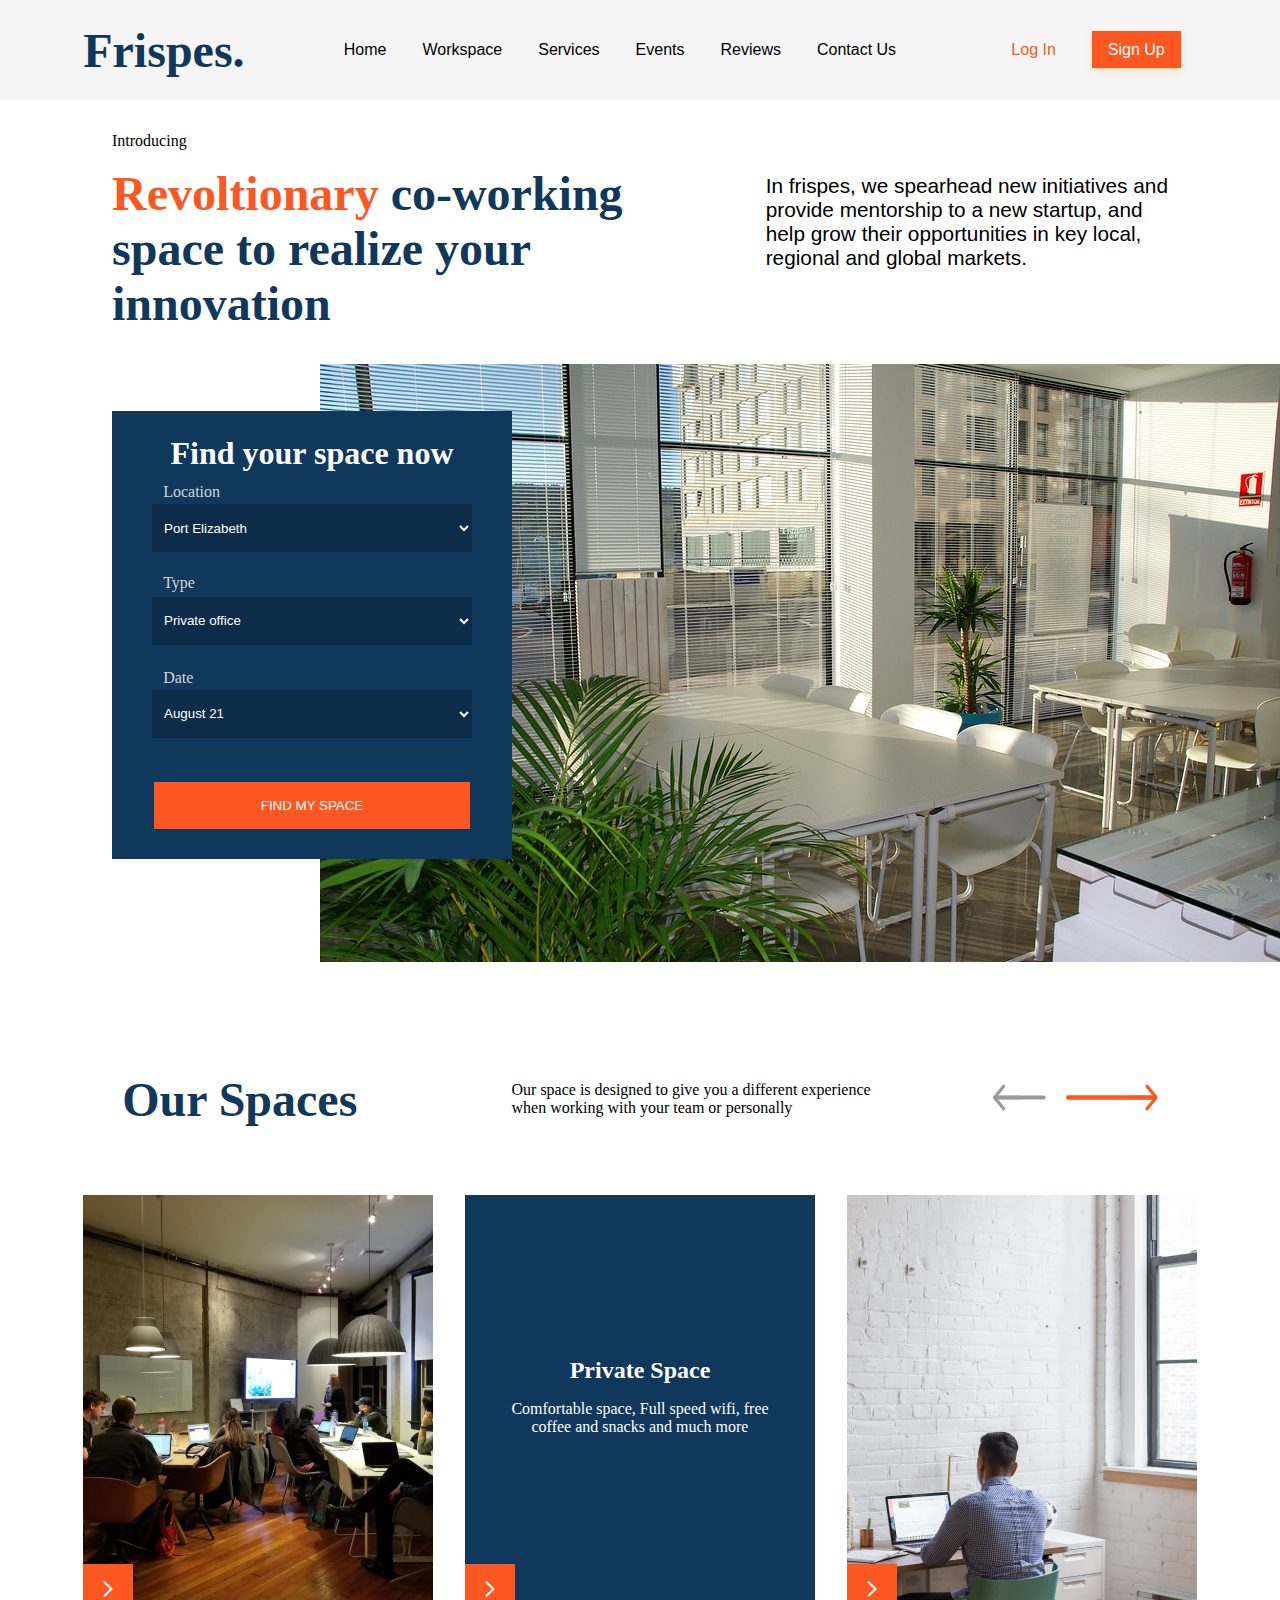
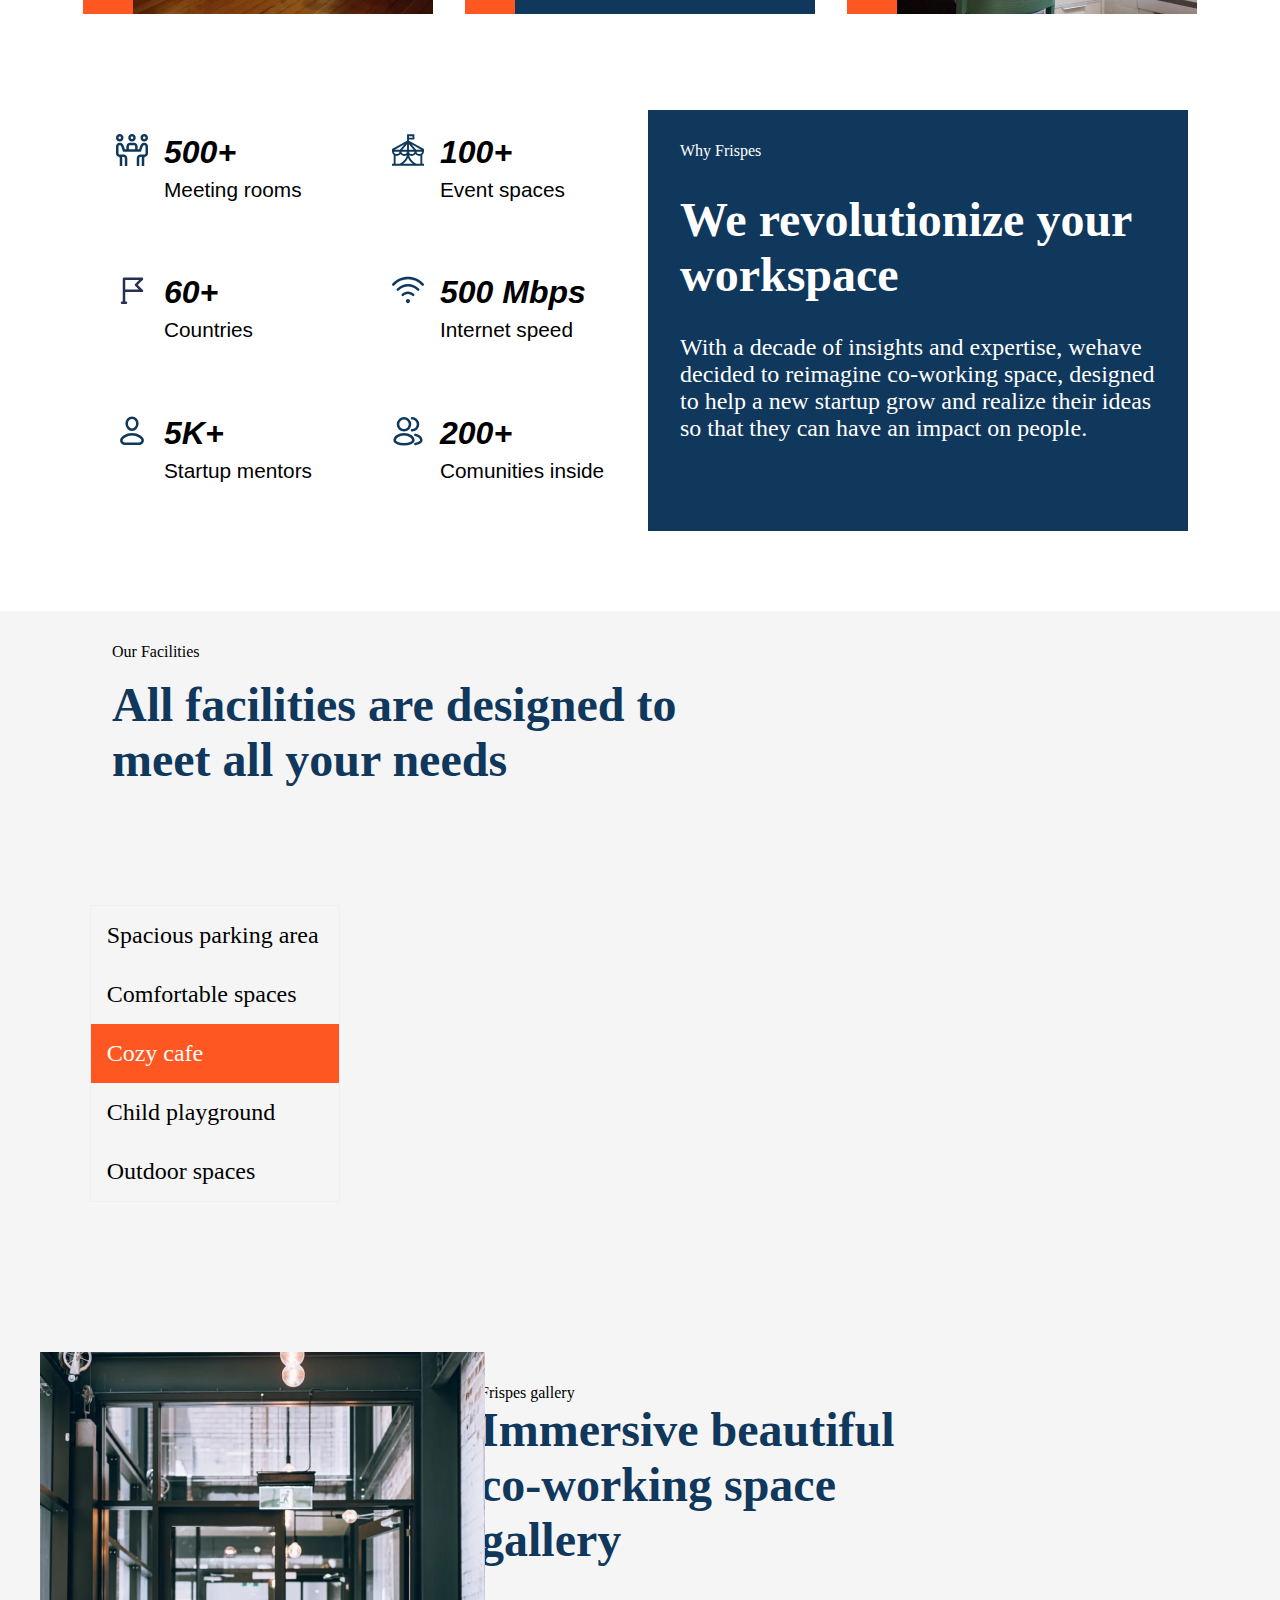
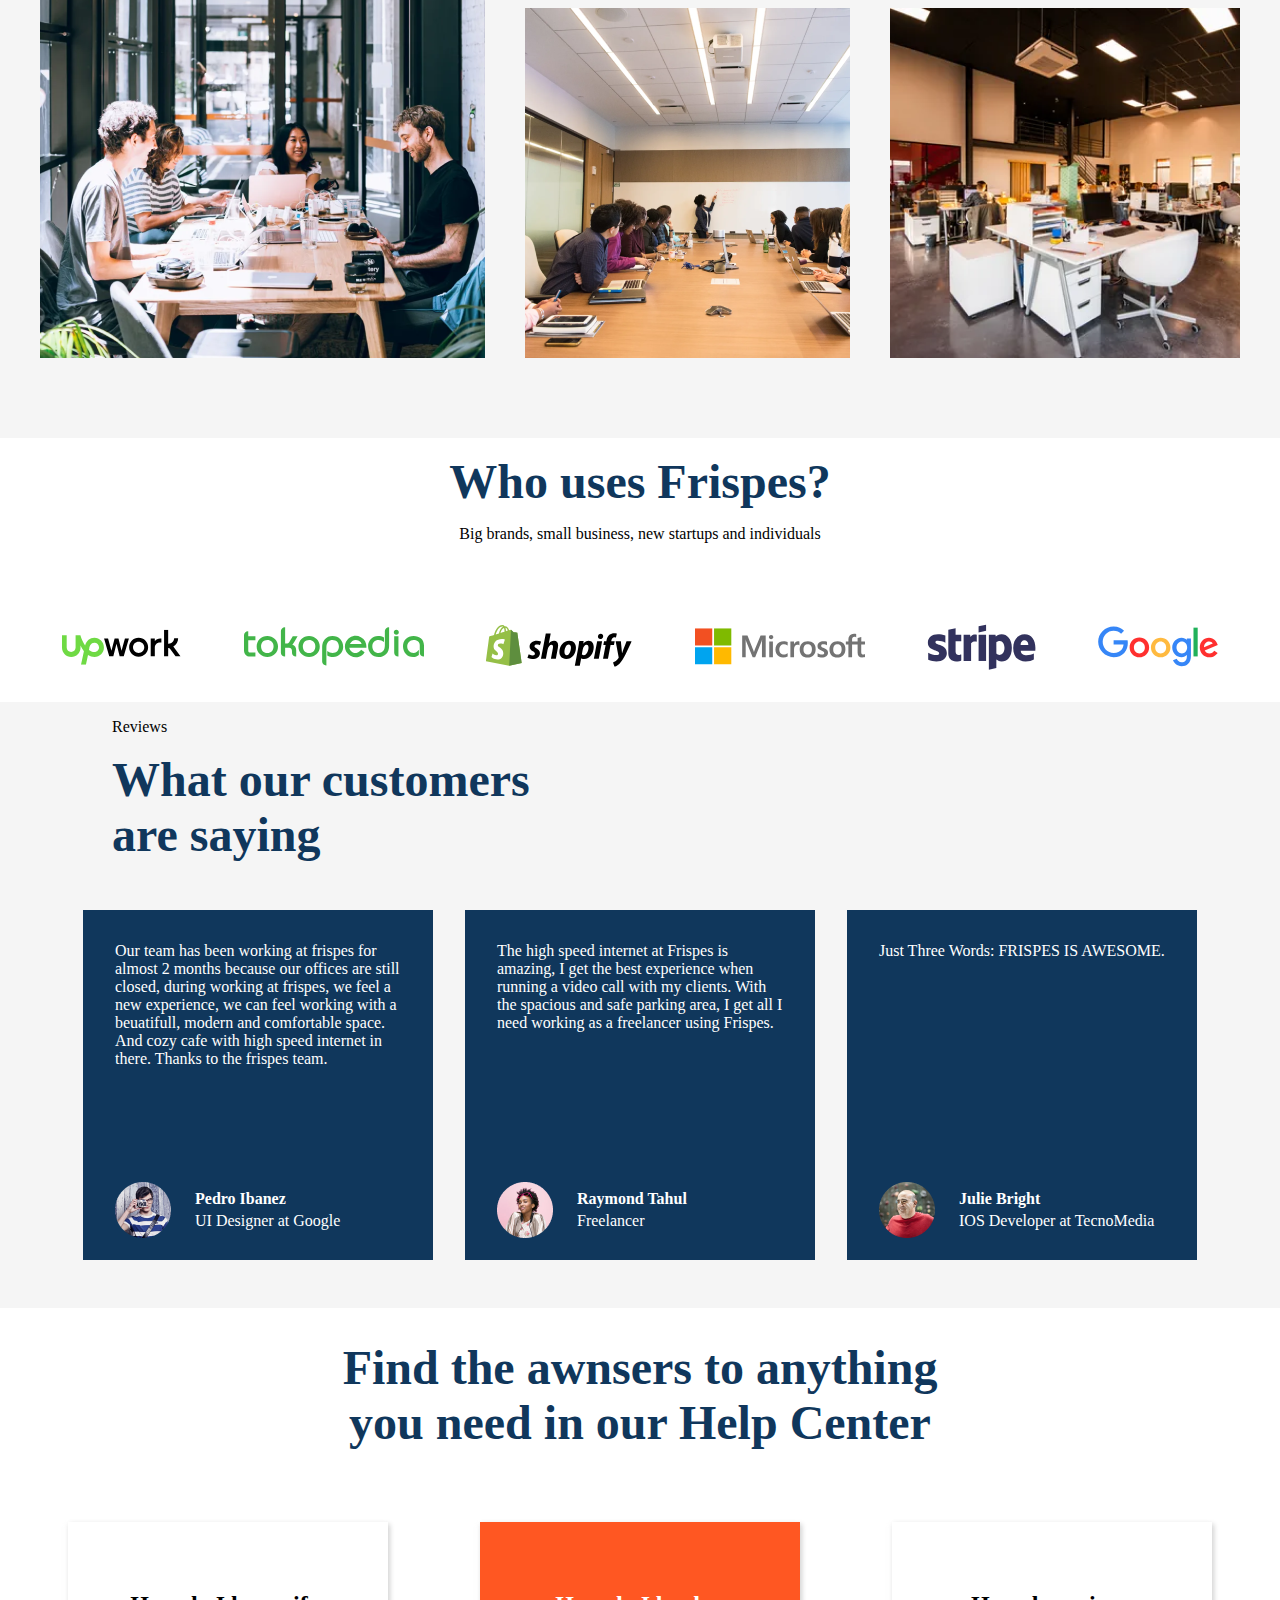
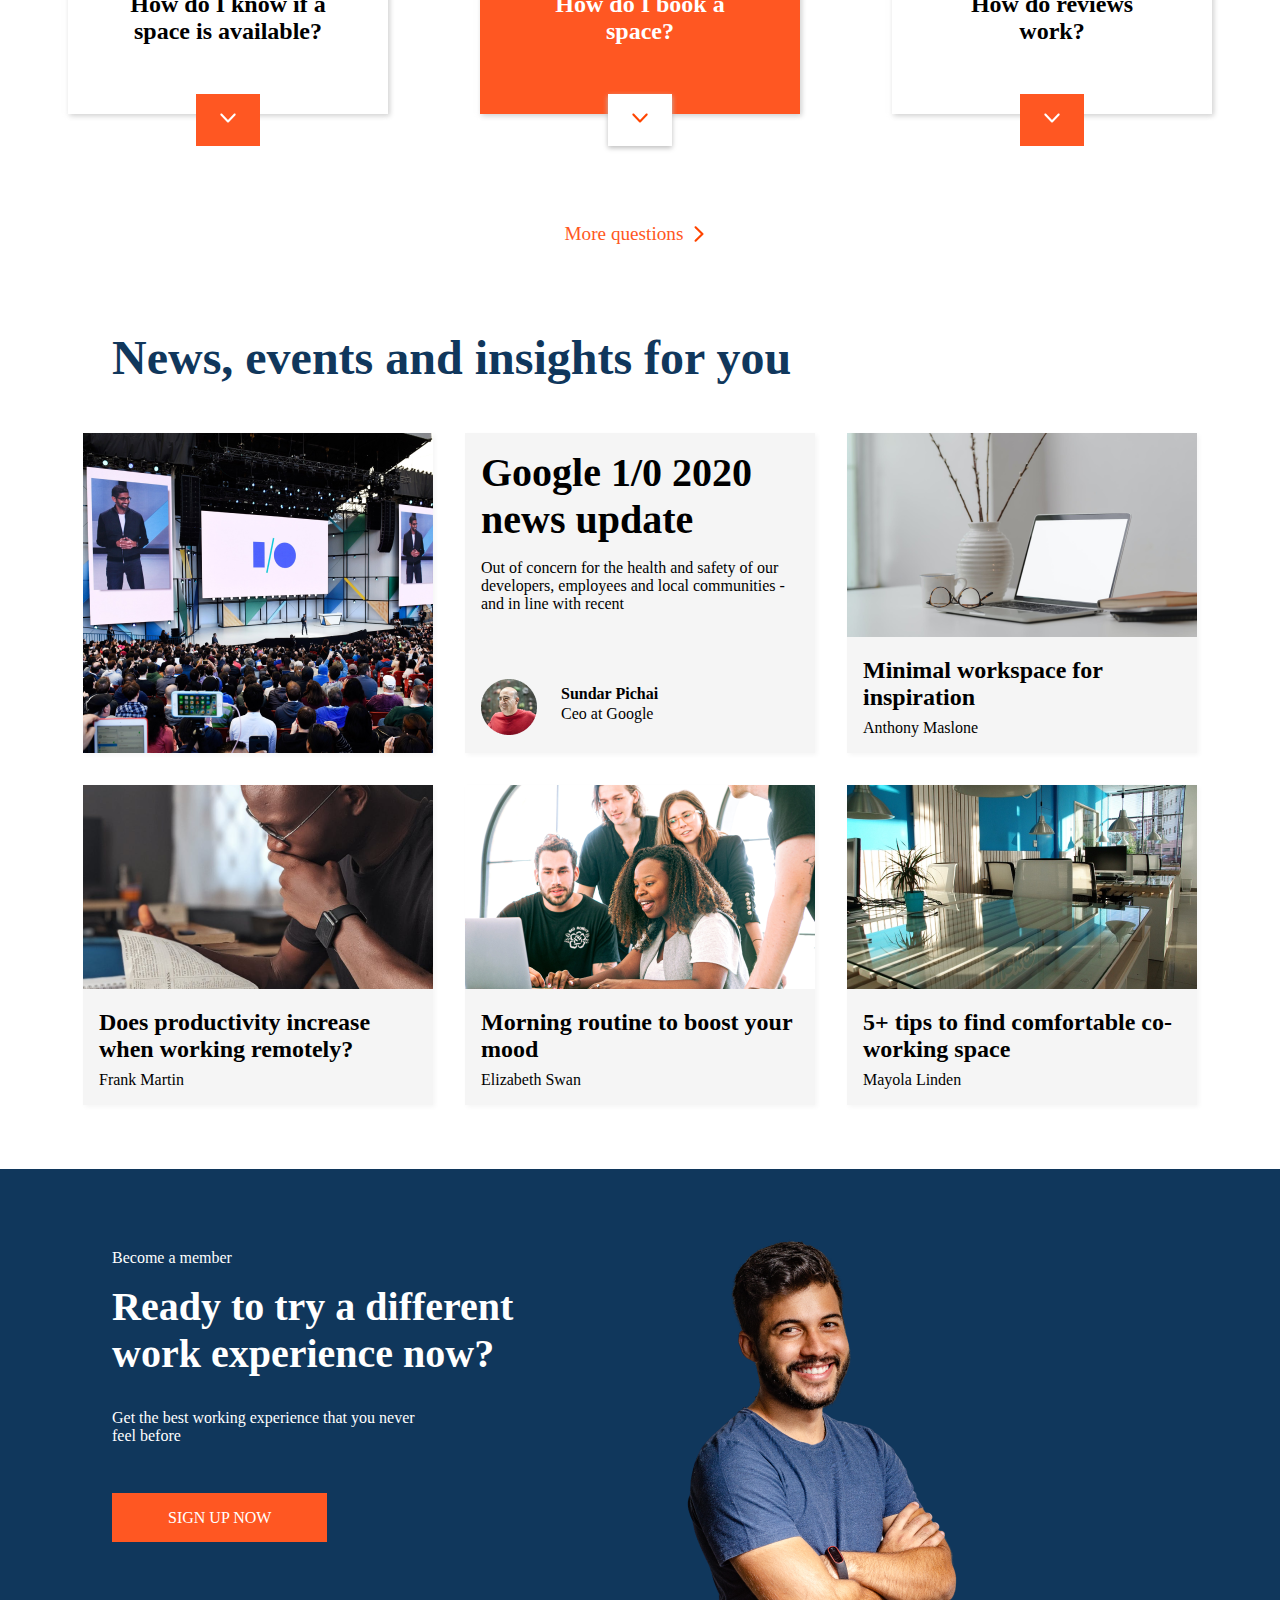
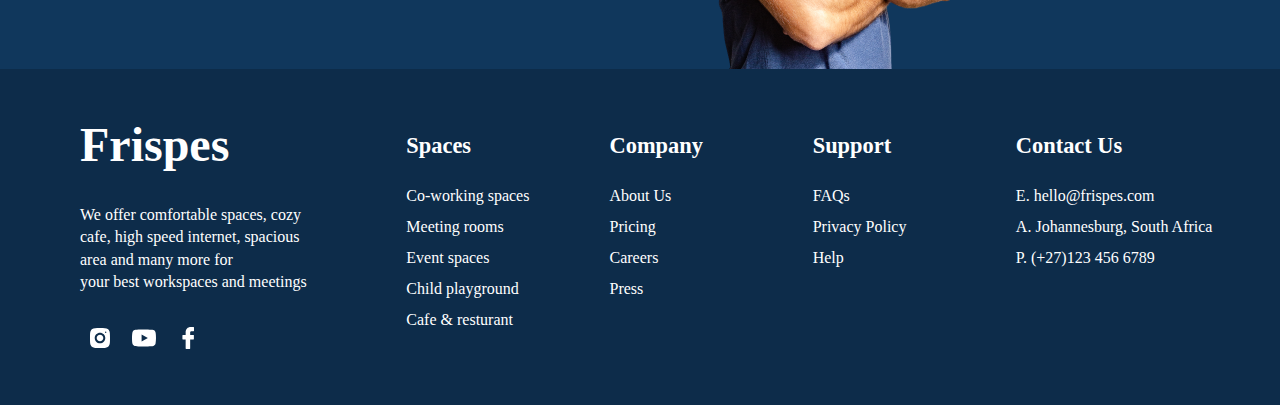
<file: index.html>
<!DOCTYPE html>
<html lang="en">
<head>
    <meta charset="UTF-8">
    <meta http-equiv="X-UA-Compatible" content="IE=edge">
    <meta name="viewport" content="width=device-width, initial-scale=1.0">
    <link rel="stylesheet" href="./src/styles.css">
    <title>Frispes.</title>
</head>
<body>
    <nav>
        <h1 class="nav-logo">Frispes.</h1>
        <ul class="nav-links">
            <li><a href="#" class="link">Home</a></li>
            <li><a href="#" class="link">Workspace</a></li>
            <li><a href="#" class="link">Services</a></li>
            <li><a href="#" class="link">Events</a></li>
            <li><a href="#" class="link">Reviews</a></li>
            <li><a href="#" class="link">Contact Us</a></li>
        </ul>
        <ul class="nav-btns">
            <li><a href="./src/sign-in.html" target="_blank" class="log-in-btn link" id="nav-cta">Log In</a></li>
            <li><a href="./src/sign-in.html" target="_blank" class="sign-up-btn link" id="nav-cta">Sign Up</a></li>
        </ul>
            <svg class="nav-hamburger" width="32" height="32" viewBox="0 0 24 24" fill="none" xmlns="http://www.w3.org/2000/svg">
                <path d="M3 7H21" stroke="#3D5278" stroke-width="1.5" stroke-linecap="round"/>
                <path d="M3 12H21" stroke="#3D5278" stroke-width="1.5" stroke-linecap="round"/>
                <path d="M3 17H21" stroke="#3D5278" stroke-width="1.5" stroke-linecap="round"/>
            </svg>
    </nav>

    <div class="mobile-menu">
        <ul class="hamburger-links">
            <li><a href="#" class="link">Home</a></li>
            <li><a href="#" class="link">Workspace</a></li>
            <li><a href="#" class="link">Services</a></li>
            <li><a href="#" class="link">Events</a></li>
            <li><a href="#" class="link">Reviews</a></li>
            <li><a href="#" class="link">Contact Us</a></li>
        </ul>
    </div>

    <header>
        <p class="header-intro">Introducing</p>
        <div class="header-texts">
            <h1 class="header-title"><span class="color-text">Revoltionary</span> co-working<br> space to realize your<br> innovation</h1>
            <p class="header-desc">In frispes, we spearhead new initiatives and<br> provide mentorship to a new startup, and<br> help grow their opportunities in key local,<br> regional and global markets.</p>
        </div>
        <div class="header-content">
            <form class="header-form">
              <h4 class="form-title">Find your space now</h4>
              <p class="input-title title-1">Location</p>
              <select class="header-form-input">
                <option>Port Elizabeth</option>
              </select>
              <p class="input-title title-2">Type</p>
              <select class="header-form-input">
                <option>Private office</option>
              </select>
              <p class="input-title title-3">Date</p>
              <select class="header-form-input">
                <option>August 21</option>
              </select>
              <button class="header-form-btn">FIND MY SPACE</button>
            </form>
           <img src="./images/header-img.png" class="header-img" alt="Office-Space">
        </div>
    </header>

    <section class="spaces-section">
        <div class="section-texts">
            <h2 class="section-title">Our Spaces</h2>
            <p>Our space is designed to give you a different experience<br> when working with your team or personally</p>
            <div>
                <svg width="53" height="27" class="prev-slide" viewBox="0 0 53 27" fill="none" xmlns="http://www.w3.org/2000/svg">
                    <path d="M0.448429 14.7981L9.6525 25.9884C9.94822 26.3465 10.3179 26.5255 10.6875 26.5255C11.0572 26.5255 11.4268 26.3465 11.7225 25.9884C12.3139 25.2722 12.3139 24.1532 11.7225 23.437L5.03198 15.2905H26.6191C27.4323 15.2905 28.0977 14.4848 28.0977 13.5001C28.0977 12.5153 27.4323 11.7096 26.6191 11.7096H5.03198L11.7225 3.56312C12.3139 2.84695 12.3139 1.72792 11.7225 1.01174C11.1311 0.295565 10.207 0.295565 9.61555 1.01174L0.411451 12.202C-0.143013 12.9629 -0.142998 14.1267 0.448429 14.7981Z" fill="#9A9A9A"/>
                    <rect width="50" height="4.00159" rx="2.00079" transform="matrix(-1 0 0 1 52.6855 11.5194)" fill="#9A9A9A"/>
                </svg>

                <svg width="92" height="27" class="next-slide" viewBox="0 0 92 27" fill="none" xmlns="http://www.w3.org/2000/svg">
                    <path d="M91.2372 14.7981L82.0332 25.9884C81.7375 26.3465 81.3678 26.5255 80.9981 26.5255C80.6285 26.5255 80.2589 26.3465 79.9632 25.9884C79.3717 25.2722 79.3717 24.1532 79.9632 23.437L86.6537 15.2905H65.0666C64.2534 15.2905 63.588 14.4848 63.588 13.5001C63.588 12.5153 64.2534 11.7096 65.0666 11.7096H86.6537L79.9632 3.56312C79.3717 2.84695 79.3717 1.72792 79.9632 1.01174C80.5546 0.295565 81.4787 0.295565 82.0701 1.01174L91.2742 12.202C91.8287 12.9629 91.8287 14.1267 91.2372 14.7981Z" fill="#FF5722"/>
                    <rect y="11.307" width="88.7142" height="4.47534" rx="2.23767" fill="#FF5722"/>
                </svg>
                </div>
        </div>
            <div class="slider-container">
                <div class="image-container1">
                    <div class="more-icon">
                        <svg width="32" height="32" viewBox="0 0 32 32" fill="none" xmlns="http://www.w3.org/2000/svg">
                            <path d="M20.5333 15.9934C20.5333 16.2867 20.4267 16.5534 20.2133 16.7667L13.28 23.4334C12.8533 23.8334 12.1867 23.8334 11.76 23.4067C11.36 22.98 11.36 22.3133 11.7867 21.8867L17.92 15.9934L11.7867 10.1C11.36 9.7 11.36 9.00667 11.76 8.58001C12.16 8.15334 12.8533 8.15338 13.28 8.55338L20.2133 15.22C20.4267 15.4333 20.5333 15.7 20.5333 15.9934Z" fill="white"/>
                        </svg>
                    </div>
                </div>
                <div class="image-container2">
                    <h2 class="space-card-title">Private Space</h2>
                    <p class="space-card-desc">Comfortable space, Full speed wifi, free coffee and snacks and much more</p>
                    <div class="more-icon">
                        <svg width="32" height="32" viewBox="0 0 32 32" fill="none" xmlns="http://www.w3.org/2000/svg">
                            <path d="M20.5333 15.9934C20.5333 16.2867 20.4267 16.5534 20.2133 16.7667L13.28 23.4334C12.8533 23.8334 12.1867 23.8334 11.76 23.4067C11.36 22.98 11.36 22.3133 11.7867 21.8867L17.92 15.9934L11.7867 10.1C11.36 9.7 11.36 9.00667 11.76 8.58001C12.16 8.15334 12.8533 8.15338 13.28 8.55338L20.2133 15.22C20.4267 15.4333 20.5333 15.7 20.5333 15.9934Z" fill="white"/>
                        </svg>
                    </div>
                </div>
                <div class="image-container3">
                    <div class="more-icon">
                        <svg width="32" height="32" viewBox="0 0 32 32" fill="none" xmlns="http://www.w3.org/2000/svg">
                            <path d="M20.5333 15.9934C20.5333 16.2867 20.4267 16.5534 20.2133 16.7667L13.28 23.4334C12.8533 23.8334 12.1867 23.8334 11.76 23.4067C11.36 22.98 11.36 22.3133 11.7867 21.8867L17.92 15.9934L11.7867 10.1C11.36 9.7 11.36 9.00667 11.76 8.58001C12.16 8.15334 12.8533 8.15338 13.28 8.55338L20.2133 15.22C20.4267 15.4333 20.5333 15.7 20.5333 15.9934Z" fill="white"/>
                        </svg>
                    </div>
                </div>
            </div>
            <!-- improve design, clean code, responsiveness, slider -->
    </section>

    <section class="benefits-section">
        <div class="icon-container">

            <div class="icons">
               <i>
                <svg width="32" height="32" class="icon-img" viewBox="0 0 32 32" fill="none" xmlns="http://www.w3.org/2000/svg">
                    <g clip-path="url(#clip0_63_206)">
                    <path d="M28.25 7.5C30.3179 7.5 32 5.81787 32 3.75C32 1.68213 30.3179 0 28.25 0C26.1821 0 24.5 1.68213 24.5 3.75C24.5 5.81787 26.1821 7.5 28.25 7.5ZM28.25 2.5C28.9392 2.5 29.5 3.06079 29.5 3.75C29.5 4.43921 28.9392 5 28.25 5C27.5608 5 27 4.43921 27 3.75C27 3.06079 27.5608 2.5 28.25 2.5ZM3.75 7.5C5.81787 7.5 7.5 5.81787 7.5 3.75C7.5 1.68213 5.81787 0 3.75 0C1.68213 0 0 1.68213 0 3.75C0 5.81787 1.68213 7.5 3.75 7.5ZM3.75 2.5C4.43921 2.5 5 3.06079 5 3.75C5 4.43921 4.43921 5 3.75 5C3.06079 5 2.5 4.43921 2.5 3.75C2.5 3.06079 3.06079 2.5 3.75 2.5ZM28.2695 8.6875C28.2634 8.6875 28.2573 8.6875 28.2512 8.6875C25.6638 8.6875 24.6829 10.5713 24.0647 12.4153C23.8545 13.0425 23.3982 14.4128 23.0986 15.3125H21.625V12.4375C21.625 10.3696 19.9429 8.6875 17.875 8.6875H14.125C12.0571 8.6875 10.375 10.3696 10.375 12.4375V15.3125H8.90137C8.60181 14.4128 8.14551 13.0425 7.9353 12.4153C7.31689 10.5713 6.33643 8.6875 3.74878 8.6875C3.74268 8.6875 3.73633 8.6875 3.73022 8.6875C1.67334 8.69458 0 10.377 0 12.4375V19.25C0 20.8796 1.04517 22.269 2.5 22.7849V22.8125C2.53223 22.8125 2.56372 22.8149 2.59546 22.8174C2.73462 22.8625 2.8772 22.8999 3.02295 22.9287C3.45142 23.127 3.75 23.5601 3.75 24.0625V32H6.25V24.0625C6.25 23.6936 6.19556 23.3372 6.0957 23H7.5625C8.25171 23 8.8125 23.5608 8.8125 24.25V32H11.3125V24.25C11.3125 22.1821 9.63037 20.5 7.5625 20.5H3.75C3.71777 20.5 3.68628 20.4976 3.65454 20.4951C3.51538 20.45 3.3728 20.4126 3.22705 20.3838C2.79858 20.1855 2.5 19.7524 2.5 19.25V12.4375C2.5 11.7507 3.05591 11.1899 3.73901 11.1875C4.30396 11.1855 4.8855 11.1836 5.5647 13.2097C5.8894 14.1782 6.80469 16.9294 6.81396 16.957L7.09839 17.8125H24.9016L25.186 16.957C25.1953 16.9294 26.1106 14.1782 26.4353 13.2097C27.1143 11.1836 27.696 11.1863 28.261 11.1875C28.9441 11.1899 29.5 11.7507 29.5 12.4375V19.25C29.5 19.7524 29.2014 20.1855 28.7729 20.3838C28.6272 20.4126 28.4846 20.45 28.3455 20.4951C28.3137 20.4976 28.2822 20.5 28.25 20.5H24.5C22.4321 20.5 20.75 22.1821 20.75 24.25V32H23.25V24.25C23.25 23.5608 23.8108 23 24.5 23H25.9043C25.8044 23.3372 25.75 23.6936 25.75 24.0625V32H28.25V24.0625C28.25 23.5601 28.5486 23.127 28.9771 22.9287C29.1228 22.8999 29.2654 22.8625 29.4045 22.8174C29.4363 22.8149 29.4678 22.8125 29.5 22.8125V22.7849C30.9548 22.269 32 20.8796 32 19.25V12.4375C32 10.377 30.3267 8.69458 28.2695 8.6875ZM12.875 12.4375C12.875 11.7483 13.4358 11.1875 14.125 11.1875H17.875C18.5642 11.1875 19.125 11.7483 19.125 12.4375V15.3125H12.875V12.4375ZM16 7.5C18.0679 7.5 19.75 5.81787 19.75 3.75C19.75 1.68213 18.0679 0 16 0C13.9321 0 12.25 1.68213 12.25 3.75C12.25 5.81787 13.9321 7.5 16 7.5ZM16 2.5C16.6892 2.5 17.25 3.06079 17.25 3.75C17.25 4.43921 16.6892 5 16 5C15.3108 5 14.75 4.43921 14.75 3.75C14.75 3.06079 15.3108 2.5 16 2.5Z" fill="#10375C"/>
                    </g>
                    <defs>
                    <clipPath id="clip0_63_206">
                    <rect width="32" height="32" fill="white"/>
                    </clipPath>
                    </defs>
                    </svg>
                <h5 class="icon-title">500+</h5>
               </i>
               <p class="icon-desc">Meeting rooms</p>
            </div>

            <div class="icons">
                <i>
                    <svg width="32" height="32" class="icon-img" viewBox="0 0 32 32" fill="none" xmlns="http://www.w3.org/2000/svg">
                        <g clip-path="url(#clip0_63_212)">
                        <path d="M30.282 29.7914V20.8491C31.3179 19.9862 31.9786 18.6874 31.9786 17.2369V15.1192L16.9378 6.74837V5.54187H22.3521V0.333618H15.0628V6.74856L0 15.1188V17.2369C0 18.6978 0.67 20.005 1.71869 20.8678V29.7914H0.000625V31.6663H32V29.7914L30.282 29.7914ZM16.9378 2.20856H20.4771V3.66687H16.9378V2.20856ZM29.2571 15.7504H24.1628L19.5001 10.3201L29.2571 15.7504ZM16.9268 10.2014L21.6916 15.7504H16.9268V10.2014ZM22.5511 17.6253C22.3613 19.0002 21.1784 20.0624 19.7523 20.0624C18.3259 20.0624 17.1431 19.0002 16.9534 17.6253H22.5511ZM10.3048 15.7504L15.0518 10.2067V15.7504H10.3048ZM15.0251 17.6253C14.8354 19.0002 13.6525 20.0624 12.2263 20.0624C10.8 20.0624 9.61719 19.0002 9.42744 17.6253H15.0251ZM12.4776 10.3301L7.83625 15.7504H2.7235L12.4776 10.3301ZM1.90156 17.6253H7.49919C7.30944 19.0002 6.12656 20.0624 4.70038 20.0624C3.27419 20.0624 2.09131 19.0002 1.90156 17.6253ZM7.59869 29.7914H3.59369V21.8046C3.94887 21.8906 4.31919 21.9374 4.70044 21.9374C6.23787 21.9374 7.60525 21.1953 8.46338 20.0507C9.3215 21.1954 10.6888 21.9374 12.2264 21.9374C13.199 21.9374 14.1034 21.6404 14.854 21.1325C14.6313 22.2642 14.2332 23.3601 13.6708 24.3725C12.7602 26.0119 11.4373 27.4022 9.84513 28.3932L7.59869 29.7914ZM11.1362 29.7914C12.8642 28.648 14.3029 27.0961 15.31 25.283C15.5706 24.8137 15.8008 24.329 16.0004 23.8326C16.2 24.3289 16.4301 24.8137 16.6908 25.283C17.6979 27.096 19.1366 28.648 20.8646 29.7914H11.1362ZM28.407 29.7914H24.4019L22.1555 28.3932C20.5634 27.4022 19.2404 26.0119 18.3298 24.3725C17.7701 23.3649 17.3733 22.2749 17.1501 21.149C17.8957 21.6466 18.7905 21.9374 19.7522 21.9374C21.2896 21.9374 22.657 21.1953 23.5151 20.0507C24.3732 21.1954 25.7406 21.9374 27.2781 21.9374C27.6672 21.9374 28.0451 21.889 28.407 21.7994V29.7914ZM27.2781 20.0624C25.8518 20.0624 24.669 19.0002 24.4792 17.6254H30.0769C29.8872 19.0002 28.7044 20.0624 27.2781 20.0624Z" fill="#10375C"/>
                        </g>
                        <defs>
                        <clipPath id="clip0_63_212">
                        <rect width="32" height="32" fill="white"/>
                        </clipPath>
                        </defs>
                        </svg>
                 <h5 class="icon-title">100+</h5>
                </i>
                <p class="icon-desc">Event spaces</p>
             </div>

             <div class="icons">
                <i>
                    <svg width="32" height="33" class="icon-img" viewBox="0 0 32 33" fill="none" xmlns="http://www.w3.org/2000/svg">
                        <path d="M8 28.871V16.866M8 28.871H10M8 28.871H6M8 16.866V4.86096H26L20 10.8635L26 16.866H8Z" stroke="#262F56" stroke-width="2.5" stroke-linecap="round" stroke-linejoin="round"/>
                        </svg>
                 <h5 class="icon-title">60+</h5>
                </i>
                <p class="icon-desc">Countries</p>
             </div>

             <div class="icons">
                <i>
                    <svg width="32" height="32" class="icon-img" viewBox="0 0 32 32" fill="none" xmlns="http://www.w3.org/2000/svg">
                        <g clip-path="url(#clip0_63_220)">
                        <path d="M15.9376 29.1562C17.0766 29.1562 18.0001 28.2328 18.0001 27.0937C18.0001 25.9547 17.0766 25.0312 15.9376 25.0312C14.7985 25.0312 13.8751 25.9547 13.8751 27.0937C13.8751 28.2328 14.7985 29.1562 15.9376 29.1562Z" fill="#10375C"/>
                        <path d="M22.0719 20.0182C20.4456 18.4071 18.1146 17.4062 15.9882 17.4062C15.988 17.4062 15.9875 17.4062 15.9873 17.4062H15.8972C15.8968 17.4062 15.8966 17.4062 15.8963 17.4062C13.7698 17.4062 11.4386 18.4071 9.8124 20.0182C9.32203 20.5041 9.31834 21.2956 9.80421 21.786C10.0487 22.0327 10.3704 22.1562 10.6922 22.1562C11.0102 22.1562 11.3282 22.0357 11.5719 21.7942C12.7296 20.6472 14.4269 19.9062 15.8964 19.9062C15.8966 19.9062 15.8968 19.9062 15.897 19.9062H15.9875C15.9877 19.9062 15.9878 19.9062 15.988 19.9062C17.4573 19.9062 19.1548 20.6473 20.3123 21.7942C20.8027 22.2801 21.5943 22.2766 22.0801 21.786C22.566 21.2956 22.5623 20.5041 22.0719 20.0182Z" fill="#10375C"/>
                        <path d="M31.6644 9.67899C27.5563 5.27131 21.9934 2.84381 15.9998 2.84375C10.0066 2.84381 4.44372 5.27131 0.335543 9.67899C-0.135081 10.184 -0.107269 10.975 0.39773 11.4457C0.902792 11.9163 1.69373 11.8885 2.16441 11.3835C5.79441 7.48874 10.7079 5.34381 16.0002 5.34375C21.2921 5.34381 26.2056 7.48874 29.8355 11.3835C30.0817 11.6476 30.4155 11.7812 30.7502 11.7812C31.0554 11.7812 31.3614 11.6701 31.6022 11.4457C32.1072 10.9749 32.1351 10.184 31.6644 9.67899Z" fill="#10375C"/>
                        <path d="M27.0746 14.8411C24.0379 11.7815 20.1049 10.0966 15.9999 10.0967C11.8939 10.0967 7.96081 11.7817 4.92507 14.8412C4.43882 15.3313 4.44188 16.1227 4.93194 16.609C5.422 17.0952 6.21344 17.0922 6.69969 16.6021C9.2625 14.0192 12.5654 12.5967 15.9999 12.5967C19.4335 12.5965 22.7363 14.0191 25.3001 16.6022C25.5445 16.8484 25.8658 16.9717 26.1873 16.9717C26.5056 16.9717 26.8241 16.8508 27.068 16.6088C27.5579 16.1225 27.5609 15.3311 27.0746 14.8411Z" fill="#10375C"/>
                        </g>
                        <defs>
                        <clipPath id="clip0_63_220">
                        <rect width="32" height="32" fill="white"/>
                        </clipPath>
                        </defs>
                        </svg>
                        
                 <h5 class="icon-title">500 Mbps</h5>
                </i>
                <p class="icon-desc">Internet speed</p>
             </div>

             <div class="icons">
                <i>
                    <svg width="32" height="32" class="icon-img" viewBox="0 0 32 32" fill="none" xmlns="http://www.w3.org/2000/svg">
                        <ellipse cx="16" cy="8.66663" rx="5.33333" ry="6" stroke="#10375C" stroke-width="2.5"/>
                        <path d="M26.6667 25.3334C26.6667 30 21.3333 28.6667 16 28.6667C10.6667 28.6667 5.33334 30 5.33334 25.3334C5.33334 22.6667 10.109 19.3334 16 19.3334C21.891 19.3334 26.6667 22.6667 26.6667 25.3334Z" stroke="#10375C" stroke-width="2.5"/>
                        </svg>
                 <h5 class="icon-title">5K+</h5>
                </i>
                <p class="icon-desc">Startup mentors</p>
             </div>
             <div class="icons">
                <i>
                    <svg width="32" height="32" class="icon-img" viewBox="0 0 32 32" fill="none" xmlns="http://www.w3.org/2000/svg">
                        <path d="M23.3333 19.8511C26.8 20.7833 29.3333 22.8773 29.3333 25.3333C29.3333 26.8068 26.8 28.2804 23.3333 28.954" stroke="#10375C" stroke-width="2.5" stroke-linecap="round" stroke-linejoin="round"/>
                        <path d="M12 19.3334C6.66669 19.3334 2.66669 22 2.66669 25.3334C2.66669 27.3334 6.66669 29.3334 12 29.3334C17.3334 29.3334 21.3334 27.3334 21.3334 25.3334C21.3334 22 17.3334 19.3334 12 19.3334Z" stroke="#10375C" stroke-width="2.5" stroke-linecap="round" stroke-linejoin="round"/>
                        <path d="M20 15.3334C23.3137 15.3334 26 12.6471 26 9.33337C26 6.01967 23.3137 3.33337 20 3.33337" stroke="#10375C" stroke-width="2.5" stroke-linecap="round" stroke-linejoin="round"/>
                        <circle cx="12" cy="9.33337" r="6" stroke="#10375C" stroke-width="2.5"/>
                        </svg>
                 <h5 class="icon-title">200+</h5>
                </i>
                <p class="icon-desc">Comunities inside</p>
             </div>
        </div>

        <div class="benefits-text-content">
            <p class="benefits-text-intro">Why Frispes</p>
            <h3 class="benefits-text-title">We revolutionize your workspace</h3>
            <p class="benefits-bottom-text">With a decade of insights and expertise, wehave decided to reimagine co-working space, designed to help a new startup grow and realize their ideas so that they can have an impact on people.</p>
        </div>  
    </section>

    <section class="facilities-section">
        <div class="facilities-heading">
            <p class="fac-text-intro">Our Facilities</p>
            <h3 class="fac-title">All facilities are designed to<br> meet all your needs</h3>
        </div>
          <div class="content-container">
            <div class="fac-spaces">
                <ul class="fac-place-list">
                    <li><p class="fac-place" id="fac-1">Spacious parking area</p></li>
                    <li><p class="fac-place" id="fac-2">Comfortable spaces</p></li>
                    <li><p class="active-place fac-place" id="fac-3">Cozy cafe</p></li>
                    <li><p class="fac-place" id="fac-4">Child playground</p></li>
                    <li><p class="fac-place" id="fac-5">Outdoor spaces</p></li>
                </ul>
            </div>
            <div class="fac-image-container">
               <img src="./images/spaces-img-1.jpg" class="fac-image1" alt="Parking-area">
               <img src="./images/spaces-img-2.jpg" class="fac-image2" alt="Offices">
               <img src="./images/spaces-img-3.png" class="fac-image3" alt="Cafe-area">
               <img src="./images/spaces-img-4.jpg" class="fac-image4" alt="Child-playground">
               <img src="./images/spaces-img-5.jpg" class="fac-image5" alt="Outdoor-seating">
            </div>
          </div>
    </section>

    <section class="gallery">
        <div class="gallery-heading">
            <p class="gallery-intro">Frispes gallery</p>
            <h2 class="gallery-title">Immersive beautiful<br> co-working space gallery</h2>
        </div>
        <div class="gallery-images">
            <img src="./images/gallery-img-2.png" class="gallery-img-1" alt="Seating-area">
            <img src="./images/gallery-img-4.png" class="gallery-img-2 show" alt="Office & employees">
            <img src="./images/gallery-img-3.png" class="gallery-img-2 show" alt="Office-area">
        </div>
    </section>

    <article class="promo-section">
        <div class="promo-text-content">
            <h3 class="promo-title">Who uses Frispes?</h3>
            <p class="promo-desc">Big brands, small business, new startups and individuals</p>
        </div>
        <div class="promo-brand-container">
            <svg class="promo-brand" width="120" height="36" viewBox="0 0 120 36" fill="none" xmlns="http://www.w3.org/2000/svg">
                <g clip-path="url(#clip0_63_451)">
                <path d="M32.3438 8.86022C27.8906 8.86022 24.4922 11.7789 23.0859 16.4487C20.9766 13.2966 19.4531 9.79419 18.3984 6.17505H13.5938V18.5502C13.5938 21.0018 11.6016 22.9865 9.14062 22.9865C6.67969 22.9865 4.6875 21.0018 4.6875 18.5502V6.2918H0V18.6669C0 23.687 4.10156 27.8899 9.25781 27.8899C14.4141 27.8899 18.5156 23.8038 18.5156 18.6669V16.5655C19.4531 18.5502 20.625 20.4181 21.9141 22.1693L18.9844 35.8286H23.9062L26.0156 25.9052C27.8906 27.1894 30.1172 27.8899 32.4609 27.8899C37.7344 27.8899 41.9531 23.687 41.9531 18.4334C41.8359 13.1798 37.6172 8.86022 32.3438 8.86022ZM32.3438 23.1033C30.3516 22.9865 28.4766 22.2861 26.9531 21.0018L27.3047 19.1339V19.0172C27.6562 17.0325 28.8281 13.6468 32.2266 13.6468C34.8047 13.5301 36.9141 15.6315 37.0312 18.1999C37.1484 20.7683 35.0391 22.8698 32.4609 22.9865L32.3438 23.1033Z" fill="#6FDA44"/>
                <path d="M76.6406 8.86019C71.3672 8.86019 67.1484 13.0631 67.1484 18.3167C67.1484 23.5702 71.3672 27.7731 76.6406 27.7731C81.9141 27.7731 86.1328 23.5702 86.1328 18.3167C86.1328 13.0631 81.9141 8.86019 76.6406 8.86019ZM76.6406 23.9205C73.5938 23.9205 71.0156 21.4688 71.0156 18.3167C71.0156 15.1645 73.4766 12.7128 76.6406 12.7128C79.6875 12.7128 82.2656 15.1645 82.2656 18.1999C82.2656 21.3521 79.8047 23.9205 76.6406 23.9205ZM97.7344 13.4133C95.0391 13.4133 92.8125 15.6315 92.8125 18.3167V27.3061H88.7109V9.44392H92.8125V12.2458C93.9844 10.4946 95.9766 9.44392 98.0859 9.44392H99.375V13.4133H97.7344ZM56.4844 9.44392L59.5312 21.819L62.9297 9.44392H66.9141L61.7578 27.3061H57.6562L54.4922 14.8143L51.3281 27.3061H47.2266L42.0703 9.44392H46.0547L49.4531 21.819L52.6172 9.44392H56.4844ZM111.328 17.6162C114.375 15.9817 116.133 12.8296 116.133 9.32718H112.148C112.148 12.3626 109.688 14.6975 106.758 14.6975H106.172V0.804688H102.07V27.3061H106.172V18.9004H106.641C107.109 18.9004 107.578 19.1339 107.812 19.4841L113.555 27.3061H118.477L111.328 17.6162Z" fill="black"/>
                </g>
                <defs>
                <clipPath id="clip0_63_451">
                <rect width="120" height="35.0239" fill="white" transform="translate(0 0.804688)"/>
                </clipPath>
                </defs>
            </svg>
                
            <svg class="promo-brand" width="180" height="39" viewBox="0 0 180 39" fill="none" xmlns="http://www.w3.org/2000/svg">
                <path fill-rule="evenodd" clip-rule="evenodd" d="M96.2326 27.074C94.2764 29.0322 91.9362 30.0165 89.2241 30.0165C87.0307 30.0165 85.1669 29.5755 83.2647 28.4852V23.9961C84.7952 25.02 86.7177 25.9949 88.6135 25.9949C92.5697 25.9949 94.9244 23.309 94.9244 19.5029C94.9244 15.6936 92.489 12.9281 88.5312 12.9281C86.7636 12.9281 85.3309 13.5552 84.2118 14.8115C83.012 16.1726 82.3918 18.118 82.3918 20.6901V38.4161H82.0938C79.9132 38.4161 78.1467 36.6729 78.1467 34.5225V20.0251C78.1467 13.873 81.9592 8.90595 88.512 8.90595C91.7476 8.90595 94.3753 9.99726 96.3678 12.1899C98.2412 14.2387 99.1696 16.8344 99.1696 19.9581C99.1696 22.7378 98.1899 25.1149 96.2326 27.074ZM142.196 26.9239C140.247 28.9874 137.74 30.0165 134.7 30.0165C131.491 30.0165 128.876 28.9252 126.885 26.7326C125.013 24.6585 124.084 22.0607 124.084 18.9649C124.084 13.4851 128.371 8.90595 134.013 8.90595C136.19 8.90595 138.079 9.35912 139.988 10.3919V14.9269C138.458 13.903 136.536 12.9281 134.64 12.9281C130.684 12.9281 128.328 15.6135 128.328 19.4212C128.328 23.1767 130.821 25.9949 134.721 25.9949C136.487 25.9949 137.941 25.342 139.105 24.0267C140.261 22.7199 140.862 20.7997 140.862 18.2203V4.11125C140.862 1.96025 142.629 0.217635 144.809 0.217635H145.107V18.8821C145.107 22.1692 144.143 24.8598 142.196 26.9239ZM154.184 6.91356C153.738 7.40573 153.1 7.63231 152.321 7.63231C150.863 7.63231 149.821 6.5721 149.821 5.14565C149.821 3.68548 150.844 2.70009 152.321 2.70009C153.742 2.70009 154.821 3.73923 154.821 5.14565C154.821 5.84122 154.614 6.43773 154.184 6.91356ZM175.754 18.2203C175.754 16.5693 175.121 15.2625 173.849 14.2724C172.703 13.3813 171.272 12.9281 169.53 12.9281C165.688 12.9281 163.221 15.8912 163.221 19.5445C163.221 23.0608 165.836 25.9949 169.49 25.9949C172.032 25.9949 173.391 24.5305 174.84 22.7062V27.9662C174.102 28.5121 173.252 29.107 172.385 29.4564C171.47 29.8331 170.378 30.0165 169.116 30.0165C163.005 30.0165 158.976 25.0242 158.976 19.2552C158.976 16.2927 159.909 13.8434 161.787 11.9338C163.779 9.90978 166.393 8.90595 169.593 8.90595C175.66 8.90595 180 12.3422 180 18.5512V29.6029H179.703C177.521 29.6029 175.754 27.8597 175.754 25.7087V18.2203ZM117.641 17.0341C117.104 15.3974 116.432 14.5922 114.885 13.7402C111.206 11.7125 107.585 13.4388 105.901 17.0183L117.641 17.0341ZM114.401 29.9549C111.69 30.5234 109.029 30.085 106.433 28.6538C103.901 27.259 102.205 25.1844 101.355 22.4432C99.637 16.8992 103.157 10.7213 108.819 9.22528C111.626 8.48386 114.316 8.81953 116.873 10.2286C121.119 12.5703 122.667 16.1921 122.397 20.8587L105.293 20.825C105.546 22.7283 106.742 24.2175 108.423 25.1438C110.128 26.0834 111.695 26.3079 113.149 25.8631C114.764 25.3631 116.073 24.0631 117.139 22.8532L120.624 25.3583C119.203 27.8676 117.267 29.3531 114.401 29.9549V29.9549ZM150.198 9.32013H154.443V29.6029H154.144C151.966 29.6029 150.198 27.8597 150.198 25.7087V9.32013ZM6.21259 29.6028C2.06036 29.6028 0 26.8168 0 22.9263V8.16601C0 6.01553 1.76762 4.27239 3.94764 4.27239H4.24571V9.32002H11.4182V13.3422H4.24571V23.3922C4.24571 25.101 5.01868 25.5811 6.67413 25.5811H11.4182V29.6028H6.21259ZM30.8669 27.0392C28.7697 29.0226 26.2489 30.0164 23.3204 30.0164C20.4193 30.0164 17.9129 29.0215 15.8157 27.0392C13.7115 25.0484 12.6624 22.5148 12.6624 19.4617C12.6624 13.505 17.2735 8.90637 23.3204 8.90637C26.2227 8.90637 28.736 9.90862 30.8461 11.9058C32.9636 13.9087 34.0213 16.4349 34.0213 19.4617C34.0213 22.5148 32.9711 25.0484 30.8669 27.0392ZM50.7146 14.2006C50.0917 15.2308 49.6088 15.9696 49.2691 16.4159C48.8946 16.9012 48.525 17.2891 48.1585 17.5573C51.1088 18.4973 52.2076 20.5134 52.2076 23.517V29.6028H51.9096C49.7296 29.6028 47.9619 27.8596 47.9619 25.7086V23.9302C47.9619 21.9852 47.0779 20.6657 44.9886 20.6657H41.1334V29.6028H40.8353C38.6553 29.6028 36.8893 27.8596 36.8893 25.7086V4.11115C36.8893 1.96015 38.6553 0.217529 40.8353 0.217529H41.1334V16.6024H42.3882C43.767 16.6024 44.6729 16.1371 45.1932 15.2571L48.7589 9.32108L53.596 9.31633L50.7146 14.2006ZM72.6285 27.0392C70.5308 29.0226 68.0099 30.0164 65.0815 30.0164C62.1809 30.0164 59.6745 29.0215 57.5768 27.0392C55.4726 25.0484 54.4235 22.5148 54.4235 19.4617C54.4235 13.505 59.0345 8.90637 65.0815 8.90637C67.9843 8.90637 70.4971 9.90862 72.6077 11.9058C74.7252 13.9087 75.7824 16.4349 75.7824 19.4617C75.7824 22.5148 74.7327 25.0484 72.6285 27.0392ZM69.5644 14.7413C68.394 13.534 66.9085 12.928 65.0815 12.928C61.175 12.928 58.8364 15.7377 58.8364 19.4617C58.8364 23.134 61.2306 25.9948 65.0815 25.9948C68.9341 25.9948 71.3272 23.134 71.3272 19.4617C71.3272 17.5119 70.7332 15.9474 69.5644 14.7413ZM27.8028 14.7413C26.6329 13.534 25.1468 12.928 23.3204 12.928C19.4139 12.928 17.0753 15.7377 17.0753 19.4617C17.0753 23.134 19.4695 25.9948 23.3204 25.9948C27.1725 25.9948 29.5656 23.134 29.5656 19.4617C29.5656 17.5119 28.9721 15.9474 27.8028 14.7413Z" fill="#42B549"/>
            </svg>
               
            <svg class="promo-brand" width="146" height="47" viewBox="0 0 146 47" fill="none" xmlns="http://www.w3.org/2000/svg">
                <g clip-path="url(#clip0_63_460)">
                <path d="M31.3151 9.95022C31.2912 9.73617 31.1007 9.64103 30.9579 9.64103C30.815 9.64103 27.6954 9.4032 27.6954 9.4032C27.6954 9.4032 25.5283 7.23886 25.2664 7.0248C25.0282 6.78696 24.5758 6.85831 24.3853 6.90588C24.3615 6.90588 23.909 7.04859 23.1708 7.28642C22.4325 5.16965 21.1704 3.24315 18.9081 3.24315H18.6938C18.0746 2.4345 17.265 2.05396 16.5982 2.05396C11.3592 2.05396 8.8349 8.59454 8.04905 11.9243C6.00107 12.5665 4.54843 12.9946 4.38174 13.0659C3.23868 13.4227 3.21486 13.4465 3.07198 14.5167C2.95291 15.3254 -0.0238037 38.3245 -0.0238037 38.3245L23.1469 42.6532L35.7206 39.9418C35.7444 39.8942 31.3389 10.1643 31.3151 9.95022ZM21.8848 7.6194C21.3133 7.78589 20.6227 7.99994 19.9321 8.23778V7.80967C19.9321 6.52533 19.7654 5.47884 19.4558 4.6464C20.6465 4.78911 21.3847 6.09723 21.8848 7.6194ZM18.0032 4.90803C18.3128 5.71668 18.5271 6.85831 18.5271 8.42805V8.66589C17.2411 9.07022 15.8838 9.47454 14.4788 9.92644C15.2646 6.92966 16.7649 5.45506 18.0032 4.90803ZM16.4791 3.43342C16.7172 3.43342 16.9554 3.52856 17.1459 3.67126C15.4551 4.45613 13.6691 6.4302 12.9309 10.4259C11.8116 10.7827 10.74 11.0919 9.71601 11.4248C10.5733 8.38049 12.7165 3.43342 16.4791 3.43342Z" fill="#95BF47"/>
                <path d="M18.9081 16.5384L17.384 21.1287C17.384 21.1287 16.0028 20.3914 14.3597 20.3914C11.9069 20.3914 11.7878 21.9373 11.7878 22.3179C11.7878 24.4109 17.265 25.2195 17.265 30.1428C17.265 34.0196 14.8121 36.5169 11.502 36.5169C7.50133 36.5169 5.50098 34.0434 5.50098 34.0434L6.57259 30.5233C6.57259 30.5233 8.6682 32.3309 10.4304 32.3309C11.5973 32.3309 12.0736 31.4271 12.0736 30.7612C12.0736 28.026 7.59658 27.9071 7.59658 23.3882C7.59658 19.6065 10.3113 15.9438 15.8123 15.9438C17.8603 15.92 18.9081 16.5384 18.9081 16.5384Z" fill="white"/>
                <path d="M50.3899 25.1718C49.1277 24.5059 48.4848 23.9113 48.4848 23.1264C48.4848 22.1275 49.3897 21.4853 50.7947 21.4853C52.4378 21.4853 53.8905 22.1513 53.8905 22.1513L55.0335 18.655C55.0335 18.655 53.9857 17.8464 50.8899 17.8464C46.5797 17.8464 43.5791 20.3199 43.5791 23.7924C43.5791 25.7664 44.9841 27.2648 46.8416 28.3351C48.3657 29.1675 48.8896 29.7859 48.8896 30.6897C48.8896 31.6173 48.1276 32.3784 46.7225 32.3784C44.6508 32.3784 42.6742 31.3081 42.6742 31.3081L41.4597 34.8043C41.4597 34.8043 43.2696 36.0173 46.3177 36.0173C50.7471 36.0173 53.9619 33.8292 53.9619 29.9048C53.9143 27.7643 52.3188 26.2897 50.3899 25.1718ZM68.0596 17.7988C65.8688 17.7988 64.1542 18.8453 62.8444 20.415L62.7968 20.3913L64.7019 10.4971H59.7725L54.9621 35.7081H59.8915L61.5347 27.0983C62.1777 23.8399 63.8684 21.8183 65.4401 21.8183C66.5594 21.8183 66.988 22.5794 66.988 23.6497C66.988 24.3156 66.9404 25.1718 66.7737 25.8378L64.9162 35.7081H69.8457L71.7746 25.5286C71.9889 24.4583 72.1318 23.174 72.1318 22.294C72.108 19.4637 70.6553 17.7988 68.0596 17.7988ZM83.2766 17.7988C77.3232 17.7988 73.3939 23.1502 73.3939 29.12C73.3939 32.9254 75.7515 36.0173 80.1808 36.0173C86.0152 36.0173 89.9445 30.8086 89.9445 24.6962C89.9683 21.1523 87.9203 17.7988 83.2766 17.7988ZM80.8476 32.2595C79.1568 32.2595 78.4662 30.8324 78.4662 29.0248C78.4662 26.1945 79.9189 21.6042 82.6098 21.6042C84.3482 21.6042 84.9436 23.1264 84.9436 24.5772C84.9436 27.5978 83.4433 32.2595 80.8476 32.2595ZM102.59 17.7988C99.2556 17.7988 97.3743 20.748 97.3743 20.748H97.3267L97.6125 18.108H93.2308C93.0164 19.8918 92.6116 22.627 92.2306 24.6486L88.8252 42.7006H93.7547L95.1358 35.3989H95.2549C95.2549 35.3989 96.2789 36.0411 98.1364 36.0411C103.947 36.0411 107.733 30.0951 107.733 24.1016C107.709 20.7718 106.209 17.7988 102.59 17.7988ZM97.8744 32.307C96.5885 32.307 95.8264 31.5697 95.8264 31.5697L96.6361 26.9794C97.2076 23.8875 98.827 21.8659 100.542 21.8659C102.066 21.8659 102.518 23.2691 102.518 24.5772C102.542 27.7643 100.637 32.307 97.8744 32.307ZM114.758 10.735C113.187 10.735 111.925 11.9955 111.925 13.5891C111.925 15.0399 112.853 16.0626 114.258 16.0626H114.306C115.854 16.0626 117.164 15.0161 117.187 13.2085C117.211 11.7577 116.235 10.735 114.758 10.735ZM107.852 35.6843H112.782L116.116 18.1794H111.162L107.852 35.6843ZM128.689 18.1556H125.26L125.427 17.3469C125.713 15.6583 126.713 14.1837 128.38 14.1837C129.261 14.1837 129.952 14.4453 129.952 14.4453L130.904 10.5685C130.904 10.5685 130.071 10.1404 128.213 10.1404C126.475 10.1404 124.712 10.6398 123.379 11.7815C121.688 13.2085 120.902 15.2777 120.521 17.3707L120.378 18.1794H118.068L117.33 21.9134H119.64L117.021 35.7081H121.95L124.57 21.9134H127.975L128.689 18.1556ZM140.572 18.1794C140.572 18.1794 137.477 25.9567 136.119 30.214H136.072C135.976 28.8346 134.857 18.1794 134.857 18.1794H129.666L132.642 34.2097C132.69 34.5665 132.666 34.7806 132.523 35.0184C131.952 36.1362 130.976 37.2065 129.832 37.9914C128.904 38.6573 127.856 39.1092 127.022 39.3946L128.404 43.5806C129.404 43.3666 131.499 42.5341 133.238 40.893C135.476 38.8 137.572 35.5416 139.715 31.1178L145.74 18.1556H140.572V18.1794Z" fill="black"/>
                <path d="M30.9578 9.59341C30.815 9.59341 27.6954 9.35557 27.6954 9.35557C27.6954 9.35557 25.5283 7.19123 25.2664 6.97718C25.1711 6.88204 25.052 6.83447 24.9568 6.83447L23.2184 42.6531L35.792 39.9417C35.792 39.9417 31.3865 10.1642 31.3627 9.95017C31.2674 9.73612 31.1007 9.64098 30.9578 9.59341Z" fill="#5E8E3E"/>
                </g>
                <defs>
                <clipPath id="clip0_63_460">
                <rect width="145.74" height="45.6652" fill="white" transform="translate(0 0.484131)"/>
                </clipPath>
                </defs>
            </svg>

            <svg class="promo-brand" width="170" height="37" viewBox="0 0 170 37" fill="none" xmlns="http://www.w3.org/2000/svg">
                <g clip-path="url(#clip0_63_454)">
                <path d="M19.0546 19.2161H36.3079V36.446H19.0546V19.2161Z" fill="#FFB900"/>
                <path d="M0 19.2161H17.2533V36.446H0V19.2161Z" fill="#00A4EF"/>
                <path d="M60.0066 21.071L58.9934 23.9379H58.9089C58.7401 23.2915 58.4305 22.3077 57.9238 21.1272L52.4917 7.49502H47.1722V29.2222H50.6904V15.8149C50.6904 14.9716 50.6904 14.016 50.6622 12.8355C50.6341 12.2452 50.5778 11.7955 50.5497 11.4582H50.6341C50.803 12.3014 51 12.9198 51.1407 13.3133L57.6705 29.1659H60.1473L66.6209 13.1727C66.7616 12.8073 66.9023 12.0765 67.043 11.4582H67.1275C67.043 13.0603 66.9867 14.4938 66.9586 15.3651V29.1378H70.702V7.4388H65.5795L60.0066 21.071ZM74.2483 13.5662H77.9073V29.1378H74.2483V13.5662ZM76.1059 6.98908C75.4867 6.98908 74.9801 7.21394 74.5579 7.60745C74.1357 8.00095 73.9106 8.50689 73.9106 9.12525C73.9106 9.71551 74.1357 10.2214 74.5579 10.615C74.9801 11.0085 75.4867 11.2052 76.1059 11.2052C76.7252 11.2052 77.2599 10.9804 77.654 10.615C78.0761 10.2214 78.3013 9.71551 78.3013 9.12525C78.3013 8.535 78.0761 8.02906 77.654 7.60745C77.2881 7.21394 76.7533 6.98908 76.1059 6.98908ZM90.8824 13.4257C90.2069 13.2852 89.5033 13.2009 88.8278 13.2009C87.1672 13.2009 85.6473 13.5662 84.3808 14.297C83.1142 15.0278 82.101 16.0397 81.4536 17.3046C80.7781 18.5975 80.4404 20.0872 80.4404 21.8018C80.4404 23.2915 80.7781 24.6125 81.4255 25.8211C82.0728 27.0017 82.9735 27.9573 84.1838 28.6038C85.3377 29.2503 86.6887 29.5876 88.2086 29.5876C89.9536 29.5876 91.4454 29.2222 92.6275 28.5476L92.6556 28.5195V25.1466L92.5149 25.259C91.9801 25.6525 91.3609 25.9898 90.7417 26.1865C90.0944 26.4114 89.5033 26.5238 88.9967 26.5238C87.5331 26.5238 86.3791 26.1022 85.5629 25.1747C84.7185 24.2752 84.2963 23.0385 84.2963 21.4926C84.2963 19.8905 84.7185 18.6256 85.591 17.6981C86.4636 16.7705 87.6175 16.2927 89.0248 16.2927C90.2069 16.2927 91.4172 16.6862 92.5149 17.4732L92.6556 17.5856V14.016L92.6275 13.9879C92.149 13.7911 91.6142 13.5662 90.8824 13.4257ZM102.957 13.3133C102.056 13.3133 101.212 13.5944 100.48 14.1846C99.8609 14.6906 99.4387 15.4213 99.0728 16.2927H99.0447V13.5662H95.3857V29.1378H99.0447V21.1834C99.0447 19.8342 99.3261 18.7099 99.9454 17.8948C100.565 17.0516 101.353 16.63 102.31 16.63C102.647 16.63 102.985 16.7143 103.407 16.7705C103.801 16.8829 104.083 16.9954 104.28 17.1359L104.421 17.2483V13.5944L104.336 13.5662C104.083 13.3976 103.576 13.3133 102.957 13.3133ZM112.921 13.229C110.359 13.229 108.305 13.9879 106.869 15.4776C105.406 16.9673 104.702 19.0191 104.702 21.605C104.702 24.0223 105.434 25.9898 106.841 27.4233C108.248 28.8287 110.162 29.5595 112.555 29.5595C115.06 29.5595 117.058 28.8005 118.493 27.2827C119.957 25.7649 120.661 23.7412 120.661 21.2396C120.661 18.7661 119.985 16.7986 118.606 15.3651C117.283 13.9316 115.341 13.229 112.921 13.229ZM115.848 25.2028C115.172 26.0741 114.103 26.4957 112.78 26.4957C111.457 26.4957 110.387 26.0741 109.627 25.1466C108.868 24.2752 108.502 23.0104 108.502 21.4083C108.502 19.7499 108.896 18.4851 109.627 17.5856C110.387 16.6862 111.429 16.2365 112.752 16.2365C114.046 16.2365 115.06 16.6581 115.791 17.5294C116.523 18.4007 116.917 19.6656 116.917 21.3239C116.861 23.0104 116.551 24.3314 115.848 25.2028ZM128.823 20.031C127.669 19.5532 126.937 19.1878 126.599 18.8786C126.318 18.5975 126.177 18.204 126.177 17.6981C126.177 17.2764 126.346 16.8548 126.768 16.5738C127.19 16.2927 127.669 16.1521 128.372 16.1521C128.992 16.1521 129.639 16.2646 130.258 16.4332C130.877 16.6019 131.44 16.8548 131.891 17.1921L132.031 17.3046V13.8754L131.947 13.8473C131.525 13.6787 130.962 13.51 130.286 13.3695C129.611 13.2571 128.992 13.2009 128.485 13.2009C126.74 13.2009 125.305 13.6225 124.179 14.55C123.053 15.4213 122.518 16.6019 122.518 17.9791C122.518 18.7099 122.631 19.3564 122.884 19.8904C123.137 20.4245 123.503 20.9304 124.01 21.352C124.517 21.7456 125.248 22.1953 126.262 22.6169C127.106 22.9823 127.753 23.2634 128.147 23.4882C128.541 23.7131 128.795 23.966 128.992 24.1628C129.132 24.3877 129.217 24.6687 129.217 25.0341C129.217 26.0741 128.429 26.58 126.824 26.58C126.205 26.58 125.558 26.4676 124.798 26.2147C124.038 25.9617 123.334 25.5963 122.743 25.1747L122.603 25.0622V28.6319L122.687 28.66C123.222 28.913 123.869 29.0816 124.657 29.2784C125.445 29.4189 126.149 29.5313 126.768 29.5313C128.654 29.5313 130.202 29.1097 131.3 28.1822C132.425 27.2827 133.017 26.1303 133.017 24.6406C133.017 23.6006 132.735 22.6731 132.116 21.9704C131.3 21.2958 130.286 20.5931 128.823 20.031ZM142.671 13.229C140.109 13.229 138.055 13.9879 136.619 15.4776C135.184 16.9673 134.452 19.0191 134.452 21.605C134.452 24.0223 135.184 25.9898 136.591 27.4233C137.998 28.8287 139.912 29.5595 142.305 29.5595C144.81 29.5595 146.808 28.8005 148.243 27.2827C149.707 25.7649 150.411 23.7412 150.411 21.2396C150.411 18.7661 149.735 16.7986 148.356 15.3651C147.033 13.9316 145.091 13.229 142.671 13.229ZM145.57 25.2028C144.894 26.0741 143.824 26.4957 142.502 26.4957C141.151 26.4957 140.109 26.0741 139.349 25.1466C138.589 24.2752 138.223 23.0104 138.223 21.4083C138.223 19.7499 138.618 18.4851 139.349 17.5856C140.109 16.6862 141.151 16.2365 142.473 16.2365C143.74 16.2365 144.781 16.6581 145.513 17.5294C146.245 18.4007 146.639 19.6656 146.639 21.3239C146.639 23.0104 146.273 24.3314 145.57 25.2028ZM169.972 16.5738V13.5662H166.285V8.95661L166.172 8.98472L162.682 10.0247L162.598 10.0528V13.5662H157.081V11.5987C157.081 10.6993 157.306 9.99659 157.7 9.54687C158.094 9.09715 158.685 8.87229 159.417 8.87229C159.924 8.87229 160.459 8.98472 161.05 9.23768L161.19 9.32201V6.14585L161.106 6.11775C160.599 5.9491 159.924 5.83667 159.051 5.83667C157.954 5.83667 156.997 6.08964 156.124 6.51125C155.252 6.98908 154.604 7.63555 154.126 8.50689C153.647 9.35011 153.394 10.3058 153.394 11.402V13.5662H150.833V16.5456H153.394V29.1378H157.081V16.5738H162.598V24.5844C162.598 27.873 164.146 29.5313 167.242 29.5313C167.748 29.5313 168.283 29.447 168.79 29.3627C169.324 29.2503 169.719 29.1097 169.944 28.9973L169.972 28.9692V25.9617L169.831 26.0741C169.606 26.2147 169.409 26.3271 169.071 26.4114C168.79 26.4957 168.536 26.5238 168.339 26.5238C167.608 26.5238 167.101 26.3552 166.735 25.9336C166.397 25.5401 166.228 24.8936 166.228 23.9379V16.5738H169.972Z" fill="#737373"/>
                <path d="M19.0546 0.187256H36.3079V17.4172H19.0546V0.187256Z" fill="#7FBA00"/>
                <path d="M0 0.187256H17.2533V17.4172H0V0.187256Z" fill="#F25022"/>
                </g>
                <defs>
                <clipPath id="clip0_63_454">
                <rect width="170" height="36.2587" fill="white" transform="translate(0 0.187256)"/>
                </clipPath>
                </defs>
            </svg>

            <svg class="promo-brand" width="109" height="46" viewBox="0 0 109 46" fill="none" xmlns="http://www.w3.org/2000/svg">
                <path d="M59.0856 10.7534H51.5884V36.9575H59.0856V10.7534Z" fill="#32325D"/>
                <path fill-rule="evenodd" clip-rule="evenodd" d="M43.5534 12.9698L43.0755 10.7536H36.6237V36.9577H44.0911V19.1989C45.8534 16.8929 48.8403 17.3122 49.7663 17.6416V10.7536C48.8105 10.3943 45.3157 9.73543 43.5534 12.9698Z" fill="#32325D"/>
                <path fill-rule="evenodd" clip-rule="evenodd" d="M108.4 23.9604C108.4 16.2938 104.697 10.2444 97.6175 10.2444C90.5085 10.2444 86.2073 16.2938 86.2073 23.9005C86.2073 32.9147 91.2851 37.4667 98.5733 37.4667C102.128 37.4667 104.816 36.6581 106.847 35.5201V29.5306C104.816 30.5488 102.486 31.1777 99.5291 31.1777C96.6318 31.1777 94.063 30.1595 93.7344 26.6257H108.341C108.341 26.2364 108.4 24.6791 108.4 23.9604ZM93.6448 21.1153C93.6448 17.7313 95.7058 16.3237 97.5876 16.3237C99.4097 16.3237 101.351 17.7313 101.351 21.1153H93.6448Z" fill="#32325D"/>
                <path fill-rule="evenodd" clip-rule="evenodd" d="M74.6776 10.2444C71.7504 10.2444 69.8686 11.622 68.8232 12.5803L68.4349 10.7235H61.8635V45.6424L69.3309 44.0552L69.3608 35.58C70.4361 36.3586 72.0192 37.4667 74.6477 37.4667C79.9944 37.4667 84.8632 33.1542 84.8632 23.6609C84.8333 14.9761 79.9048 10.2444 74.6776 10.2444ZM72.8854 30.8782C71.1231 30.8782 70.0777 30.2493 69.3608 29.4707L69.3309 18.3602C70.1076 17.4917 71.1829 16.8927 72.8854 16.8927C75.6036 16.8927 77.4854 19.9474 77.4854 23.8705C77.4854 27.8835 75.6334 30.8782 72.8854 30.8782Z" fill="#32325D"/>
                <path fill-rule="evenodd" clip-rule="evenodd" d="M8.42665 18.3602C8.42665 17.1922 9.38248 16.743 10.9656 16.743C13.2357 16.743 16.1032 17.4318 18.3733 18.6596V11.622C15.8941 10.6337 13.4448 10.2444 10.9656 10.2444C4.90203 10.2444 0.869629 13.4188 0.869629 18.7195C0.869629 26.9851 12.2201 25.6674 12.2201 29.2311C12.2201 30.6087 11.0253 31.0579 9.35261 31.0579C6.87343 31.0579 3.70725 30.0397 1.19819 28.6621V35.7896C3.97607 36.9875 6.78382 37.4966 9.35261 37.4966C15.5655 37.4966 19.8369 34.412 19.8369 29.0514C19.807 20.1271 8.42665 21.7143 8.42665 18.3602Z" fill="#32325D"/>
                <path fill-rule="evenodd" clip-rule="evenodd" d="M28.6185 4.25488L21.3303 5.81216L21.3004 29.8001C21.3004 34.2324 24.616 37.4967 29.0367 37.4967C31.486 37.4967 33.2782 37.0474 34.2639 36.5084V30.429C33.308 30.8184 28.5886 32.1959 28.5886 27.7637V17.1323H34.2639V10.7535H28.5886L28.6185 4.25488Z" fill="#32325D"/>
                <path fill-rule="evenodd" clip-rule="evenodd" d="M51.5884 8.47752L59.0856 6.86036V0.781006L51.5884 2.36823V8.47752Z" fill="#32325D"/>
            </svg>

            <svg class="promo-brand" width="120" height="41" viewBox="0 0 120 41" fill="none" xmlns="http://www.w3.org/2000/svg">
                <path d="M116.262 24.7259L119.591 26.9618C118.511 28.5651 115.927 31.3158 111.459 31.3158C105.911 31.3158 101.779 26.9912 101.779 21.4898C101.779 15.6354 105.954 11.6638 110.992 11.6638C116.058 11.6638 118.54 15.7237 119.343 17.9154L119.781 19.0333L106.728 24.4759C107.721 26.447 109.269 27.4472 111.459 27.4472C113.649 27.4472 115.167 26.3587 116.262 24.7259ZM106.027 21.1809L114.744 17.5329C114.262 16.312 112.831 15.4442 111.123 15.4442C108.948 15.4442 105.925 17.3858 106.027 21.1809Z" fill="#FF302F"/>
                <path d="M72.4465 21.4898C72.4465 27.153 68.0663 31.3158 62.6934 31.3158C57.3204 31.3158 52.9403 27.153 52.9403 21.4898C52.9403 15.7972 57.3204 11.6638 62.6934 11.6638C68.0663 11.6638 72.4465 15.7825 72.4465 21.4898ZM68.1685 21.4898C68.1685 17.9595 65.6281 15.5324 62.6788 15.5324C59.7295 15.5324 57.189 17.9595 57.189 21.4898C57.189 24.9907 59.7295 27.4472 62.6788 27.4472C65.6427 27.4472 68.1685 24.976 68.1685 21.4898Z" fill="#FFBA40"/>
                <path d="M88.8573 12.4285H92.9162V29.9035C92.9162 37.1553 88.6675 40.1414 83.645 40.1414C78.9145 40.1414 76.0674 36.9347 75.0015 34.3311L78.7246 32.7719C79.3963 34.3752 81.0169 36.2728 83.645 36.2728C86.8717 36.2728 88.8573 34.2576 88.8573 30.4919V29.0798H88.7113C87.7477 30.2565 85.908 31.3156 83.572 31.3156C78.6954 31.3156 74.2277 27.0352 74.2277 21.5191C74.2277 15.9735 78.6954 11.6489 83.572 11.6489C85.8934 11.6489 87.7477 12.6933 88.7113 13.8407H88.8573V12.4285ZM89.1493 21.5191C89.1493 18.0476 86.8571 15.5175 83.937 15.5175C80.9877 15.5175 78.5056 18.0476 78.5056 21.5191C78.5056 24.9464 80.9877 27.4323 83.937 27.4323C86.8571 27.447 89.1493 24.9464 89.1493 21.5191Z" fill="#3686F7"/>
                <path d="M51.1444 21.4455C51.1444 27.1086 46.7643 31.2715 41.3914 31.2715C36.0184 31.2715 31.6383 27.0939 31.6383 21.4455C31.6383 15.7528 36.0184 11.6047 41.3914 11.6047C46.7643 11.6047 51.1444 15.7528 51.1444 21.4455ZM46.8811 21.4455C46.8811 17.9151 44.3406 15.4881 41.3914 15.4881C38.4421 15.4881 35.9016 17.9151 35.9016 21.4455C35.9016 24.9463 38.4421 27.4028 41.3914 27.4028C44.3406 27.4028 46.8811 24.9463 46.8811 21.4455Z" fill="#FF302F"/>
                <path d="M95.4859 1.64648H99.6908V30.4184H95.4859V1.64648Z" fill="#20B15A"/>
                <path d="M15.607 27.0058C9.48947 27.0058 4.70054 22.0339 4.70054 15.8706C4.70054 9.70729 9.48947 4.73545 15.607 4.73545C18.9067 4.73545 21.3158 6.0446 23.0971 7.72149L26.0317 4.76486C23.5497 2.3672 20.2354 0.543213 15.607 0.543213C7.22641 0.543213 0.174408 7.4273 0.174408 15.8706C0.174408 24.3139 7.22641 31.198 15.607 31.198C20.1332 31.198 23.5497 29.6976 26.2215 26.9028C28.9664 24.1374 29.8132 20.2541 29.8132 17.1062C29.8132 16.1207 29.6964 15.1057 29.565 14.3555H15.607V18.4448H25.5499C25.2579 21.0042 24.4549 22.7547 23.2723 23.9462C21.8414 25.4024 19.5784 27.0058 15.607 27.0058Z" fill="#3686F7"/>
            </svg>  
        </div>
    </article>

    <section class="reviews-section">
        <div class="review-text-content">
            <p class="review-intro">Reviews</p>
            <h3 class="review-title">What our customers<br> are saying</h3>
        </div>
        <div class="review-cards-container">
            <div class="review-card">
                <p class="review">Our team has been working at frispes for almost 2 months because our offices are still closed, during working at frispes, we feel a new experience, we can feel working with a beuatifull, modern and comfortable space. And cozy cafe with high speed internet in there. Thanks to the frispes team.</p>
                <div class="reviewer-content">
                    <img src="./images/Reviewer-1.png" alt="Reviewer" class="reviewer-profile">
                    <h4 class="reviewer-name">Pedro Ibanez</h4>
                    <p class="reviewer-occupation">UI Designer at Google</p>
                </div>
            </div>
            <div class="review-card">
                <p class="review">The high speed internet at Frispes is amazing, I get the best experience when running a video call with my clients. With the spacious and safe parking area, I get all I need working as a freelancer using Frispes.</p>
                <div class="reviewer-content">
                    <img src="./images/Reviewer-2.png" alt="Reviewer" class="reviewer-profile">
                    <h4 class="reviewer-name">Raymond Tahul</h4>
                    <p class="reviewer-occupation">Freelancer</p>
                </div>
            </div>
            <div class="review-card">
                <p class="review">Just Three Words: FRISPES IS AWESOME.</p>
                <div class="reviewer-content">
                    <img src="./images/Reviewer-3.png" alt="Reviewer" class="reviewer-profile">
                    <h4 class="reviewer-name">Julie Bright</h4>
                    <p class="reviewer-occupation">IOS Developer at TecnoMedia</p>
                </div>
            </div>
        </div>
    </section>

    <article class="help-section">
        <h2 class="help-title">Find the awnsers to anything<br> you need in our Help Center</h2>
        <div class="questions-container">
            <div class="question-card">
                <h4 class="question">How do I know if a space is available?</h4>
                <span class="awnser-icon">
                    <svg width="32" height="32" viewBox="0 0 32 32" fill="none" xmlns="http://www.w3.org/2000/svg">
                        <path d="M16.0067 20.5335C15.7133 20.5335 15.4467 20.4268 15.2333 20.2135L8.56667 13.2801C8.16667 12.8535 8.16666 12.1868 8.59333 11.7601C9.02 11.3601 9.68668 11.3601 10.1133 11.7868L16.0067 17.9201L21.9 11.7868C22.3 11.3601 22.9934 11.3601 23.42 11.7601C23.8467 12.1601 23.8467 12.8535 23.4466 13.2801L16.78 20.2135C16.5667 20.4268 16.3 20.5335 16.0067 20.5335Z" fill="white"/>
                    </svg>
                </span>
            </div>
            <div class="question-card">
                <h4 class="question">How do I book a space?</h4>
                <span class="awnser-icon active-icon">
                    <svg width="32" height="32" viewBox="0 0 32 32" fill="none" xmlns="http://www.w3.org/2000/svg">
                        <path d="M16.0067 20.5335C15.7133 20.5335 15.4467 20.4268 15.2333 20.2135L8.56667 13.2801C8.16667 12.8535 8.16666 12.1868 8.59333 11.7601C9.02 11.3601 9.68668 11.3601 10.1133 11.7868L16.0067 17.9201L21.9 11.7868C22.3 11.3601 22.9934 11.3601 23.42 11.7601C23.8467 12.1601 23.8467 12.8535 23.4466 13.2801L16.78 20.2135C16.5667 20.4268 16.3 20.5335 16.0067 20.5335Z" fill="orangered"/>
                    </svg>
                </span>
            </div>
            <div class="question-card">
                <h4 class="question">How do reviews work?</h4>
                <span class="awnser-icon">
                    <svg width="32" height="32" viewBox="0 0 32 32" fill="none" xmlns="http://www.w3.org/2000/svg">
                        <path d="M16.0067 20.5335C15.7133 20.5335 15.4467 20.4268 15.2333 20.2135L8.56667 13.2801C8.16667 12.8535 8.16666 12.1868 8.59333 11.7601C9.02 11.3601 9.68668 11.3601 10.1133 11.7868L16.0067 17.9201L21.9 11.7868C22.3 11.3601 22.9934 11.3601 23.42 11.7601C23.8467 12.1601 23.8467 12.8535 23.4466 13.2801L16.78 20.2135C16.5667 20.4268 16.3 20.5335 16.0067 20.5335Z" fill="white"/>
                    </svg>
                </span>
            </div>
        </div>
        <a href="#" class="more-questions">More questions
            <svg width="32" height="32" viewBox="0 0 32 32" fill="none" xmlns="http://www.w3.org/2000/svg">
                <path d="M16.0067 20.5335C15.7133 20.5335 15.4467 20.4268 15.2333 20.2135L8.56667 13.2801C8.16667 12.8535 8.16666 12.1868 8.59333 11.7601C9.02 11.3601 9.68668 11.3601 10.1133 11.7868L16.0067 17.9201L21.9 11.7868C22.3 11.3601 22.9934 11.3601 23.42 11.7601C23.8467 12.1601 23.8467 12.8535 23.4466 13.2801L16.78 20.2135C16.5667 20.4268 16.3 20.5335 16.0067 20.5335Z" fill="orangered"/>
            </svg>
        </a>
    </article>

    <section class="news-section">
        <h3 class="news-title">News, events and insights for you</h3>
        <div class="news-container">
            <div class="news-card">
                <img src="./images/news-img-1.png" alt="Google-event">
            </div>
            <div class="news-card">
                <h3 class="news-card-title">Google 1/0 2020 news update</h3>
                <p class="news-card-desc">Out of concern for the health and safety of our developers, employees and local communities - and in line with recent</p>
                <div class="news-reporter">
                    <img src="./images/Reviewer-3.png" class="reporter-img" alt="Reporter">
                    <h4 class="reporter-name">Sundar Pichai</h4>
                    <p class="reporter-job">Ceo at Google</p>
                </div>
            </div>
            <div class="news-card">
                <img src="./images/news-img-2.png" alt="Laptop & supplies">
                <h3 class="news-card-header">Minimal workspace for inspiration</h3>
                <p class="news-card-author">Anthony Maslone</p>
            </div>
            <div class="news-card">
                <img src="./images/news-img-3.png" alt="Man-studying">
                <h3 class="news-card-header">Does productivity increase when working remotely?</h3>
                <p class="news-card-author">Frank Martin</p>
            </div>
            <div class="news-card">
                <img src="./images/news-img-4.png" alt="Employees working">
                <h3 class="news-card-header">Morning routine to boost your mood</h3>
                <p class="news-card-author">Elizabeth Swan</p>
            </div>
            <div class="news-card">
                <img src="./images/news-img-5.png" alt="Office">
                <h3 class="news-card-header">5+ tips to find comfortable co-working space</h3>
                <p class="news-card-author">Mayola Linden</p>
            </div>
        </div>
    </section>

    <article class="sign-up-section">
        <div class="sign-text-content">
           <p class="section-intro">Become a member</p>
           <h3 class="sign-title">Ready to try a different<br> work experience now?</h3>
           <p class="sign-desc">Get the best working experience that you never<br> feel before</p>
           <a href="#" class="sign-cta">SIGN UP NOW</a>
        </div>
        <div class="sign-image">
            <img src="./images/Man.png" alt="Man-smiling">
        </div>
    </article>

    <footer>
        <div class="footer-details">
            <div>
               <h2 class="footer-logo">Frispes</h2>
               <p class="footer-desc">We offer comfortable spaces, cozy<br> cafe, high speed internet, spacious<br> area and many more for<br> your best workspaces and meetings</p>
            </div>
            <div>
                <a href=""><svg width="24" height="24" class="social-icon" viewBox="0 0 24 24" fill="none" xmlns="http://www.w3.org/2000/svg">
                    <path fill-rule="evenodd" clip-rule="evenodd" d="M2 12C2 7.80863 2 5.71294 3.05041 4.26718C3.38964 3.80026 3.80026 3.38964 4.26718 3.05041C5.71294 2 7.80863 2 12 2C16.1914 2 18.2871 2 19.7328 3.05041C20.1997 3.38964 20.6104 3.80026 20.9496 4.26718C22 5.71294 22 7.80863 22 12C22 16.1914 22 18.2871 20.9496 19.7328C20.6104 20.1997 20.1997 20.6104 19.7328 20.9496C18.2871 22 16.1914 22 12 22C7.80863 22 5.71294 22 4.26718 20.9496C3.80026 20.6104 3.38964 20.1997 3.05041 19.7328C2 18.2871 2 16.1914 2 12ZM12 6.70588C9.07632 6.70588 6.70588 9.07632 6.70588 12C6.70588 14.9237 9.07632 17.2941 12 17.2941C14.9237 17.2941 17.2941 14.9237 17.2941 12C17.2941 9.07632 14.9237 6.70588 12 6.70588ZM12 15.3088C10.1762 15.3088 8.69118 13.8238 8.69118 12C8.69118 10.1749 10.1762 8.69118 12 8.69118C13.8238 8.69118 15.3088 10.1749 15.3088 12C15.3088 13.8238 13.8238 15.3088 12 15.3088ZM18.3966 6.30883C18.3966 6.69844 18.0808 7.01427 17.6912 7.01427C17.3016 7.01427 16.9857 6.69844 16.9857 6.30883C16.9857 5.91923 17.3016 5.60339 17.6912 5.60339C18.0808 5.60339 18.3966 5.91923 18.3966 6.30883Z" fill="white"/>
                </svg></a>

                <a href=""><svg width="24" height="24" class="social-icon" viewBox="0 0 24 24" fill="none" xmlns="http://www.w3.org/2000/svg">
                    <path fill-rule="evenodd" clip-rule="evenodd" d="M21.3903 4.11407C22.4182 4.39093 23.2288 5.20135 23.5055 6.22948C24.0197 8.1074 23.9999 12.0218 23.9999 12.0218C23.9999 12.0218 23.9999 15.9163 23.5057 17.7944C23.2288 18.8223 22.4184 19.6329 21.3903 19.9096C19.5122 20.404 12 20.404 12 20.404C12 20.404 4.50731 20.404 2.60961 19.89C1.58148 19.6131 0.771054 18.8025 0.4942 17.7746C0 15.9163 0 12.002 0 12.002C0 12.002 0 8.1074 0.4942 6.22948C0.770871 5.20153 1.60125 4.37115 2.60943 4.09448C4.48753 3.6001 11.9998 3.6001 11.9998 3.6001C11.9998 3.6001 19.5122 3.6001 21.3903 4.11407ZM15.8549 12.0021L9.60788 15.6001V8.40404L15.8549 12.0021Z" fill="white"/>
                </svg></a>

                <a href=""><svg width="24" height="24" class="social-icon" viewBox="0 0 24 24" fill="none" xmlns="http://www.w3.org/2000/svg">
                    <path d="M17.5629 1.00458L14.7857 1C11.6655 1 9.64912 3.12509 9.64912 6.41423V8.91055H6.85671C6.61541 8.91055 6.42001 9.1115 6.42001 9.35937V12.9763C6.42001 13.2241 6.61564 13.4249 6.85671 13.4249H9.64912V22.5514C9.64912 22.7993 9.84452 23 10.0858 23H13.7291C13.9704 23 14.1658 22.799 14.1658 22.5514V13.4249H17.4308C17.6721 13.4249 17.8675 13.2241 17.8675 12.9763L17.8688 9.35937C17.8688 9.24036 17.8227 9.12638 17.741 9.04215C17.6592 8.95793 17.5478 8.91055 17.4319 8.91055H14.1658V6.79439C14.1658 5.77727 14.4018 5.26094 15.6916 5.26094L17.5625 5.26025C17.8036 5.26025 17.999 5.0593 17.999 4.81166V1.45317C17.999 1.20576 17.8038 1.00504 17.5629 1.00458Z" fill="white"/>
                </svg></a>
            </div>
        </div>

        <div class="footer-link-section">
            <h4 class="link-title">Spaces</h4>
            <div class="footer-links">
                <a href="" class="f-link">Co-working spaces</a>
                <a href="" class="f-link">Meeting rooms</a>
                <a href="" class="f-link">Event spaces</a>
                <a href="" class="f-link">Child playground</a>
                <a href="" class="f-link">Cafe & resturant</a>
            </div>
        </div>

        <div class="footer-link-section">
            <h4 class="link-title">Company</h4>
            <div class="footer-links">
                <a href="" class="f-link">About Us</a>
                <a href="" class="f-link">Pricing</a>
                <a href="" class="f-link">Careers</a>
                <a href="" class="f-link">Press</a>
            </div>
        </div>

        <div class="footer-link-section">
            <h4 class="link-title">Support</h4>
            <div class="footer-links">
                <a href="" class="f-link">FAQs</a>
                <a href="" class="f-link">Privacy Policy</a>
                <a href="" class="f-link">Help</a>
            </div>
        </div>

        <div class="footer-link-section">
            <h4 class="link-title">Contact Us</h4>
            <div class="footer-links">
                <a href="" class="f-link">E. hello@frispes.com</a>
                <a href="" class="f-link">A. Johannesburg, South Africa</a>
                <a href="" class="f-link">P. (+27)123 456 6789</a>
            </div>
        </div>
    </footer>

    <script src="./src/main.js"></script>
</body>
</html>
</file>
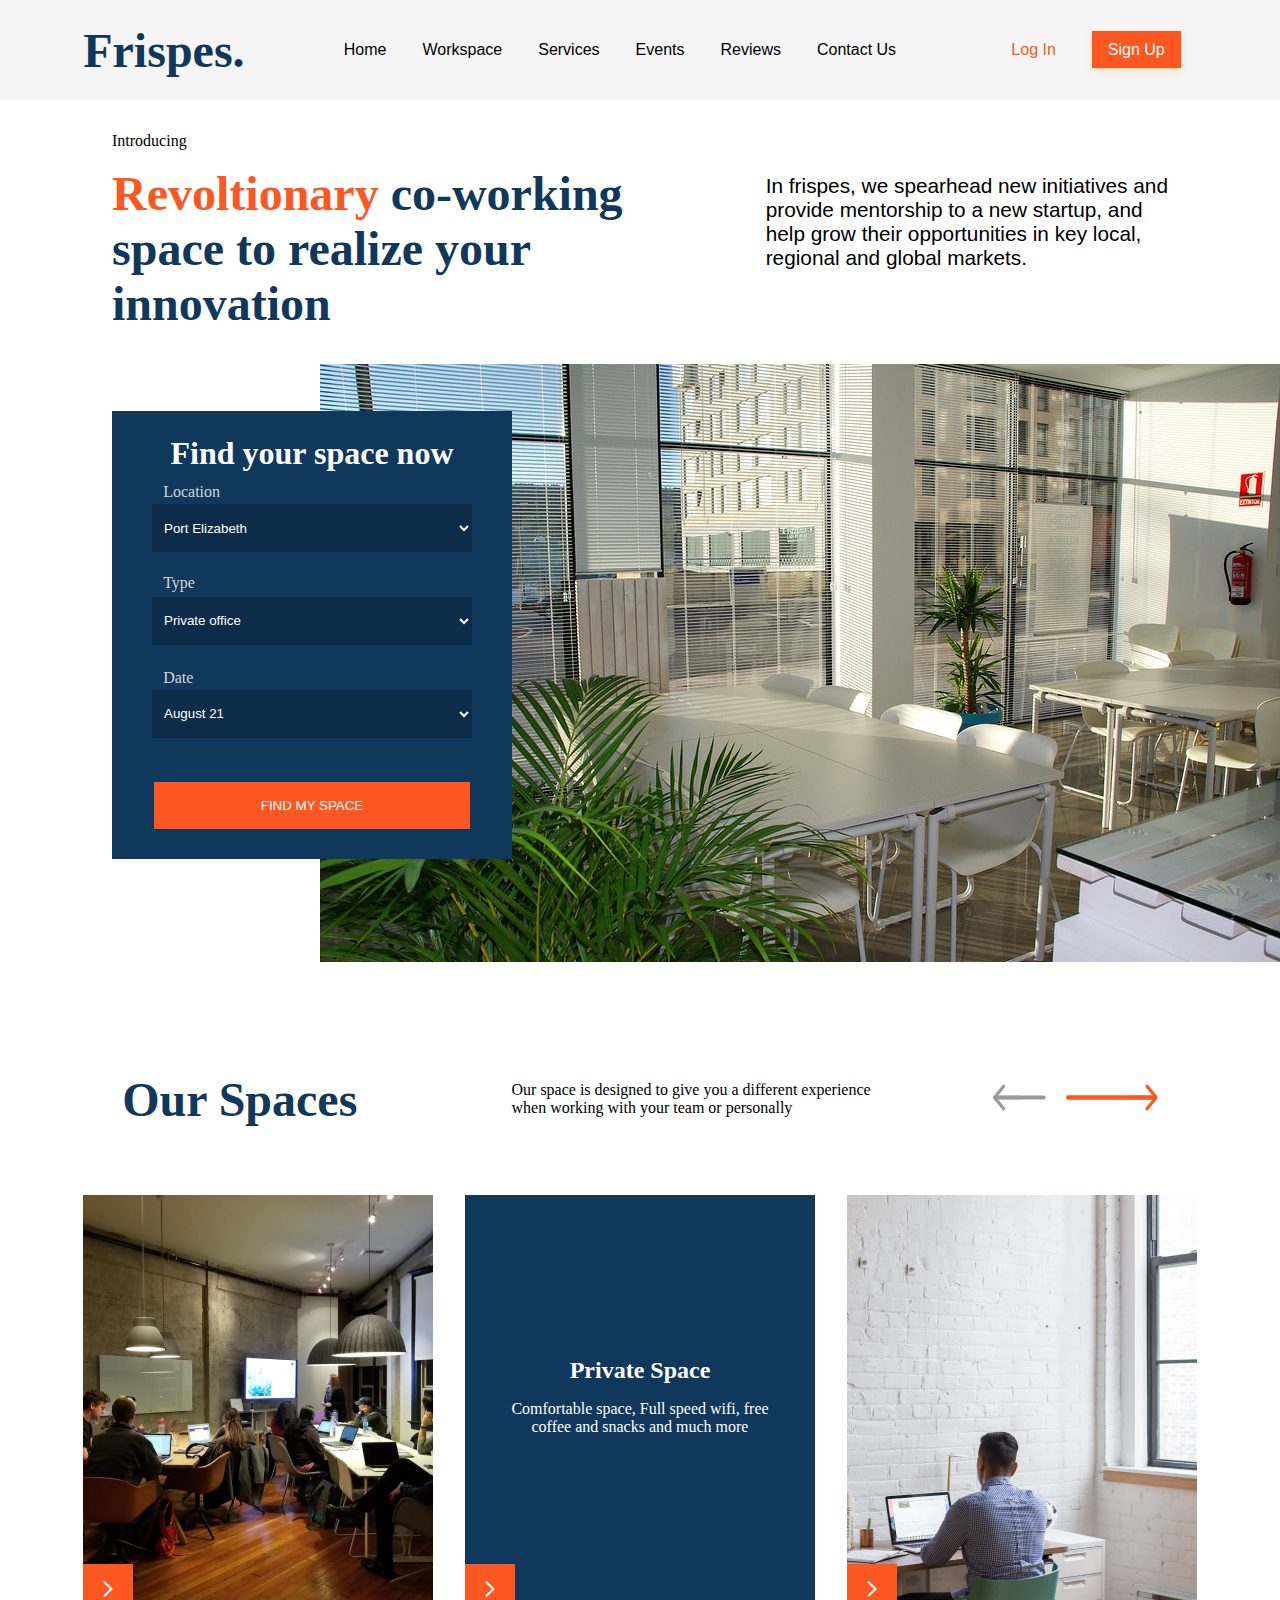
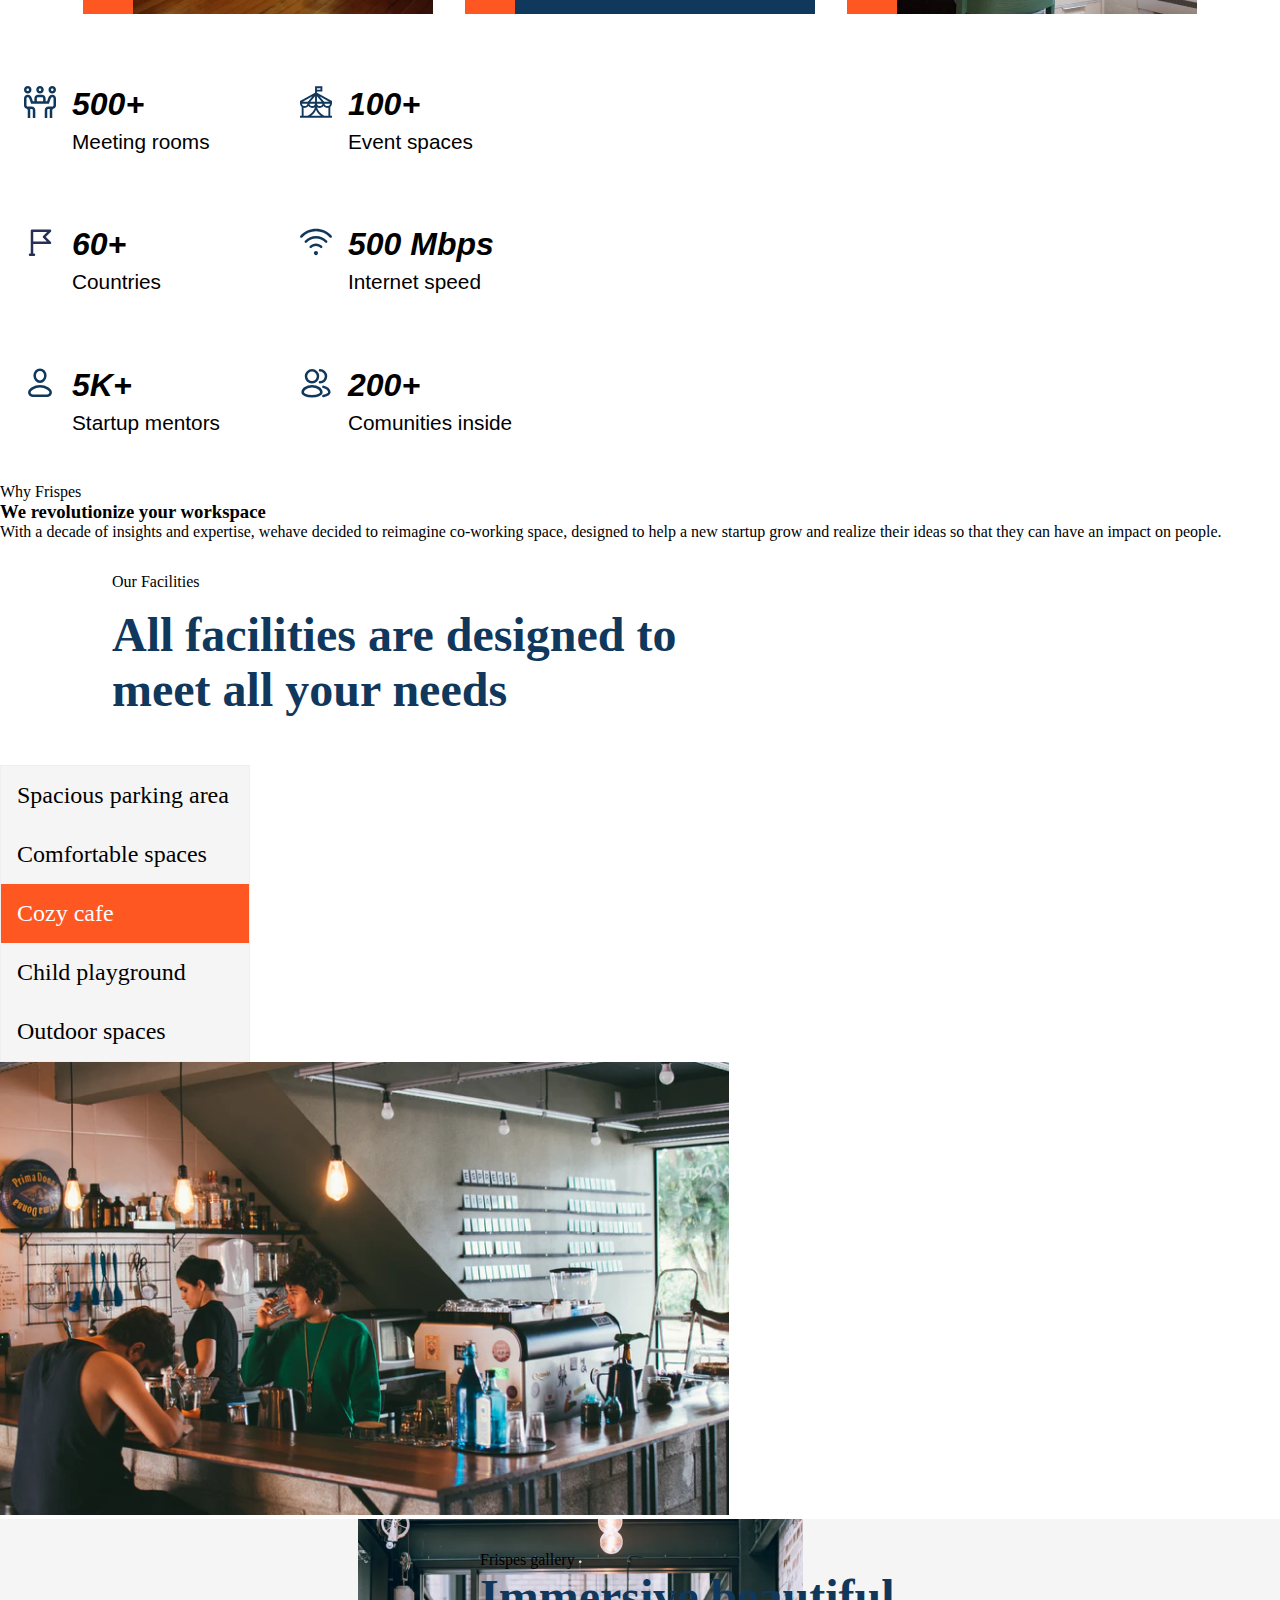
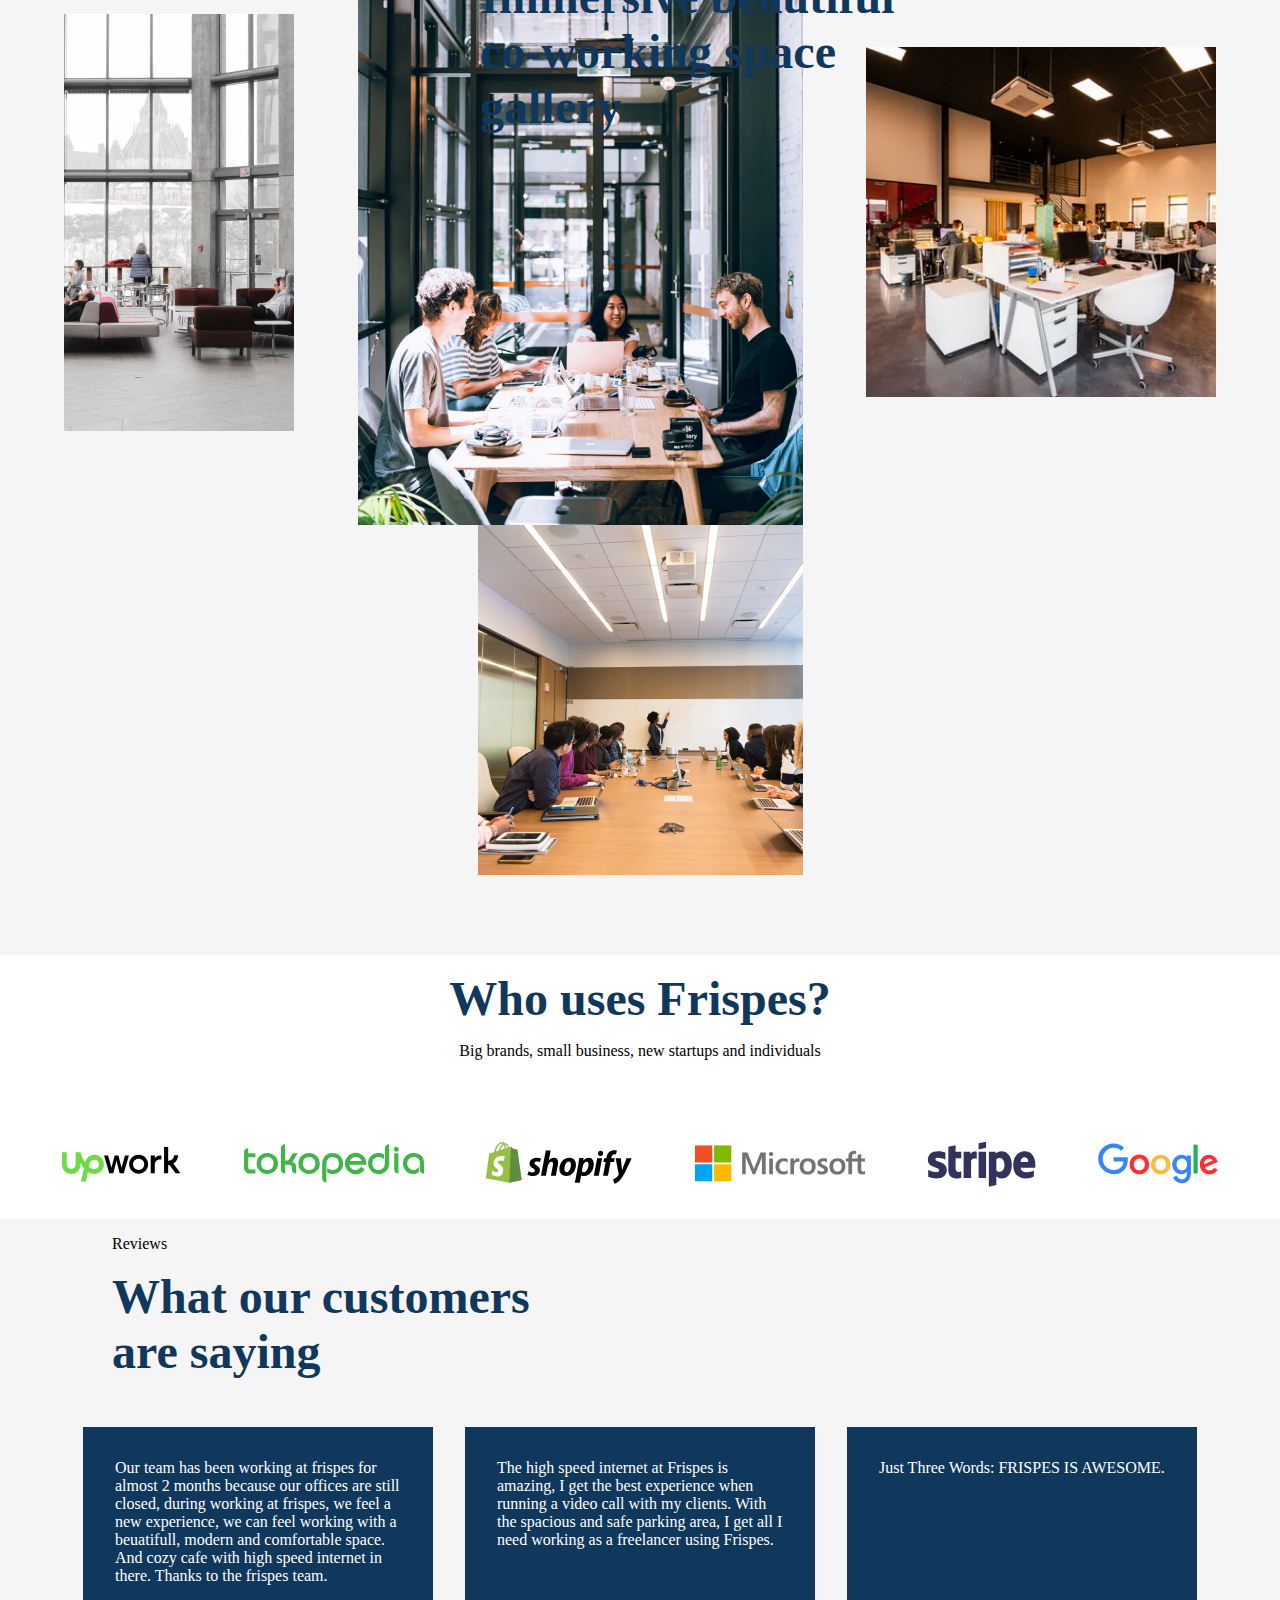
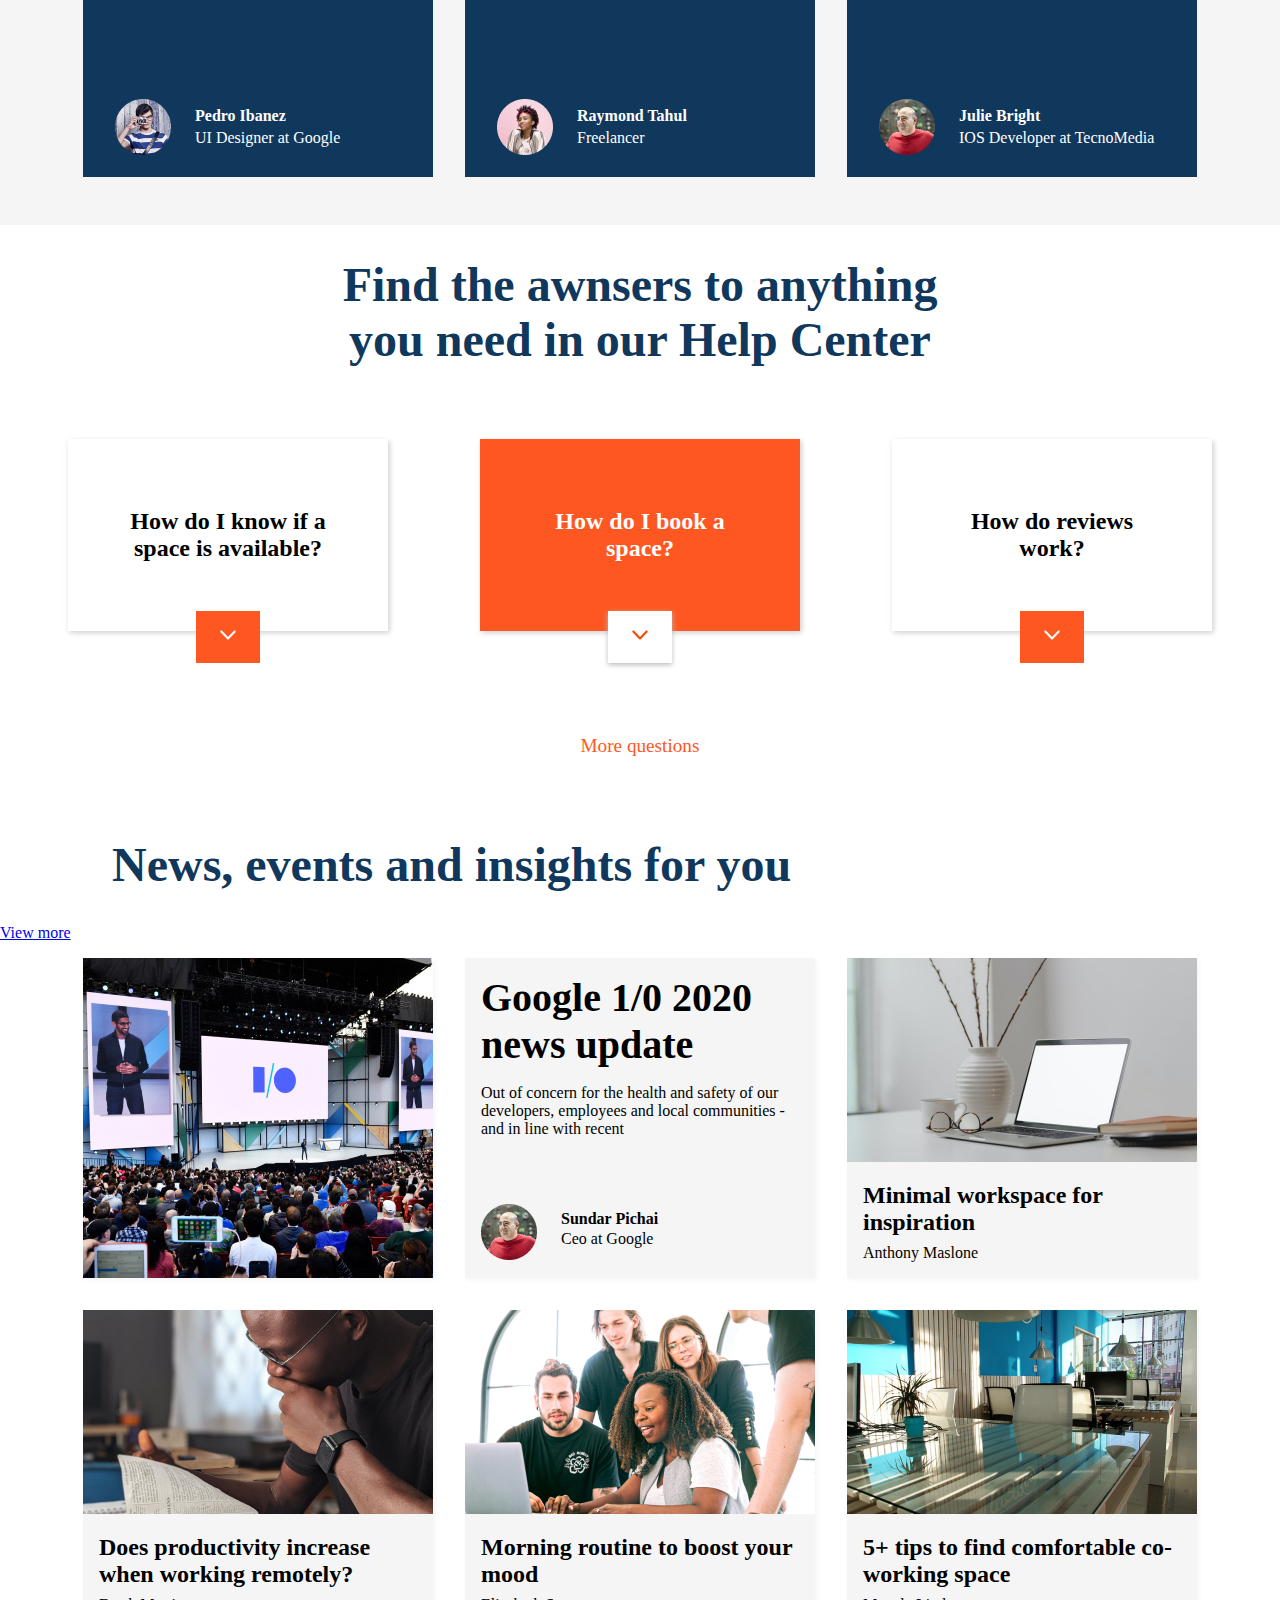
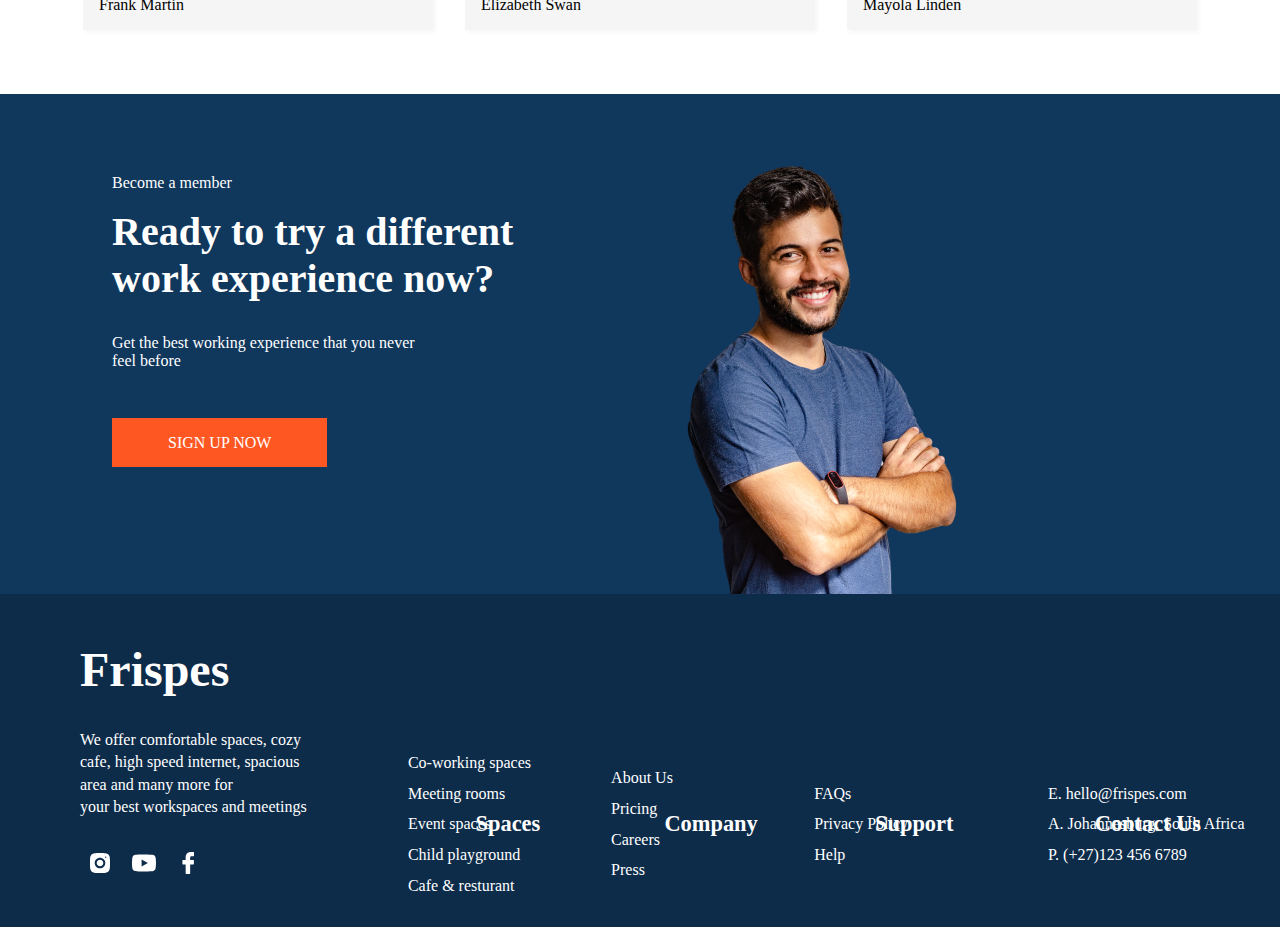
<file: src/index.html>
<!DOCTYPE html>
<html lang="en">
<head>
    <meta charset="UTF-8">
    <meta http-equiv="X-UA-Compatible" content="IE=edge">
    <meta name="viewport" content="width=device-width, initial-scale=1.0">
    <link rel="stylesheet" href="styles.css">
    <title>Frispes.</title>
</head>
<body>
    <nav>
        <h1 class="nav-logo">Frispes.</h1>
        <ul class="nav-links">
            <li><a href="#" class="link">Home</a></li>
            <li><a href="#" class="link">Workspace</a></li>
            <li><a href="#" class="link">Services</a></li>
            <li><a href="#" class="link">Events</a></li>
            <li><a href="#" class="link">Reviews</a></li>
            <li><a href="#" class="link">Contact Us</a></li>
        </ul>
        <ul class="nav-btns">
            <li><a href="./sign-in.html" target="_blank" class="log-in-btn link" id="nav-cta">Log In</a></li>
            <li><a href="./sign-in.html" target="_blank" class="sign-up-btn link" id="nav-cta">Sign Up</a></li>
        </ul>
            <svg class="nav-hamburger" width="24" height="24" viewBox="0 0 24 24" fill="none" xmlns="http://www.w3.org/2000/svg">
                <path d="M3 7H21" stroke="#3D5278" stroke-width="1.5" stroke-linecap="round"/>
                <path d="M3 12H21" stroke="#3D5278" stroke-width="1.5" stroke-linecap="round"/>
                <path d="M3 17H21" stroke="#3D5278" stroke-width="1.5" stroke-linecap="round"/>
            </svg>
    </nav>

    <div class="mobile-menu">
        <ul class="hamburger-links">
            <li><a href="#" class="link">Home</a></li>
            <li><a href="#" class="link">Workspace</a></li>
            <li><a href="#" class="link">Services</a></li>
            <li><a href="#" class="link">Events</a></li>
            <li><a href="#" class="link">Reviews</a></li>
            <li><a href="#" class="link">Contact Us</a></li>
        </ul>
    </div>

    <header>
        <p class="header-intro">Introducing</p>
        <div class="header-texts">
            <h1 class="header-title"><span class="color-text">Revoltionary</span> co-working<br> space to realize your<br> innovation</h1>
            <p class="header-desc">In frispes, we spearhead new initiatives and<br> provide mentorship to a new startup, and<br> help grow their opportunities in key local,<br> regional and global markets.</p>
        </div>
        <div class="header-content">
            <form class="header-form">
              <h4 class="form-title">Find your space now</h4>
              <p class="input-title title-1">Location</p>
              <select class="header-form-input">
                <option>Port Elizabeth</option>
              </select>
              <p class="input-title title-2">Type</p>
              <select class="header-form-input">
                <option>Private office</option>
              </select>
              <p class="input-title title-3">Date</p>
              <select class="header-form-input">
                <option>August 21</option>
              </select>
              <button class="header-form-btn">FIND MY SPACE</button>
            </form>
           <img src="../images/image 10.png" class="header-img" alt="">
        </div>
    </header>

    <section class="spaces-section">
        <div class="section-texts">
            <h2 class="section-title">Our Spaces</h2>
            <p>Our space is designed to give you a different experience<br> when working with your team or personally</p>
            <div>
                <svg width="53" height="27" class="prev-slide" viewBox="0 0 53 27" fill="none" xmlns="http://www.w3.org/2000/svg">
                    <path d="M0.448429 14.7981L9.6525 25.9884C9.94822 26.3465 10.3179 26.5255 10.6875 26.5255C11.0572 26.5255 11.4268 26.3465 11.7225 25.9884C12.3139 25.2722 12.3139 24.1532 11.7225 23.437L5.03198 15.2905H26.6191C27.4323 15.2905 28.0977 14.4848 28.0977 13.5001C28.0977 12.5153 27.4323 11.7096 26.6191 11.7096H5.03198L11.7225 3.56312C12.3139 2.84695 12.3139 1.72792 11.7225 1.01174C11.1311 0.295565 10.207 0.295565 9.61555 1.01174L0.411451 12.202C-0.143013 12.9629 -0.142998 14.1267 0.448429 14.7981Z" fill="#9A9A9A"/>
                    <rect width="50" height="4.00159" rx="2.00079" transform="matrix(-1 0 0 1 52.6855 11.5194)" fill="#9A9A9A"/>
                </svg>

                <svg width="92" height="27" class="next-slide" viewBox="0 0 92 27" fill="none" xmlns="http://www.w3.org/2000/svg">
                    <path d="M91.2372 14.7981L82.0332 25.9884C81.7375 26.3465 81.3678 26.5255 80.9981 26.5255C80.6285 26.5255 80.2589 26.3465 79.9632 25.9884C79.3717 25.2722 79.3717 24.1532 79.9632 23.437L86.6537 15.2905H65.0666C64.2534 15.2905 63.588 14.4848 63.588 13.5001C63.588 12.5153 64.2534 11.7096 65.0666 11.7096H86.6537L79.9632 3.56312C79.3717 2.84695 79.3717 1.72792 79.9632 1.01174C80.5546 0.295565 81.4787 0.295565 82.0701 1.01174L91.2742 12.202C91.8287 12.9629 91.8287 14.1267 91.2372 14.7981Z" fill="#FF5722"/>
                    <rect y="11.307" width="88.7142" height="4.47534" rx="2.23767" fill="#FF5722"/>
                </svg>
                </div>
        </div>
            <div class="slider-container">
                <div class="image-container1">
                    <div class="more-icon">
                        <svg width="32" height="32" viewBox="0 0 32 32" fill="none" xmlns="http://www.w3.org/2000/svg">
                            <path d="M20.5333 15.9934C20.5333 16.2867 20.4267 16.5534 20.2133 16.7667L13.28 23.4334C12.8533 23.8334 12.1867 23.8334 11.76 23.4067C11.36 22.98 11.36 22.3133 11.7867 21.8867L17.92 15.9934L11.7867 10.1C11.36 9.7 11.36 9.00667 11.76 8.58001C12.16 8.15334 12.8533 8.15338 13.28 8.55338L20.2133 15.22C20.4267 15.4333 20.5333 15.7 20.5333 15.9934Z" fill="white"/>
                        </svg>
                    </div>
                </div>
                <div class="image-container2">
                    <h2 class="space-card-title">Private Space</h2>
                    <p class="space-card-desc">Comfortable space, Full speed wifi, free coffee and snacks and much more</p>
                    <div class="more-icon">
                        <svg width="32" height="32" viewBox="0 0 32 32" fill="none" xmlns="http://www.w3.org/2000/svg">
                            <path d="M20.5333 15.9934C20.5333 16.2867 20.4267 16.5534 20.2133 16.7667L13.28 23.4334C12.8533 23.8334 12.1867 23.8334 11.76 23.4067C11.36 22.98 11.36 22.3133 11.7867 21.8867L17.92 15.9934L11.7867 10.1C11.36 9.7 11.36 9.00667 11.76 8.58001C12.16 8.15334 12.8533 8.15338 13.28 8.55338L20.2133 15.22C20.4267 15.4333 20.5333 15.7 20.5333 15.9934Z" fill="white"/>
                        </svg>
                    </div>
                </div>
                <div class="image-container3">
                    <div class="more-icon">
                        <svg width="32" height="32" viewBox="0 0 32 32" fill="none" xmlns="http://www.w3.org/2000/svg">
                            <path d="M20.5333 15.9934C20.5333 16.2867 20.4267 16.5534 20.2133 16.7667L13.28 23.4334C12.8533 23.8334 12.1867 23.8334 11.76 23.4067C11.36 22.98 11.36 22.3133 11.7867 21.8867L17.92 15.9934L11.7867 10.1C11.36 9.7 11.36 9.00667 11.76 8.58001C12.16 8.15334 12.8533 8.15338 13.28 8.55338L20.2133 15.22C20.4267 15.4333 20.5333 15.7 20.5333 15.9934Z" fill="white"/>
                        </svg>
                    </div>
                </div>
            </div>
            <!-- improve design, clean code, responsiveness, slider -->
    </section>

    <section class="section-2">
        <div class="icon-container">

            <div class="icons">
               <i>
                <svg width="32" height="32" class="icon-img" viewBox="0 0 32 32" fill="none" xmlns="http://www.w3.org/2000/svg">
                    <g clip-path="url(#clip0_63_206)">
                    <path d="M28.25 7.5C30.3179 7.5 32 5.81787 32 3.75C32 1.68213 30.3179 0 28.25 0C26.1821 0 24.5 1.68213 24.5 3.75C24.5 5.81787 26.1821 7.5 28.25 7.5ZM28.25 2.5C28.9392 2.5 29.5 3.06079 29.5 3.75C29.5 4.43921 28.9392 5 28.25 5C27.5608 5 27 4.43921 27 3.75C27 3.06079 27.5608 2.5 28.25 2.5ZM3.75 7.5C5.81787 7.5 7.5 5.81787 7.5 3.75C7.5 1.68213 5.81787 0 3.75 0C1.68213 0 0 1.68213 0 3.75C0 5.81787 1.68213 7.5 3.75 7.5ZM3.75 2.5C4.43921 2.5 5 3.06079 5 3.75C5 4.43921 4.43921 5 3.75 5C3.06079 5 2.5 4.43921 2.5 3.75C2.5 3.06079 3.06079 2.5 3.75 2.5ZM28.2695 8.6875C28.2634 8.6875 28.2573 8.6875 28.2512 8.6875C25.6638 8.6875 24.6829 10.5713 24.0647 12.4153C23.8545 13.0425 23.3982 14.4128 23.0986 15.3125H21.625V12.4375C21.625 10.3696 19.9429 8.6875 17.875 8.6875H14.125C12.0571 8.6875 10.375 10.3696 10.375 12.4375V15.3125H8.90137C8.60181 14.4128 8.14551 13.0425 7.9353 12.4153C7.31689 10.5713 6.33643 8.6875 3.74878 8.6875C3.74268 8.6875 3.73633 8.6875 3.73022 8.6875C1.67334 8.69458 0 10.377 0 12.4375V19.25C0 20.8796 1.04517 22.269 2.5 22.7849V22.8125C2.53223 22.8125 2.56372 22.8149 2.59546 22.8174C2.73462 22.8625 2.8772 22.8999 3.02295 22.9287C3.45142 23.127 3.75 23.5601 3.75 24.0625V32H6.25V24.0625C6.25 23.6936 6.19556 23.3372 6.0957 23H7.5625C8.25171 23 8.8125 23.5608 8.8125 24.25V32H11.3125V24.25C11.3125 22.1821 9.63037 20.5 7.5625 20.5H3.75C3.71777 20.5 3.68628 20.4976 3.65454 20.4951C3.51538 20.45 3.3728 20.4126 3.22705 20.3838C2.79858 20.1855 2.5 19.7524 2.5 19.25V12.4375C2.5 11.7507 3.05591 11.1899 3.73901 11.1875C4.30396 11.1855 4.8855 11.1836 5.5647 13.2097C5.8894 14.1782 6.80469 16.9294 6.81396 16.957L7.09839 17.8125H24.9016L25.186 16.957C25.1953 16.9294 26.1106 14.1782 26.4353 13.2097C27.1143 11.1836 27.696 11.1863 28.261 11.1875C28.9441 11.1899 29.5 11.7507 29.5 12.4375V19.25C29.5 19.7524 29.2014 20.1855 28.7729 20.3838C28.6272 20.4126 28.4846 20.45 28.3455 20.4951C28.3137 20.4976 28.2822 20.5 28.25 20.5H24.5C22.4321 20.5 20.75 22.1821 20.75 24.25V32H23.25V24.25C23.25 23.5608 23.8108 23 24.5 23H25.9043C25.8044 23.3372 25.75 23.6936 25.75 24.0625V32H28.25V24.0625C28.25 23.5601 28.5486 23.127 28.9771 22.9287C29.1228 22.8999 29.2654 22.8625 29.4045 22.8174C29.4363 22.8149 29.4678 22.8125 29.5 22.8125V22.7849C30.9548 22.269 32 20.8796 32 19.25V12.4375C32 10.377 30.3267 8.69458 28.2695 8.6875ZM12.875 12.4375C12.875 11.7483 13.4358 11.1875 14.125 11.1875H17.875C18.5642 11.1875 19.125 11.7483 19.125 12.4375V15.3125H12.875V12.4375ZM16 7.5C18.0679 7.5 19.75 5.81787 19.75 3.75C19.75 1.68213 18.0679 0 16 0C13.9321 0 12.25 1.68213 12.25 3.75C12.25 5.81787 13.9321 7.5 16 7.5ZM16 2.5C16.6892 2.5 17.25 3.06079 17.25 3.75C17.25 4.43921 16.6892 5 16 5C15.3108 5 14.75 4.43921 14.75 3.75C14.75 3.06079 15.3108 2.5 16 2.5Z" fill="#10375C"/>
                    </g>
                    <defs>
                    <clipPath id="clip0_63_206">
                    <rect width="32" height="32" fill="white"/>
                    </clipPath>
                    </defs>
                    </svg>
                <h5 class="icon-title">500+</h5>
               </i>
               <p class="icon-desc">Meeting rooms</p>
            </div>

            <div class="icons">
                <i>
                    <svg width="32" height="32" class="icon-img" viewBox="0 0 32 32" fill="none" xmlns="http://www.w3.org/2000/svg">
                        <g clip-path="url(#clip0_63_212)">
                        <path d="M30.282 29.7914V20.8491C31.3179 19.9862 31.9786 18.6874 31.9786 17.2369V15.1192L16.9378 6.74837V5.54187H22.3521V0.333618H15.0628V6.74856L0 15.1188V17.2369C0 18.6978 0.67 20.005 1.71869 20.8678V29.7914H0.000625V31.6663H32V29.7914L30.282 29.7914ZM16.9378 2.20856H20.4771V3.66687H16.9378V2.20856ZM29.2571 15.7504H24.1628L19.5001 10.3201L29.2571 15.7504ZM16.9268 10.2014L21.6916 15.7504H16.9268V10.2014ZM22.5511 17.6253C22.3613 19.0002 21.1784 20.0624 19.7523 20.0624C18.3259 20.0624 17.1431 19.0002 16.9534 17.6253H22.5511ZM10.3048 15.7504L15.0518 10.2067V15.7504H10.3048ZM15.0251 17.6253C14.8354 19.0002 13.6525 20.0624 12.2263 20.0624C10.8 20.0624 9.61719 19.0002 9.42744 17.6253H15.0251ZM12.4776 10.3301L7.83625 15.7504H2.7235L12.4776 10.3301ZM1.90156 17.6253H7.49919C7.30944 19.0002 6.12656 20.0624 4.70038 20.0624C3.27419 20.0624 2.09131 19.0002 1.90156 17.6253ZM7.59869 29.7914H3.59369V21.8046C3.94887 21.8906 4.31919 21.9374 4.70044 21.9374C6.23787 21.9374 7.60525 21.1953 8.46338 20.0507C9.3215 21.1954 10.6888 21.9374 12.2264 21.9374C13.199 21.9374 14.1034 21.6404 14.854 21.1325C14.6313 22.2642 14.2332 23.3601 13.6708 24.3725C12.7602 26.0119 11.4373 27.4022 9.84513 28.3932L7.59869 29.7914ZM11.1362 29.7914C12.8642 28.648 14.3029 27.0961 15.31 25.283C15.5706 24.8137 15.8008 24.329 16.0004 23.8326C16.2 24.3289 16.4301 24.8137 16.6908 25.283C17.6979 27.096 19.1366 28.648 20.8646 29.7914H11.1362ZM28.407 29.7914H24.4019L22.1555 28.3932C20.5634 27.4022 19.2404 26.0119 18.3298 24.3725C17.7701 23.3649 17.3733 22.2749 17.1501 21.149C17.8957 21.6466 18.7905 21.9374 19.7522 21.9374C21.2896 21.9374 22.657 21.1953 23.5151 20.0507C24.3732 21.1954 25.7406 21.9374 27.2781 21.9374C27.6672 21.9374 28.0451 21.889 28.407 21.7994V29.7914ZM27.2781 20.0624C25.8518 20.0624 24.669 19.0002 24.4792 17.6254H30.0769C29.8872 19.0002 28.7044 20.0624 27.2781 20.0624Z" fill="#10375C"/>
                        </g>
                        <defs>
                        <clipPath id="clip0_63_212">
                        <rect width="32" height="32" fill="white"/>
                        </clipPath>
                        </defs>
                        </svg>
                 <h5 class="icon-title">100+</h5>
                </i>
                <p class="icon-desc">Event spaces</p>
             </div>

             <div class="icons">
                <i>
                    <svg width="32" height="33" class="icon-img" viewBox="0 0 32 33" fill="none" xmlns="http://www.w3.org/2000/svg">
                        <path d="M8 28.871V16.866M8 28.871H10M8 28.871H6M8 16.866V4.86096H26L20 10.8635L26 16.866H8Z" stroke="#262F56" stroke-width="2.5" stroke-linecap="round" stroke-linejoin="round"/>
                        </svg>
                 <h5 class="icon-title">60+</h5>
                </i>
                <p class="icon-desc">Countries</p>
             </div>

             <div class="icons">
                <i>
                    <svg width="32" height="32" class="icon-img" viewBox="0 0 32 32" fill="none" xmlns="http://www.w3.org/2000/svg">
                        <g clip-path="url(#clip0_63_220)">
                        <path d="M15.9376 29.1562C17.0766 29.1562 18.0001 28.2328 18.0001 27.0937C18.0001 25.9547 17.0766 25.0312 15.9376 25.0312C14.7985 25.0312 13.8751 25.9547 13.8751 27.0937C13.8751 28.2328 14.7985 29.1562 15.9376 29.1562Z" fill="#10375C"/>
                        <path d="M22.0719 20.0182C20.4456 18.4071 18.1146 17.4062 15.9882 17.4062C15.988 17.4062 15.9875 17.4062 15.9873 17.4062H15.8972C15.8968 17.4062 15.8966 17.4062 15.8963 17.4062C13.7698 17.4062 11.4386 18.4071 9.8124 20.0182C9.32203 20.5041 9.31834 21.2956 9.80421 21.786C10.0487 22.0327 10.3704 22.1562 10.6922 22.1562C11.0102 22.1562 11.3282 22.0357 11.5719 21.7942C12.7296 20.6472 14.4269 19.9062 15.8964 19.9062C15.8966 19.9062 15.8968 19.9062 15.897 19.9062H15.9875C15.9877 19.9062 15.9878 19.9062 15.988 19.9062C17.4573 19.9062 19.1548 20.6473 20.3123 21.7942C20.8027 22.2801 21.5943 22.2766 22.0801 21.786C22.566 21.2956 22.5623 20.5041 22.0719 20.0182Z" fill="#10375C"/>
                        <path d="M31.6644 9.67899C27.5563 5.27131 21.9934 2.84381 15.9998 2.84375C10.0066 2.84381 4.44372 5.27131 0.335543 9.67899C-0.135081 10.184 -0.107269 10.975 0.39773 11.4457C0.902792 11.9163 1.69373 11.8885 2.16441 11.3835C5.79441 7.48874 10.7079 5.34381 16.0002 5.34375C21.2921 5.34381 26.2056 7.48874 29.8355 11.3835C30.0817 11.6476 30.4155 11.7812 30.7502 11.7812C31.0554 11.7812 31.3614 11.6701 31.6022 11.4457C32.1072 10.9749 32.1351 10.184 31.6644 9.67899Z" fill="#10375C"/>
                        <path d="M27.0746 14.8411C24.0379 11.7815 20.1049 10.0966 15.9999 10.0967C11.8939 10.0967 7.96081 11.7817 4.92507 14.8412C4.43882 15.3313 4.44188 16.1227 4.93194 16.609C5.422 17.0952 6.21344 17.0922 6.69969 16.6021C9.2625 14.0192 12.5654 12.5967 15.9999 12.5967C19.4335 12.5965 22.7363 14.0191 25.3001 16.6022C25.5445 16.8484 25.8658 16.9717 26.1873 16.9717C26.5056 16.9717 26.8241 16.8508 27.068 16.6088C27.5579 16.1225 27.5609 15.3311 27.0746 14.8411Z" fill="#10375C"/>
                        </g>
                        <defs>
                        <clipPath id="clip0_63_220">
                        <rect width="32" height="32" fill="white"/>
                        </clipPath>
                        </defs>
                        </svg>
                        
                 <h5 class="icon-title">500 Mbps</h5>
                </i>
                <p class="icon-desc">Internet speed</p>
             </div>

             <div class="icons">
                <i>
                    <svg width="32" height="32" class="icon-img" viewBox="0 0 32 32" fill="none" xmlns="http://www.w3.org/2000/svg">
                        <ellipse cx="16" cy="8.66663" rx="5.33333" ry="6" stroke="#10375C" stroke-width="2.5"/>
                        <path d="M26.6667 25.3334C26.6667 30 21.3333 28.6667 16 28.6667C10.6667 28.6667 5.33334 30 5.33334 25.3334C5.33334 22.6667 10.109 19.3334 16 19.3334C21.891 19.3334 26.6667 22.6667 26.6667 25.3334Z" stroke="#10375C" stroke-width="2.5"/>
                        </svg>
                 <h5 class="icon-title">5K+</h5>
                </i>
                <p class="icon-desc">Startup mentors</p>
             </div>
             <div class="icons">
                <i>
                    <svg width="32" height="32" class="icon-img" viewBox="0 0 32 32" fill="none" xmlns="http://www.w3.org/2000/svg">
                        <path d="M23.3333 19.8511C26.8 20.7833 29.3333 22.8773 29.3333 25.3333C29.3333 26.8068 26.8 28.2804 23.3333 28.954" stroke="#10375C" stroke-width="2.5" stroke-linecap="round" stroke-linejoin="round"/>
                        <path d="M12 19.3334C6.66669 19.3334 2.66669 22 2.66669 25.3334C2.66669 27.3334 6.66669 29.3334 12 29.3334C17.3334 29.3334 21.3334 27.3334 21.3334 25.3334C21.3334 22 17.3334 19.3334 12 19.3334Z" stroke="#10375C" stroke-width="2.5" stroke-linecap="round" stroke-linejoin="round"/>
                        <path d="M20 15.3334C23.3137 15.3334 26 12.6471 26 9.33337C26 6.01967 23.3137 3.33337 20 3.33337" stroke="#10375C" stroke-width="2.5" stroke-linecap="round" stroke-linejoin="round"/>
                        <circle cx="12" cy="9.33337" r="6" stroke="#10375C" stroke-width="2.5"/>
                        </svg>
                 <h5 class="icon-title">200+</h5>
                </i>
                <p class="icon-desc">Comunities inside</p>
             </div>
        </div>

        <div class="text-content">
            <p class="top-text">Why Frispes</p>
            <h3 class="text-title">We revolutionize your workspace</h3>
            <p class="bottom-text">With a decade of insights and expertise, wehave decided to reimagine co-working space, designed to help a new startup grow and realize their ideas so that they can have an impact on people.</p>
        </div>  
        <!-- neaten up design, clean code, naming improve  -->
    </section>

    <section class="facilities">
        <div class="facilities-heading">
            <p class="fac-text-intro">Our Facilities</p>
            <h3 class="fac-title">All facilities are designed to<br> meet all your needs</h3>
        </div>
            <div class="fac-spaces">
                <ul class="fac-place-list">
                    <li><p class="fac-place">Spacious parking area</p></li>
                    <li><p class="fac-place">Comfortable spaces</p></li>
                    <li><p class="fac-place active-place">Cozy cafe</p></li>
                    <li><p class="fac-place">Child playground</p></li>
                    <li><p class="fac-place">Outdoor spaces</p></li>
                </ul>
            </div>
            <img src="../images/Rectangle 17 (1).png" class="fac-image" alt="">
            <!-- neaten up code, get more images for fac-places, neaten up design, make responsive -->
    </section>

    <section class="gallery">
        <div class="gallery-heading">
            <p class="gallery-intro">Frispes gallery</p>
            <h2 class="gallery-title">Immersive beautiful<br> co-working space gallery</h2>
        </div>
        <div class="gallery-images">
            <img src="../images/image 1.png" alt="">
            <img src="../images/image 2.png" alt="">
            <img src="../images/image 3.png" alt="">
            <img src="../images/image 4.png" alt="">
        </div>
    </section>

    <article class="promo-section">
        <div class="promo-text-content">
            <h3 class="promo-title">Who uses Frispes?</h3>
            <p class="promo-desc">Big brands, small business, new startups and individuals</p>
        </div>
        <div class="promo-brand-container">
            <svg class="promo-brand" width="120" height="36" viewBox="0 0 120 36" fill="none" xmlns="http://www.w3.org/2000/svg">
                <g clip-path="url(#clip0_63_451)">
                <path d="M32.3438 8.86022C27.8906 8.86022 24.4922 11.7789 23.0859 16.4487C20.9766 13.2966 19.4531 9.79419 18.3984 6.17505H13.5938V18.5502C13.5938 21.0018 11.6016 22.9865 9.14062 22.9865C6.67969 22.9865 4.6875 21.0018 4.6875 18.5502V6.2918H0V18.6669C0 23.687 4.10156 27.8899 9.25781 27.8899C14.4141 27.8899 18.5156 23.8038 18.5156 18.6669V16.5655C19.4531 18.5502 20.625 20.4181 21.9141 22.1693L18.9844 35.8286H23.9062L26.0156 25.9052C27.8906 27.1894 30.1172 27.8899 32.4609 27.8899C37.7344 27.8899 41.9531 23.687 41.9531 18.4334C41.8359 13.1798 37.6172 8.86022 32.3438 8.86022ZM32.3438 23.1033C30.3516 22.9865 28.4766 22.2861 26.9531 21.0018L27.3047 19.1339V19.0172C27.6562 17.0325 28.8281 13.6468 32.2266 13.6468C34.8047 13.5301 36.9141 15.6315 37.0312 18.1999C37.1484 20.7683 35.0391 22.8698 32.4609 22.9865L32.3438 23.1033Z" fill="#6FDA44"/>
                <path d="M76.6406 8.86019C71.3672 8.86019 67.1484 13.0631 67.1484 18.3167C67.1484 23.5702 71.3672 27.7731 76.6406 27.7731C81.9141 27.7731 86.1328 23.5702 86.1328 18.3167C86.1328 13.0631 81.9141 8.86019 76.6406 8.86019ZM76.6406 23.9205C73.5938 23.9205 71.0156 21.4688 71.0156 18.3167C71.0156 15.1645 73.4766 12.7128 76.6406 12.7128C79.6875 12.7128 82.2656 15.1645 82.2656 18.1999C82.2656 21.3521 79.8047 23.9205 76.6406 23.9205ZM97.7344 13.4133C95.0391 13.4133 92.8125 15.6315 92.8125 18.3167V27.3061H88.7109V9.44392H92.8125V12.2458C93.9844 10.4946 95.9766 9.44392 98.0859 9.44392H99.375V13.4133H97.7344ZM56.4844 9.44392L59.5312 21.819L62.9297 9.44392H66.9141L61.7578 27.3061H57.6562L54.4922 14.8143L51.3281 27.3061H47.2266L42.0703 9.44392H46.0547L49.4531 21.819L52.6172 9.44392H56.4844ZM111.328 17.6162C114.375 15.9817 116.133 12.8296 116.133 9.32718H112.148C112.148 12.3626 109.688 14.6975 106.758 14.6975H106.172V0.804688H102.07V27.3061H106.172V18.9004H106.641C107.109 18.9004 107.578 19.1339 107.812 19.4841L113.555 27.3061H118.477L111.328 17.6162Z" fill="black"/>
                </g>
                <defs>
                <clipPath id="clip0_63_451">
                <rect width="120" height="35.0239" fill="white" transform="translate(0 0.804688)"/>
                </clipPath>
                </defs>
            </svg>
                
            <svg class="promo-brand" width="180" height="39" viewBox="0 0 180 39" fill="none" xmlns="http://www.w3.org/2000/svg">
                <path fill-rule="evenodd" clip-rule="evenodd" d="M96.2326 27.074C94.2764 29.0322 91.9362 30.0165 89.2241 30.0165C87.0307 30.0165 85.1669 29.5755 83.2647 28.4852V23.9961C84.7952 25.02 86.7177 25.9949 88.6135 25.9949C92.5697 25.9949 94.9244 23.309 94.9244 19.5029C94.9244 15.6936 92.489 12.9281 88.5312 12.9281C86.7636 12.9281 85.3309 13.5552 84.2118 14.8115C83.012 16.1726 82.3918 18.118 82.3918 20.6901V38.4161H82.0938C79.9132 38.4161 78.1467 36.6729 78.1467 34.5225V20.0251C78.1467 13.873 81.9592 8.90595 88.512 8.90595C91.7476 8.90595 94.3753 9.99726 96.3678 12.1899C98.2412 14.2387 99.1696 16.8344 99.1696 19.9581C99.1696 22.7378 98.1899 25.1149 96.2326 27.074ZM142.196 26.9239C140.247 28.9874 137.74 30.0165 134.7 30.0165C131.491 30.0165 128.876 28.9252 126.885 26.7326C125.013 24.6585 124.084 22.0607 124.084 18.9649C124.084 13.4851 128.371 8.90595 134.013 8.90595C136.19 8.90595 138.079 9.35912 139.988 10.3919V14.9269C138.458 13.903 136.536 12.9281 134.64 12.9281C130.684 12.9281 128.328 15.6135 128.328 19.4212C128.328 23.1767 130.821 25.9949 134.721 25.9949C136.487 25.9949 137.941 25.342 139.105 24.0267C140.261 22.7199 140.862 20.7997 140.862 18.2203V4.11125C140.862 1.96025 142.629 0.217635 144.809 0.217635H145.107V18.8821C145.107 22.1692 144.143 24.8598 142.196 26.9239ZM154.184 6.91356C153.738 7.40573 153.1 7.63231 152.321 7.63231C150.863 7.63231 149.821 6.5721 149.821 5.14565C149.821 3.68548 150.844 2.70009 152.321 2.70009C153.742 2.70009 154.821 3.73923 154.821 5.14565C154.821 5.84122 154.614 6.43773 154.184 6.91356ZM175.754 18.2203C175.754 16.5693 175.121 15.2625 173.849 14.2724C172.703 13.3813 171.272 12.9281 169.53 12.9281C165.688 12.9281 163.221 15.8912 163.221 19.5445C163.221 23.0608 165.836 25.9949 169.49 25.9949C172.032 25.9949 173.391 24.5305 174.84 22.7062V27.9662C174.102 28.5121 173.252 29.107 172.385 29.4564C171.47 29.8331 170.378 30.0165 169.116 30.0165C163.005 30.0165 158.976 25.0242 158.976 19.2552C158.976 16.2927 159.909 13.8434 161.787 11.9338C163.779 9.90978 166.393 8.90595 169.593 8.90595C175.66 8.90595 180 12.3422 180 18.5512V29.6029H179.703C177.521 29.6029 175.754 27.8597 175.754 25.7087V18.2203ZM117.641 17.0341C117.104 15.3974 116.432 14.5922 114.885 13.7402C111.206 11.7125 107.585 13.4388 105.901 17.0183L117.641 17.0341ZM114.401 29.9549C111.69 30.5234 109.029 30.085 106.433 28.6538C103.901 27.259 102.205 25.1844 101.355 22.4432C99.637 16.8992 103.157 10.7213 108.819 9.22528C111.626 8.48386 114.316 8.81953 116.873 10.2286C121.119 12.5703 122.667 16.1921 122.397 20.8587L105.293 20.825C105.546 22.7283 106.742 24.2175 108.423 25.1438C110.128 26.0834 111.695 26.3079 113.149 25.8631C114.764 25.3631 116.073 24.0631 117.139 22.8532L120.624 25.3583C119.203 27.8676 117.267 29.3531 114.401 29.9549V29.9549ZM150.198 9.32013H154.443V29.6029H154.144C151.966 29.6029 150.198 27.8597 150.198 25.7087V9.32013ZM6.21259 29.6028C2.06036 29.6028 0 26.8168 0 22.9263V8.16601C0 6.01553 1.76762 4.27239 3.94764 4.27239H4.24571V9.32002H11.4182V13.3422H4.24571V23.3922C4.24571 25.101 5.01868 25.5811 6.67413 25.5811H11.4182V29.6028H6.21259ZM30.8669 27.0392C28.7697 29.0226 26.2489 30.0164 23.3204 30.0164C20.4193 30.0164 17.9129 29.0215 15.8157 27.0392C13.7115 25.0484 12.6624 22.5148 12.6624 19.4617C12.6624 13.505 17.2735 8.90637 23.3204 8.90637C26.2227 8.90637 28.736 9.90862 30.8461 11.9058C32.9636 13.9087 34.0213 16.4349 34.0213 19.4617C34.0213 22.5148 32.9711 25.0484 30.8669 27.0392ZM50.7146 14.2006C50.0917 15.2308 49.6088 15.9696 49.2691 16.4159C48.8946 16.9012 48.525 17.2891 48.1585 17.5573C51.1088 18.4973 52.2076 20.5134 52.2076 23.517V29.6028H51.9096C49.7296 29.6028 47.9619 27.8596 47.9619 25.7086V23.9302C47.9619 21.9852 47.0779 20.6657 44.9886 20.6657H41.1334V29.6028H40.8353C38.6553 29.6028 36.8893 27.8596 36.8893 25.7086V4.11115C36.8893 1.96015 38.6553 0.217529 40.8353 0.217529H41.1334V16.6024H42.3882C43.767 16.6024 44.6729 16.1371 45.1932 15.2571L48.7589 9.32108L53.596 9.31633L50.7146 14.2006ZM72.6285 27.0392C70.5308 29.0226 68.0099 30.0164 65.0815 30.0164C62.1809 30.0164 59.6745 29.0215 57.5768 27.0392C55.4726 25.0484 54.4235 22.5148 54.4235 19.4617C54.4235 13.505 59.0345 8.90637 65.0815 8.90637C67.9843 8.90637 70.4971 9.90862 72.6077 11.9058C74.7252 13.9087 75.7824 16.4349 75.7824 19.4617C75.7824 22.5148 74.7327 25.0484 72.6285 27.0392ZM69.5644 14.7413C68.394 13.534 66.9085 12.928 65.0815 12.928C61.175 12.928 58.8364 15.7377 58.8364 19.4617C58.8364 23.134 61.2306 25.9948 65.0815 25.9948C68.9341 25.9948 71.3272 23.134 71.3272 19.4617C71.3272 17.5119 70.7332 15.9474 69.5644 14.7413ZM27.8028 14.7413C26.6329 13.534 25.1468 12.928 23.3204 12.928C19.4139 12.928 17.0753 15.7377 17.0753 19.4617C17.0753 23.134 19.4695 25.9948 23.3204 25.9948C27.1725 25.9948 29.5656 23.134 29.5656 19.4617C29.5656 17.5119 28.9721 15.9474 27.8028 14.7413Z" fill="#42B549"/>
            </svg>
               
            <svg class="promo-brand" width="146" height="47" viewBox="0 0 146 47" fill="none" xmlns="http://www.w3.org/2000/svg">
                <g clip-path="url(#clip0_63_460)">
                <path d="M31.3151 9.95022C31.2912 9.73617 31.1007 9.64103 30.9579 9.64103C30.815 9.64103 27.6954 9.4032 27.6954 9.4032C27.6954 9.4032 25.5283 7.23886 25.2664 7.0248C25.0282 6.78696 24.5758 6.85831 24.3853 6.90588C24.3615 6.90588 23.909 7.04859 23.1708 7.28642C22.4325 5.16965 21.1704 3.24315 18.9081 3.24315H18.6938C18.0746 2.4345 17.265 2.05396 16.5982 2.05396C11.3592 2.05396 8.8349 8.59454 8.04905 11.9243C6.00107 12.5665 4.54843 12.9946 4.38174 13.0659C3.23868 13.4227 3.21486 13.4465 3.07198 14.5167C2.95291 15.3254 -0.0238037 38.3245 -0.0238037 38.3245L23.1469 42.6532L35.7206 39.9418C35.7444 39.8942 31.3389 10.1643 31.3151 9.95022ZM21.8848 7.6194C21.3133 7.78589 20.6227 7.99994 19.9321 8.23778V7.80967C19.9321 6.52533 19.7654 5.47884 19.4558 4.6464C20.6465 4.78911 21.3847 6.09723 21.8848 7.6194ZM18.0032 4.90803C18.3128 5.71668 18.5271 6.85831 18.5271 8.42805V8.66589C17.2411 9.07022 15.8838 9.47454 14.4788 9.92644C15.2646 6.92966 16.7649 5.45506 18.0032 4.90803ZM16.4791 3.43342C16.7172 3.43342 16.9554 3.52856 17.1459 3.67126C15.4551 4.45613 13.6691 6.4302 12.9309 10.4259C11.8116 10.7827 10.74 11.0919 9.71601 11.4248C10.5733 8.38049 12.7165 3.43342 16.4791 3.43342Z" fill="#95BF47"/>
                <path d="M18.9081 16.5384L17.384 21.1287C17.384 21.1287 16.0028 20.3914 14.3597 20.3914C11.9069 20.3914 11.7878 21.9373 11.7878 22.3179C11.7878 24.4109 17.265 25.2195 17.265 30.1428C17.265 34.0196 14.8121 36.5169 11.502 36.5169C7.50133 36.5169 5.50098 34.0434 5.50098 34.0434L6.57259 30.5233C6.57259 30.5233 8.6682 32.3309 10.4304 32.3309C11.5973 32.3309 12.0736 31.4271 12.0736 30.7612C12.0736 28.026 7.59658 27.9071 7.59658 23.3882C7.59658 19.6065 10.3113 15.9438 15.8123 15.9438C17.8603 15.92 18.9081 16.5384 18.9081 16.5384Z" fill="white"/>
                <path d="M50.3899 25.1718C49.1277 24.5059 48.4848 23.9113 48.4848 23.1264C48.4848 22.1275 49.3897 21.4853 50.7947 21.4853C52.4378 21.4853 53.8905 22.1513 53.8905 22.1513L55.0335 18.655C55.0335 18.655 53.9857 17.8464 50.8899 17.8464C46.5797 17.8464 43.5791 20.3199 43.5791 23.7924C43.5791 25.7664 44.9841 27.2648 46.8416 28.3351C48.3657 29.1675 48.8896 29.7859 48.8896 30.6897C48.8896 31.6173 48.1276 32.3784 46.7225 32.3784C44.6508 32.3784 42.6742 31.3081 42.6742 31.3081L41.4597 34.8043C41.4597 34.8043 43.2696 36.0173 46.3177 36.0173C50.7471 36.0173 53.9619 33.8292 53.9619 29.9048C53.9143 27.7643 52.3188 26.2897 50.3899 25.1718ZM68.0596 17.7988C65.8688 17.7988 64.1542 18.8453 62.8444 20.415L62.7968 20.3913L64.7019 10.4971H59.7725L54.9621 35.7081H59.8915L61.5347 27.0983C62.1777 23.8399 63.8684 21.8183 65.4401 21.8183C66.5594 21.8183 66.988 22.5794 66.988 23.6497C66.988 24.3156 66.9404 25.1718 66.7737 25.8378L64.9162 35.7081H69.8457L71.7746 25.5286C71.9889 24.4583 72.1318 23.174 72.1318 22.294C72.108 19.4637 70.6553 17.7988 68.0596 17.7988ZM83.2766 17.7988C77.3232 17.7988 73.3939 23.1502 73.3939 29.12C73.3939 32.9254 75.7515 36.0173 80.1808 36.0173C86.0152 36.0173 89.9445 30.8086 89.9445 24.6962C89.9683 21.1523 87.9203 17.7988 83.2766 17.7988ZM80.8476 32.2595C79.1568 32.2595 78.4662 30.8324 78.4662 29.0248C78.4662 26.1945 79.9189 21.6042 82.6098 21.6042C84.3482 21.6042 84.9436 23.1264 84.9436 24.5772C84.9436 27.5978 83.4433 32.2595 80.8476 32.2595ZM102.59 17.7988C99.2556 17.7988 97.3743 20.748 97.3743 20.748H97.3267L97.6125 18.108H93.2308C93.0164 19.8918 92.6116 22.627 92.2306 24.6486L88.8252 42.7006H93.7547L95.1358 35.3989H95.2549C95.2549 35.3989 96.2789 36.0411 98.1364 36.0411C103.947 36.0411 107.733 30.0951 107.733 24.1016C107.709 20.7718 106.209 17.7988 102.59 17.7988ZM97.8744 32.307C96.5885 32.307 95.8264 31.5697 95.8264 31.5697L96.6361 26.9794C97.2076 23.8875 98.827 21.8659 100.542 21.8659C102.066 21.8659 102.518 23.2691 102.518 24.5772C102.542 27.7643 100.637 32.307 97.8744 32.307ZM114.758 10.735C113.187 10.735 111.925 11.9955 111.925 13.5891C111.925 15.0399 112.853 16.0626 114.258 16.0626H114.306C115.854 16.0626 117.164 15.0161 117.187 13.2085C117.211 11.7577 116.235 10.735 114.758 10.735ZM107.852 35.6843H112.782L116.116 18.1794H111.162L107.852 35.6843ZM128.689 18.1556H125.26L125.427 17.3469C125.713 15.6583 126.713 14.1837 128.38 14.1837C129.261 14.1837 129.952 14.4453 129.952 14.4453L130.904 10.5685C130.904 10.5685 130.071 10.1404 128.213 10.1404C126.475 10.1404 124.712 10.6398 123.379 11.7815C121.688 13.2085 120.902 15.2777 120.521 17.3707L120.378 18.1794H118.068L117.33 21.9134H119.64L117.021 35.7081H121.95L124.57 21.9134H127.975L128.689 18.1556ZM140.572 18.1794C140.572 18.1794 137.477 25.9567 136.119 30.214H136.072C135.976 28.8346 134.857 18.1794 134.857 18.1794H129.666L132.642 34.2097C132.69 34.5665 132.666 34.7806 132.523 35.0184C131.952 36.1362 130.976 37.2065 129.832 37.9914C128.904 38.6573 127.856 39.1092 127.022 39.3946L128.404 43.5806C129.404 43.3666 131.499 42.5341 133.238 40.893C135.476 38.8 137.572 35.5416 139.715 31.1178L145.74 18.1556H140.572V18.1794Z" fill="black"/>
                <path d="M30.9578 9.59341C30.815 9.59341 27.6954 9.35557 27.6954 9.35557C27.6954 9.35557 25.5283 7.19123 25.2664 6.97718C25.1711 6.88204 25.052 6.83447 24.9568 6.83447L23.2184 42.6531L35.792 39.9417C35.792 39.9417 31.3865 10.1642 31.3627 9.95017C31.2674 9.73612 31.1007 9.64098 30.9578 9.59341Z" fill="#5E8E3E"/>
                </g>
                <defs>
                <clipPath id="clip0_63_460">
                <rect width="145.74" height="45.6652" fill="white" transform="translate(0 0.484131)"/>
                </clipPath>
                </defs>
            </svg>

            <svg class="promo-brand" width="170" height="37" viewBox="0 0 170 37" fill="none" xmlns="http://www.w3.org/2000/svg">
                <g clip-path="url(#clip0_63_454)">
                <path d="M19.0546 19.2161H36.3079V36.446H19.0546V19.2161Z" fill="#FFB900"/>
                <path d="M0 19.2161H17.2533V36.446H0V19.2161Z" fill="#00A4EF"/>
                <path d="M60.0066 21.071L58.9934 23.9379H58.9089C58.7401 23.2915 58.4305 22.3077 57.9238 21.1272L52.4917 7.49502H47.1722V29.2222H50.6904V15.8149C50.6904 14.9716 50.6904 14.016 50.6622 12.8355C50.6341 12.2452 50.5778 11.7955 50.5497 11.4582H50.6341C50.803 12.3014 51 12.9198 51.1407 13.3133L57.6705 29.1659H60.1473L66.6209 13.1727C66.7616 12.8073 66.9023 12.0765 67.043 11.4582H67.1275C67.043 13.0603 66.9867 14.4938 66.9586 15.3651V29.1378H70.702V7.4388H65.5795L60.0066 21.071ZM74.2483 13.5662H77.9073V29.1378H74.2483V13.5662ZM76.1059 6.98908C75.4867 6.98908 74.9801 7.21394 74.5579 7.60745C74.1357 8.00095 73.9106 8.50689 73.9106 9.12525C73.9106 9.71551 74.1357 10.2214 74.5579 10.615C74.9801 11.0085 75.4867 11.2052 76.1059 11.2052C76.7252 11.2052 77.2599 10.9804 77.654 10.615C78.0761 10.2214 78.3013 9.71551 78.3013 9.12525C78.3013 8.535 78.0761 8.02906 77.654 7.60745C77.2881 7.21394 76.7533 6.98908 76.1059 6.98908ZM90.8824 13.4257C90.2069 13.2852 89.5033 13.2009 88.8278 13.2009C87.1672 13.2009 85.6473 13.5662 84.3808 14.297C83.1142 15.0278 82.101 16.0397 81.4536 17.3046C80.7781 18.5975 80.4404 20.0872 80.4404 21.8018C80.4404 23.2915 80.7781 24.6125 81.4255 25.8211C82.0728 27.0017 82.9735 27.9573 84.1838 28.6038C85.3377 29.2503 86.6887 29.5876 88.2086 29.5876C89.9536 29.5876 91.4454 29.2222 92.6275 28.5476L92.6556 28.5195V25.1466L92.5149 25.259C91.9801 25.6525 91.3609 25.9898 90.7417 26.1865C90.0944 26.4114 89.5033 26.5238 88.9967 26.5238C87.5331 26.5238 86.3791 26.1022 85.5629 25.1747C84.7185 24.2752 84.2963 23.0385 84.2963 21.4926C84.2963 19.8905 84.7185 18.6256 85.591 17.6981C86.4636 16.7705 87.6175 16.2927 89.0248 16.2927C90.2069 16.2927 91.4172 16.6862 92.5149 17.4732L92.6556 17.5856V14.016L92.6275 13.9879C92.149 13.7911 91.6142 13.5662 90.8824 13.4257ZM102.957 13.3133C102.056 13.3133 101.212 13.5944 100.48 14.1846C99.8609 14.6906 99.4387 15.4213 99.0728 16.2927H99.0447V13.5662H95.3857V29.1378H99.0447V21.1834C99.0447 19.8342 99.3261 18.7099 99.9454 17.8948C100.565 17.0516 101.353 16.63 102.31 16.63C102.647 16.63 102.985 16.7143 103.407 16.7705C103.801 16.8829 104.083 16.9954 104.28 17.1359L104.421 17.2483V13.5944L104.336 13.5662C104.083 13.3976 103.576 13.3133 102.957 13.3133ZM112.921 13.229C110.359 13.229 108.305 13.9879 106.869 15.4776C105.406 16.9673 104.702 19.0191 104.702 21.605C104.702 24.0223 105.434 25.9898 106.841 27.4233C108.248 28.8287 110.162 29.5595 112.555 29.5595C115.06 29.5595 117.058 28.8005 118.493 27.2827C119.957 25.7649 120.661 23.7412 120.661 21.2396C120.661 18.7661 119.985 16.7986 118.606 15.3651C117.283 13.9316 115.341 13.229 112.921 13.229ZM115.848 25.2028C115.172 26.0741 114.103 26.4957 112.78 26.4957C111.457 26.4957 110.387 26.0741 109.627 25.1466C108.868 24.2752 108.502 23.0104 108.502 21.4083C108.502 19.7499 108.896 18.4851 109.627 17.5856C110.387 16.6862 111.429 16.2365 112.752 16.2365C114.046 16.2365 115.06 16.6581 115.791 17.5294C116.523 18.4007 116.917 19.6656 116.917 21.3239C116.861 23.0104 116.551 24.3314 115.848 25.2028ZM128.823 20.031C127.669 19.5532 126.937 19.1878 126.599 18.8786C126.318 18.5975 126.177 18.204 126.177 17.6981C126.177 17.2764 126.346 16.8548 126.768 16.5738C127.19 16.2927 127.669 16.1521 128.372 16.1521C128.992 16.1521 129.639 16.2646 130.258 16.4332C130.877 16.6019 131.44 16.8548 131.891 17.1921L132.031 17.3046V13.8754L131.947 13.8473C131.525 13.6787 130.962 13.51 130.286 13.3695C129.611 13.2571 128.992 13.2009 128.485 13.2009C126.74 13.2009 125.305 13.6225 124.179 14.55C123.053 15.4213 122.518 16.6019 122.518 17.9791C122.518 18.7099 122.631 19.3564 122.884 19.8904C123.137 20.4245 123.503 20.9304 124.01 21.352C124.517 21.7456 125.248 22.1953 126.262 22.6169C127.106 22.9823 127.753 23.2634 128.147 23.4882C128.541 23.7131 128.795 23.966 128.992 24.1628C129.132 24.3877 129.217 24.6687 129.217 25.0341C129.217 26.0741 128.429 26.58 126.824 26.58C126.205 26.58 125.558 26.4676 124.798 26.2147C124.038 25.9617 123.334 25.5963 122.743 25.1747L122.603 25.0622V28.6319L122.687 28.66C123.222 28.913 123.869 29.0816 124.657 29.2784C125.445 29.4189 126.149 29.5313 126.768 29.5313C128.654 29.5313 130.202 29.1097 131.3 28.1822C132.425 27.2827 133.017 26.1303 133.017 24.6406C133.017 23.6006 132.735 22.6731 132.116 21.9704C131.3 21.2958 130.286 20.5931 128.823 20.031ZM142.671 13.229C140.109 13.229 138.055 13.9879 136.619 15.4776C135.184 16.9673 134.452 19.0191 134.452 21.605C134.452 24.0223 135.184 25.9898 136.591 27.4233C137.998 28.8287 139.912 29.5595 142.305 29.5595C144.81 29.5595 146.808 28.8005 148.243 27.2827C149.707 25.7649 150.411 23.7412 150.411 21.2396C150.411 18.7661 149.735 16.7986 148.356 15.3651C147.033 13.9316 145.091 13.229 142.671 13.229ZM145.57 25.2028C144.894 26.0741 143.824 26.4957 142.502 26.4957C141.151 26.4957 140.109 26.0741 139.349 25.1466C138.589 24.2752 138.223 23.0104 138.223 21.4083C138.223 19.7499 138.618 18.4851 139.349 17.5856C140.109 16.6862 141.151 16.2365 142.473 16.2365C143.74 16.2365 144.781 16.6581 145.513 17.5294C146.245 18.4007 146.639 19.6656 146.639 21.3239C146.639 23.0104 146.273 24.3314 145.57 25.2028ZM169.972 16.5738V13.5662H166.285V8.95661L166.172 8.98472L162.682 10.0247L162.598 10.0528V13.5662H157.081V11.5987C157.081 10.6993 157.306 9.99659 157.7 9.54687C158.094 9.09715 158.685 8.87229 159.417 8.87229C159.924 8.87229 160.459 8.98472 161.05 9.23768L161.19 9.32201V6.14585L161.106 6.11775C160.599 5.9491 159.924 5.83667 159.051 5.83667C157.954 5.83667 156.997 6.08964 156.124 6.51125C155.252 6.98908 154.604 7.63555 154.126 8.50689C153.647 9.35011 153.394 10.3058 153.394 11.402V13.5662H150.833V16.5456H153.394V29.1378H157.081V16.5738H162.598V24.5844C162.598 27.873 164.146 29.5313 167.242 29.5313C167.748 29.5313 168.283 29.447 168.79 29.3627C169.324 29.2503 169.719 29.1097 169.944 28.9973L169.972 28.9692V25.9617L169.831 26.0741C169.606 26.2147 169.409 26.3271 169.071 26.4114C168.79 26.4957 168.536 26.5238 168.339 26.5238C167.608 26.5238 167.101 26.3552 166.735 25.9336C166.397 25.5401 166.228 24.8936 166.228 23.9379V16.5738H169.972Z" fill="#737373"/>
                <path d="M19.0546 0.187256H36.3079V17.4172H19.0546V0.187256Z" fill="#7FBA00"/>
                <path d="M0 0.187256H17.2533V17.4172H0V0.187256Z" fill="#F25022"/>
                </g>
                <defs>
                <clipPath id="clip0_63_454">
                <rect width="170" height="36.2587" fill="white" transform="translate(0 0.187256)"/>
                </clipPath>
                </defs>
            </svg>

            <svg class="promo-brand" width="109" height="46" viewBox="0 0 109 46" fill="none" xmlns="http://www.w3.org/2000/svg">
                <path d="M59.0856 10.7534H51.5884V36.9575H59.0856V10.7534Z" fill="#32325D"/>
                <path fill-rule="evenodd" clip-rule="evenodd" d="M43.5534 12.9698L43.0755 10.7536H36.6237V36.9577H44.0911V19.1989C45.8534 16.8929 48.8403 17.3122 49.7663 17.6416V10.7536C48.8105 10.3943 45.3157 9.73543 43.5534 12.9698Z" fill="#32325D"/>
                <path fill-rule="evenodd" clip-rule="evenodd" d="M108.4 23.9604C108.4 16.2938 104.697 10.2444 97.6175 10.2444C90.5085 10.2444 86.2073 16.2938 86.2073 23.9005C86.2073 32.9147 91.2851 37.4667 98.5733 37.4667C102.128 37.4667 104.816 36.6581 106.847 35.5201V29.5306C104.816 30.5488 102.486 31.1777 99.5291 31.1777C96.6318 31.1777 94.063 30.1595 93.7344 26.6257H108.341C108.341 26.2364 108.4 24.6791 108.4 23.9604ZM93.6448 21.1153C93.6448 17.7313 95.7058 16.3237 97.5876 16.3237C99.4097 16.3237 101.351 17.7313 101.351 21.1153H93.6448Z" fill="#32325D"/>
                <path fill-rule="evenodd" clip-rule="evenodd" d="M74.6776 10.2444C71.7504 10.2444 69.8686 11.622 68.8232 12.5803L68.4349 10.7235H61.8635V45.6424L69.3309 44.0552L69.3608 35.58C70.4361 36.3586 72.0192 37.4667 74.6477 37.4667C79.9944 37.4667 84.8632 33.1542 84.8632 23.6609C84.8333 14.9761 79.9048 10.2444 74.6776 10.2444ZM72.8854 30.8782C71.1231 30.8782 70.0777 30.2493 69.3608 29.4707L69.3309 18.3602C70.1076 17.4917 71.1829 16.8927 72.8854 16.8927C75.6036 16.8927 77.4854 19.9474 77.4854 23.8705C77.4854 27.8835 75.6334 30.8782 72.8854 30.8782Z" fill="#32325D"/>
                <path fill-rule="evenodd" clip-rule="evenodd" d="M8.42665 18.3602C8.42665 17.1922 9.38248 16.743 10.9656 16.743C13.2357 16.743 16.1032 17.4318 18.3733 18.6596V11.622C15.8941 10.6337 13.4448 10.2444 10.9656 10.2444C4.90203 10.2444 0.869629 13.4188 0.869629 18.7195C0.869629 26.9851 12.2201 25.6674 12.2201 29.2311C12.2201 30.6087 11.0253 31.0579 9.35261 31.0579C6.87343 31.0579 3.70725 30.0397 1.19819 28.6621V35.7896C3.97607 36.9875 6.78382 37.4966 9.35261 37.4966C15.5655 37.4966 19.8369 34.412 19.8369 29.0514C19.807 20.1271 8.42665 21.7143 8.42665 18.3602Z" fill="#32325D"/>
                <path fill-rule="evenodd" clip-rule="evenodd" d="M28.6185 4.25488L21.3303 5.81216L21.3004 29.8001C21.3004 34.2324 24.616 37.4967 29.0367 37.4967C31.486 37.4967 33.2782 37.0474 34.2639 36.5084V30.429C33.308 30.8184 28.5886 32.1959 28.5886 27.7637V17.1323H34.2639V10.7535H28.5886L28.6185 4.25488Z" fill="#32325D"/>
                <path fill-rule="evenodd" clip-rule="evenodd" d="M51.5884 8.47752L59.0856 6.86036V0.781006L51.5884 2.36823V8.47752Z" fill="#32325D"/>
            </svg>

            <svg class="promo-brand" width="120" height="41" viewBox="0 0 120 41" fill="none" xmlns="http://www.w3.org/2000/svg">
                <path d="M116.262 24.7259L119.591 26.9618C118.511 28.5651 115.927 31.3158 111.459 31.3158C105.911 31.3158 101.779 26.9912 101.779 21.4898C101.779 15.6354 105.954 11.6638 110.992 11.6638C116.058 11.6638 118.54 15.7237 119.343 17.9154L119.781 19.0333L106.728 24.4759C107.721 26.447 109.269 27.4472 111.459 27.4472C113.649 27.4472 115.167 26.3587 116.262 24.7259ZM106.027 21.1809L114.744 17.5329C114.262 16.312 112.831 15.4442 111.123 15.4442C108.948 15.4442 105.925 17.3858 106.027 21.1809Z" fill="#FF302F"/>
                <path d="M72.4465 21.4898C72.4465 27.153 68.0663 31.3158 62.6934 31.3158C57.3204 31.3158 52.9403 27.153 52.9403 21.4898C52.9403 15.7972 57.3204 11.6638 62.6934 11.6638C68.0663 11.6638 72.4465 15.7825 72.4465 21.4898ZM68.1685 21.4898C68.1685 17.9595 65.6281 15.5324 62.6788 15.5324C59.7295 15.5324 57.189 17.9595 57.189 21.4898C57.189 24.9907 59.7295 27.4472 62.6788 27.4472C65.6427 27.4472 68.1685 24.976 68.1685 21.4898Z" fill="#FFBA40"/>
                <path d="M88.8573 12.4285H92.9162V29.9035C92.9162 37.1553 88.6675 40.1414 83.645 40.1414C78.9145 40.1414 76.0674 36.9347 75.0015 34.3311L78.7246 32.7719C79.3963 34.3752 81.0169 36.2728 83.645 36.2728C86.8717 36.2728 88.8573 34.2576 88.8573 30.4919V29.0798H88.7113C87.7477 30.2565 85.908 31.3156 83.572 31.3156C78.6954 31.3156 74.2277 27.0352 74.2277 21.5191C74.2277 15.9735 78.6954 11.6489 83.572 11.6489C85.8934 11.6489 87.7477 12.6933 88.7113 13.8407H88.8573V12.4285ZM89.1493 21.5191C89.1493 18.0476 86.8571 15.5175 83.937 15.5175C80.9877 15.5175 78.5056 18.0476 78.5056 21.5191C78.5056 24.9464 80.9877 27.4323 83.937 27.4323C86.8571 27.447 89.1493 24.9464 89.1493 21.5191Z" fill="#3686F7"/>
                <path d="M51.1444 21.4455C51.1444 27.1086 46.7643 31.2715 41.3914 31.2715C36.0184 31.2715 31.6383 27.0939 31.6383 21.4455C31.6383 15.7528 36.0184 11.6047 41.3914 11.6047C46.7643 11.6047 51.1444 15.7528 51.1444 21.4455ZM46.8811 21.4455C46.8811 17.9151 44.3406 15.4881 41.3914 15.4881C38.4421 15.4881 35.9016 17.9151 35.9016 21.4455C35.9016 24.9463 38.4421 27.4028 41.3914 27.4028C44.3406 27.4028 46.8811 24.9463 46.8811 21.4455Z" fill="#FF302F"/>
                <path d="M95.4859 1.64648H99.6908V30.4184H95.4859V1.64648Z" fill="#20B15A"/>
                <path d="M15.607 27.0058C9.48947 27.0058 4.70054 22.0339 4.70054 15.8706C4.70054 9.70729 9.48947 4.73545 15.607 4.73545C18.9067 4.73545 21.3158 6.0446 23.0971 7.72149L26.0317 4.76486C23.5497 2.3672 20.2354 0.543213 15.607 0.543213C7.22641 0.543213 0.174408 7.4273 0.174408 15.8706C0.174408 24.3139 7.22641 31.198 15.607 31.198C20.1332 31.198 23.5497 29.6976 26.2215 26.9028C28.9664 24.1374 29.8132 20.2541 29.8132 17.1062C29.8132 16.1207 29.6964 15.1057 29.565 14.3555H15.607V18.4448H25.5499C25.2579 21.0042 24.4549 22.7547 23.2723 23.9462C21.8414 25.4024 19.5784 27.0058 15.607 27.0058Z" fill="#3686F7"/>
            </svg>  
        </div>
    </article>

    <section class="reviews-section">
        <div class="review-text-content">
            <p class="review-intro">Reviews</p>
            <h3 class="review-title">What our customers<br> are saying</h3>
        </div>
        <div class="review-cards-container">
            <div class="review-card">
                <p class="review">Our team has been working at frispes for almost 2 months because our offices are still closed, during working at frispes, we feel a new experience, we can feel working with a beuatifull, modern and comfortable space. And cozy cafe with high speed internet in there. Thanks to the frispes team.</p>
                <div class="reviewer-content">
                    <img src="../images/Reviewer-1.png" alt="" class="reviewer-profile">
                    <h4 class="reviewer-name">Pedro Ibanez</h4>
                    <p class="reviewer-occupation">UI Designer at Google</p>
                </div>
            </div>
            <div class="review-card">
                <p class="review">The high speed internet at Frispes is amazing, I get the best experience when running a video call with my clients. With the spacious and safe parking area, I get all I need working as a freelancer using Frispes.</p>
                <div class="reviewer-content">
                    <img src="../images/Reviewer-2.png" alt="" class="reviewer-profile">
                    <h4 class="reviewer-name">Raymond Tahul</h4>
                    <p class="reviewer-occupation">Freelancer</p>
                </div>
            </div>
            <div class="review-card">
                <p class="review">Just Three Words: FRISPES IS AWESOME.</p>
                <div class="reviewer-content">
                    <img src="../images/Reviewer-3.png" alt="" class="reviewer-profile">
                    <h4 class="reviewer-name">Julie Bright</h4>
                    <p class="reviewer-occupation">IOS Developer at TecnoMedia</p>
                </div>
            </div>
        </div>
    </section>

    <article class="help-section">
        <h2 class="help-title">Find the awnsers to anything<br> you need in our Help Center</h2>
        <div class="questions-container">
            <div class="question-card">
                <h4 class="question">How do I know if a space is available?</h4>
                <span class="awnser-icon">
                    <svg width="32" height="32" viewBox="0 0 32 32" fill="none" xmlns="http://www.w3.org/2000/svg">
                        <path d="M16.0067 20.5335C15.7133 20.5335 15.4467 20.4268 15.2333 20.2135L8.56667 13.2801C8.16667 12.8535 8.16666 12.1868 8.59333 11.7601C9.02 11.3601 9.68668 11.3601 10.1133 11.7868L16.0067 17.9201L21.9 11.7868C22.3 11.3601 22.9934 11.3601 23.42 11.7601C23.8467 12.1601 23.8467 12.8535 23.4466 13.2801L16.78 20.2135C16.5667 20.4268 16.3 20.5335 16.0067 20.5335Z" fill="white"/>
                    </svg>
                </span>
            </div>
            <div class="question-card">
                <h4 class="question">How do I book a space?</h4>
                <span class="awnser-icon active-icon">
                    <svg width="32" height="32" viewBox="0 0 32 32" fill="none" xmlns="http://www.w3.org/2000/svg">
                        <path d="M16.0067 20.5335C15.7133 20.5335 15.4467 20.4268 15.2333 20.2135L8.56667 13.2801C8.16667 12.8535 8.16666 12.1868 8.59333 11.7601C9.02 11.3601 9.68668 11.3601 10.1133 11.7868L16.0067 17.9201L21.9 11.7868C22.3 11.3601 22.9934 11.3601 23.42 11.7601C23.8467 12.1601 23.8467 12.8535 23.4466 13.2801L16.78 20.2135C16.5667 20.4268 16.3 20.5335 16.0067 20.5335Z" fill="orangered"/>
                    </svg>
                </span>
            </div>
            <div class="question-card">
                <h4 class="question">How do reviews work?</h4>
                <span class="awnser-icon">
                    <svg width="32" height="32" viewBox="0 0 32 32" fill="none" xmlns="http://www.w3.org/2000/svg">
                        <path d="M16.0067 20.5335C15.7133 20.5335 15.4467 20.4268 15.2333 20.2135L8.56667 13.2801C8.16667 12.8535 8.16666 12.1868 8.59333 11.7601C9.02 11.3601 9.68668 11.3601 10.1133 11.7868L16.0067 17.9201L21.9 11.7868C22.3 11.3601 22.9934 11.3601 23.42 11.7601C23.8467 12.1601 23.8467 12.8535 23.4466 13.2801L16.78 20.2135C16.5667 20.4268 16.3 20.5335 16.0067 20.5335Z" fill="white"/>
                    </svg>
                </span>
            </div>
        </div>
        <a href="#" class="more-questions">More questions</a>
    </article>

    <section class="news-section">
        <h3 class="news-title">News, events and insights for you</h3>
        <a href="#" class="news-more">View more</a>
        <div class="news-container">
            <div class="news-card">
                <img src="../images/Rectangle 38.png" alt="">
            </div>
            <div class="news-card">
                <h3 class="news-card-title">Google 1/0 2020 news update</h3>
                <p class="news-card-desc">Out of concern for the health and safety of our developers, employees and local communities - and in line with recent</p>
                <div class="news-reporter">
                    <img src="../images/Reviewer-3.png" class="reporter-img" alt="">
                    <h4 class="reporter-name">Sundar Pichai</h4>
                    <p class="reporter-job">Ceo at Google</p>
                </div>
            </div>
            <div class="news-card">
                <img src="../images/Rectangle 39.png" alt="">
                <h3 class="news-card-header">Minimal workspace for inspiration</h3>
                <p class="news-card-author">Anthony Maslone</p>
            </div>
            <div class="news-card">
                <img src="../images/Rectangle 39 (1).png" alt="">
                <h3 class="news-card-header">Does productivity increase when working remotely?</h3>
                <p class="news-card-author">Frank Martin</p>
            </div>
            <div class="news-card">
                <img src="../images/Rectangle 39 (2).png" alt="">
                <h3 class="news-card-header">Morning routine to boost your mood</h3>
                <p class="news-card-author">Elizabeth Swan</p>
            </div>
            <div class="news-card">
                <img src="../images/Rectangle 39 (3).png" alt="">
                <h3 class="news-card-header">5+ tips to find comfortable co-working space</h3>
                <p class="news-card-author">Mayola Linden</p>
            </div>
        </div>
    </section>

    <article class="sign-up-section">
        <div class="sign-text-content">
           <p class="section-intro">Become a member</p>
           <h3 class="sign-title">Ready to try a different<br> work experience now?</h3>
           <p class="sign-desc">Get the best working experience that you never<br> feel before</p>
           <a href="#" class="sign-cta">SIGN UP NOW</a>
        </div>
        <div class="sign-image">
            <img src="../images/Man.png" alt="">
        </div>
    </article>

    <footer>
        <div class="footer-details">
            <div>
               <h2 class="footer-logo">Frispes</h2>
               <p class="footer-desc">We offer comfortable spaces, cozy<br> cafe, high speed internet, spacious<br> area and many more for<br> your best workspaces and meetings</p>
            </div>
            <div>
                <a href=""><svg width="24" height="24" class="social-icon" viewBox="0 0 24 24" fill="none" xmlns="http://www.w3.org/2000/svg">
                    <path fill-rule="evenodd" clip-rule="evenodd" d="M2 12C2 7.80863 2 5.71294 3.05041 4.26718C3.38964 3.80026 3.80026 3.38964 4.26718 3.05041C5.71294 2 7.80863 2 12 2C16.1914 2 18.2871 2 19.7328 3.05041C20.1997 3.38964 20.6104 3.80026 20.9496 4.26718C22 5.71294 22 7.80863 22 12C22 16.1914 22 18.2871 20.9496 19.7328C20.6104 20.1997 20.1997 20.6104 19.7328 20.9496C18.2871 22 16.1914 22 12 22C7.80863 22 5.71294 22 4.26718 20.9496C3.80026 20.6104 3.38964 20.1997 3.05041 19.7328C2 18.2871 2 16.1914 2 12ZM12 6.70588C9.07632 6.70588 6.70588 9.07632 6.70588 12C6.70588 14.9237 9.07632 17.2941 12 17.2941C14.9237 17.2941 17.2941 14.9237 17.2941 12C17.2941 9.07632 14.9237 6.70588 12 6.70588ZM12 15.3088C10.1762 15.3088 8.69118 13.8238 8.69118 12C8.69118 10.1749 10.1762 8.69118 12 8.69118C13.8238 8.69118 15.3088 10.1749 15.3088 12C15.3088 13.8238 13.8238 15.3088 12 15.3088ZM18.3966 6.30883C18.3966 6.69844 18.0808 7.01427 17.6912 7.01427C17.3016 7.01427 16.9857 6.69844 16.9857 6.30883C16.9857 5.91923 17.3016 5.60339 17.6912 5.60339C18.0808 5.60339 18.3966 5.91923 18.3966 6.30883Z" fill="white"/>
                </svg></a>

                <a href=""><svg width="24" height="24" class="social-icon" viewBox="0 0 24 24" fill="none" xmlns="http://www.w3.org/2000/svg">
                    <path fill-rule="evenodd" clip-rule="evenodd" d="M21.3903 4.11407C22.4182 4.39093 23.2288 5.20135 23.5055 6.22948C24.0197 8.1074 23.9999 12.0218 23.9999 12.0218C23.9999 12.0218 23.9999 15.9163 23.5057 17.7944C23.2288 18.8223 22.4184 19.6329 21.3903 19.9096C19.5122 20.404 12 20.404 12 20.404C12 20.404 4.50731 20.404 2.60961 19.89C1.58148 19.6131 0.771054 18.8025 0.4942 17.7746C0 15.9163 0 12.002 0 12.002C0 12.002 0 8.1074 0.4942 6.22948C0.770871 5.20153 1.60125 4.37115 2.60943 4.09448C4.48753 3.6001 11.9998 3.6001 11.9998 3.6001C11.9998 3.6001 19.5122 3.6001 21.3903 4.11407ZM15.8549 12.0021L9.60788 15.6001V8.40404L15.8549 12.0021Z" fill="white"/>
                </svg></a>

                <a href=""><svg width="24" height="24" class="social-icon" viewBox="0 0 24 24" fill="none" xmlns="http://www.w3.org/2000/svg">
                    <path d="M17.5629 1.00458L14.7857 1C11.6655 1 9.64912 3.12509 9.64912 6.41423V8.91055H6.85671C6.61541 8.91055 6.42001 9.1115 6.42001 9.35937V12.9763C6.42001 13.2241 6.61564 13.4249 6.85671 13.4249H9.64912V22.5514C9.64912 22.7993 9.84452 23 10.0858 23H13.7291C13.9704 23 14.1658 22.799 14.1658 22.5514V13.4249H17.4308C17.6721 13.4249 17.8675 13.2241 17.8675 12.9763L17.8688 9.35937C17.8688 9.24036 17.8227 9.12638 17.741 9.04215C17.6592 8.95793 17.5478 8.91055 17.4319 8.91055H14.1658V6.79439C14.1658 5.77727 14.4018 5.26094 15.6916 5.26094L17.5625 5.26025C17.8036 5.26025 17.999 5.0593 17.999 4.81166V1.45317C17.999 1.20576 17.8038 1.00504 17.5629 1.00458Z" fill="white"/>
                </svg></a>
            </div>
        </div>

        <div class="footer-links">
            <h4 class="link-title">Spaces</h4>
                <a href="" class="f-link">Co-working spaces</a>
                <a href="" class="f-link">Meeting rooms</a>
                <a href="" class="f-link">Event spaces</a>
                <a href="" class="f-link">Child playground</a>
                <a href="" class="f-link">Cafe & resturant</a>
        </div>

        <div class="footer-links">
            <h4 class="link-title">Company</h4>
                <a href="" class="f-link">About Us</a>
                <a href="" class="f-link">Pricing</a>
                <a href="" class="f-link">Careers</a>
                <a href="" class="f-link">Press</a>
        </div>

        <div class="footer-links">
            <h4 class="link-title">Support</h4>
                <a href="" class="f-link">FAQs</a>
                <a href="" class="f-link">Privacy Policy</a>
                <a href="" class="f-link">Help</a>
        </div>

        <div class="footer-links">
            <h4 class="link-title">Contact Us</h4>
                <a href="" class="f-link">E. hello@frispes.com</a>
                <a href="" class="f-link">A. Johannesburg, South Africa</a>
                <a href="" class="f-link">P. (+27)123 456 6789</a>
        </div>
    </footer>

    <script src="/src/main.js"></script>
</body>
</html>
</file>
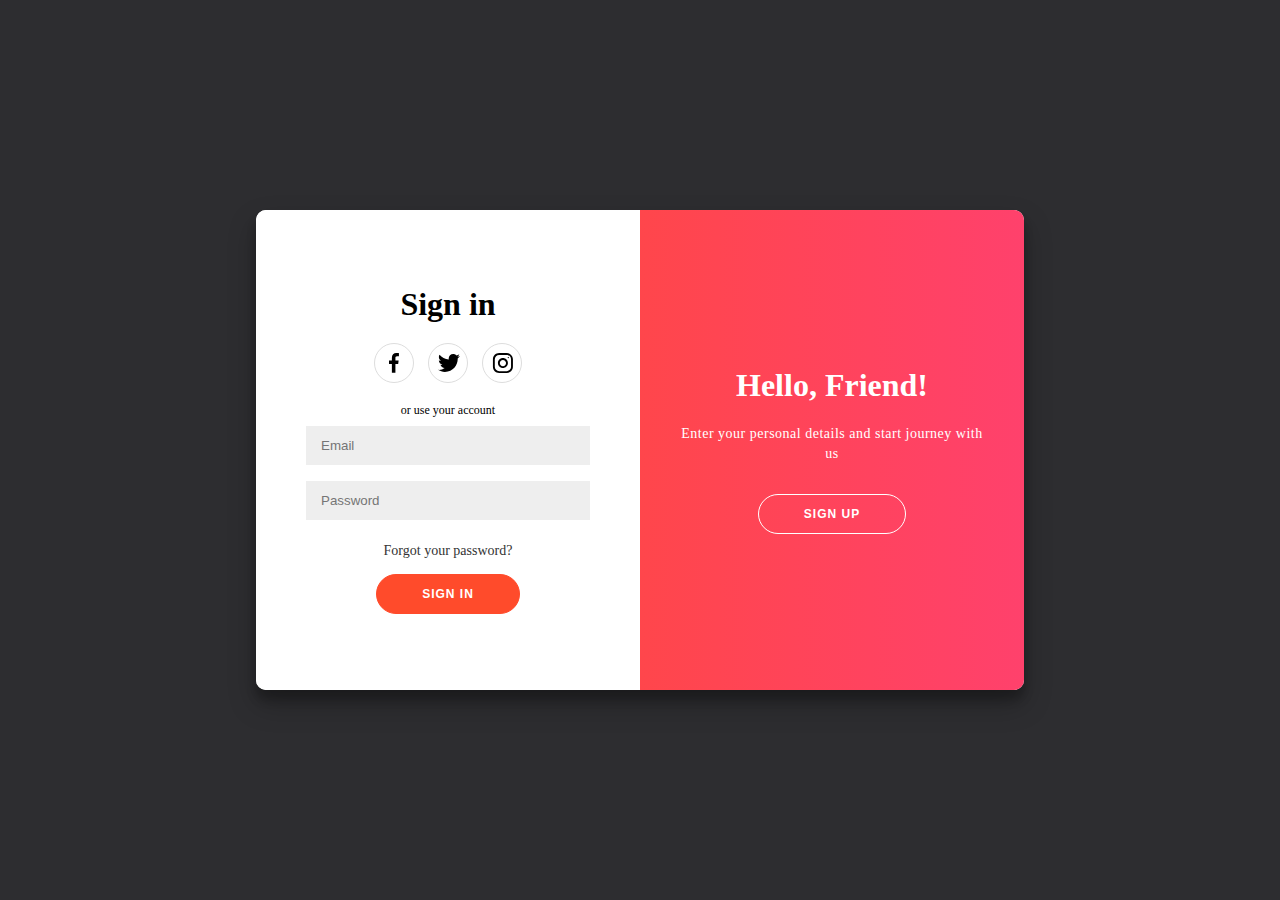
<file: src/sign-in.html>
<!DOCTYPE html>
<html lang="en">
<head>
    <meta charset="UTF-8">
    <meta http-equiv="X-UA-Compatible" content="IE=edge">
    <meta name="viewport" content="width=device-width, initial-scale=1.0">
    <title>Log In / Sign Up</title>
</head>
<body>
    <div class="container" id="container">
        <div class="form-container sign-up-container">
            <form action="#">
                <h1>Create Account</h1>
                <div class="social-container">
                    <a href="#" class="social">
                        <svg width="10" height="20" viewBox="0 0 10 20" fill="none" xmlns="http://www.w3.org/2000/svg">
                            <path d="M8.11163 3.29509H9.92331V0.139742C9.61075 0.0967442 8.53581 0 7.28393 0C4.67183 0 2.88248 1.643 2.88248 4.66274V7.44186H0V10.9693H2.88248V19.845H6.41654V10.9701H9.18243L9.6215 7.44269H6.41571V5.01251C6.41654 3.99297 6.69106 3.29509 8.11163 3.29509Z" fill="black"/>
                        </svg>
                    </a>
                    <a href="#" class="social">
                        <svg width="23" height="20" viewBox="0 0 23 18" fill="none" xmlns="http://www.w3.org/2000/svg">
                            <path d="M22.9617 2.11613C22.1435 2.475 21.2718 2.71288 20.3629 2.82838C21.2979 2.27013 22.0115 1.39287 22.347 0.3355C21.4753 0.85525 20.5128 1.22238 19.487 1.42725C18.6593 0.545875 17.4795 0 16.1925 0C13.6955 0 11.6853 2.02675 11.6853 4.51137C11.6853 4.86888 11.7155 5.21263 11.7898 5.53988C8.04017 5.357 4.72229 3.55988 2.49342 0.82225C2.10429 1.49738 1.87604 2.27012 1.87604 3.102C1.87604 4.664 2.68042 6.04862 3.87942 6.85025C3.15479 6.8365 2.44392 6.62613 1.84167 6.29475C1.84167 6.3085 1.84167 6.32638 1.84167 6.34425C1.84167 8.536 3.40505 10.3565 5.45517 10.7759C5.08805 10.8763 4.68792 10.9244 4.27267 10.9244C3.98392 10.9244 3.69242 10.9079 3.41879 10.8474C4.00317 12.6335 5.66142 13.9466 7.63317 13.9893C6.09867 15.1896 4.1503 15.9129 2.04104 15.9129C1.67117 15.9129 1.31642 15.8964 0.96167 15.851C2.95954 17.1394 5.3273 17.875 7.88067 17.875C16.1802 17.875 20.7177 11 20.7177 5.04075C20.7177 4.84137 20.7108 4.64887 20.7012 4.45775C21.5963 3.8225 22.3484 3.02913 22.9617 2.11613Z" fill="black"/>
                        </svg>
                    </a>
                    <a href="#" class="social">
                        <svg width="23" height="20" viewBox="0 0 23 22" fill="none" xmlns="http://www.w3.org/2000/svg">
                            <path fill-rule="evenodd" clip-rule="evenodd" d="M7.83667 0H16.0867C19.883 0 22.9617 3.07862 22.9617 6.875V15.125C22.9617 18.9214 19.883 22 16.0867 22H7.83667C4.04029 22 0.96167 18.9214 0.96167 15.125V6.875C0.96167 3.07862 4.04029 0 7.83667 0ZM16.0867 19.9375C18.7404 19.9375 20.8992 17.7787 20.8992 15.125V6.875C20.8992 4.22125 18.7404 2.0625 16.0867 2.0625H7.83667C5.18292 2.0625 3.02417 4.22125 3.02417 6.875V15.125C3.02417 17.7787 5.18292 19.9375 7.83667 19.9375H16.0867Z" fill="black"/>
                            <path fill-rule="evenodd" clip-rule="evenodd" d="M6.46167 11C6.46167 7.96263 8.92429 5.5 11.9617 5.5C14.999 5.5 17.4617 7.96263 17.4617 11C17.4617 14.0374 14.999 16.5 11.9617 16.5C8.92429 16.5 6.46167 14.0374 6.46167 11ZM8.52417 11C8.52417 12.8948 10.0669 14.4375 11.9617 14.4375C13.8564 14.4375 15.3992 12.8948 15.3992 11C15.3992 9.10388 13.8564 7.5625 11.9617 7.5625C10.0669 7.5625 8.52417 9.10388 8.52417 11Z" fill="black"/>
                            <circle cx="17.8742" cy="5.08749" r="0.732875" fill="black"/>
                        </svg>
                    </a>
                </div>
                <span>or use your email for registration</span>
                <input type="text" placeholder="Name" />
                <input type="email" placeholder="Email" />
                <input type="password" placeholder="Password" />
                <button>Sign Up</button>
            </form>
        </div>
        <div class="form-container sign-in-container">
            <form action="#">
                <h1>Sign in</h1>
                <div class="social-container">
                    <a href="#" class="social">
                        <svg width="10" height="20" viewBox="0 0 10 20" fill="none" xmlns="http://www.w3.org/2000/svg">
                            <path d="M8.11163 3.29509H9.92331V0.139742C9.61075 0.0967442 8.53581 0 7.28393 0C4.67183 0 2.88248 1.643 2.88248 4.66274V7.44186H0V10.9693H2.88248V19.845H6.41654V10.9701H9.18243L9.6215 7.44269H6.41571V5.01251C6.41654 3.99297 6.69106 3.29509 8.11163 3.29509Z" fill="black"/>
                        </svg>
                    </a>
                    <a href="#" class="social">
                        <svg width="23" height="20" viewBox="0 0 23 18" fill="none" xmlns="http://www.w3.org/2000/svg">
                            <path d="M22.9617 2.11613C22.1435 2.475 21.2718 2.71288 20.3629 2.82838C21.2979 2.27013 22.0115 1.39287 22.347 0.3355C21.4753 0.85525 20.5128 1.22238 19.487 1.42725C18.6593 0.545875 17.4795 0 16.1925 0C13.6955 0 11.6853 2.02675 11.6853 4.51137C11.6853 4.86888 11.7155 5.21263 11.7898 5.53988C8.04017 5.357 4.72229 3.55988 2.49342 0.82225C2.10429 1.49738 1.87604 2.27012 1.87604 3.102C1.87604 4.664 2.68042 6.04862 3.87942 6.85025C3.15479 6.8365 2.44392 6.62613 1.84167 6.29475C1.84167 6.3085 1.84167 6.32638 1.84167 6.34425C1.84167 8.536 3.40505 10.3565 5.45517 10.7759C5.08805 10.8763 4.68792 10.9244 4.27267 10.9244C3.98392 10.9244 3.69242 10.9079 3.41879 10.8474C4.00317 12.6335 5.66142 13.9466 7.63317 13.9893C6.09867 15.1896 4.1503 15.9129 2.04104 15.9129C1.67117 15.9129 1.31642 15.8964 0.96167 15.851C2.95954 17.1394 5.3273 17.875 7.88067 17.875C16.1802 17.875 20.7177 11 20.7177 5.04075C20.7177 4.84137 20.7108 4.64887 20.7012 4.45775C21.5963 3.8225 22.3484 3.02913 22.9617 2.11613Z" fill="black"/>
                        </svg>
                    </a>
                    <a href="#" class="social">
                        <svg width="23" height="20" viewBox="0 0 23 22" fill="none" xmlns="http://www.w3.org/2000/svg">
                            <path fill-rule="evenodd" clip-rule="evenodd" d="M7.83667 0H16.0867C19.883 0 22.9617 3.07862 22.9617 6.875V15.125C22.9617 18.9214 19.883 22 16.0867 22H7.83667C4.04029 22 0.96167 18.9214 0.96167 15.125V6.875C0.96167 3.07862 4.04029 0 7.83667 0ZM16.0867 19.9375C18.7404 19.9375 20.8992 17.7787 20.8992 15.125V6.875C20.8992 4.22125 18.7404 2.0625 16.0867 2.0625H7.83667C5.18292 2.0625 3.02417 4.22125 3.02417 6.875V15.125C3.02417 17.7787 5.18292 19.9375 7.83667 19.9375H16.0867Z" fill="black"/>
                            <path fill-rule="evenodd" clip-rule="evenodd" d="M6.46167 11C6.46167 7.96263 8.92429 5.5 11.9617 5.5C14.999 5.5 17.4617 7.96263 17.4617 11C17.4617 14.0374 14.999 16.5 11.9617 16.5C8.92429 16.5 6.46167 14.0374 6.46167 11ZM8.52417 11C8.52417 12.8948 10.0669 14.4375 11.9617 14.4375C13.8564 14.4375 15.3992 12.8948 15.3992 11C15.3992 9.10388 13.8564 7.5625 11.9617 7.5625C10.0669 7.5625 8.52417 9.10388 8.52417 11Z" fill="black"/>
                            <circle cx="17.8742" cy="5.08749" r="0.732875" fill="black"/>
                        </svg>
                    </a>
                </div>
                <span>or use your account</span>
                <input type="email" placeholder="Email" />
                <input type="password" placeholder="Password" />
                <a href="#">Forgot your password?</a>
                <button>Sign In</button>
            </form>
        </div>
        <div class="overlay-container">
            <div class="overlay">
                <div class="overlay-panel overlay-left">
                    <h1>Welcome Back!</h1>
                    <p>To keep connected with us please login with your personal info</p>
                    <button class="ghost" id="signIn">Sign In</button>
                </div>
                <div class="overlay-panel overlay-right">
                    <h1>Hello, Friend!</h1>
                    <p>Enter your personal details and start journey with us</p>
                    <button class="ghost" id="signUp">Sign Up</button>
                </div>
            </div>
        </div>
    </div>
    
    <style>
    * {
        margin: 0;
        padding: 0;
        box-sizing: border-box;
    }

    body {
        width: 100vw;
        height: 100vh;
        display: flex;
        justify-content: center;
        align-items: center;
        background-color: #2d2d30;
    }

    h1 {
        font-weight: bold;
        margin: 0;
    }
    
    h2 {
        text-align: center;
    }
    
    p {
        font-size: 14px;
        font-weight: 100;
        line-height: 20px;
        letter-spacing: 0.5px;
        margin: 20px 0 30px;
    }
    
    span {
        font-size: 12px;
    }
    
    a {
        color: #333;
        font-size: 14px;
        text-decoration: none;
        margin: 15px 0;
    }
    
    button {
        border-radius: 20px;
        border: 1px solid #FF4B2B;
        background-color: #FF4B2B;
        color: #FFFFFF;
        font-size: 12px;
        font-weight: bold;
        padding: 12px 45px;
        letter-spacing: 1px;
        text-transform: uppercase;
        transition: transform 80ms ease-in;
    }
    
    button:active {
        transform: scale(0.95);
    }
    
    button:focus {
        outline: none;
    }
    
    button.ghost {
        background-color: transparent;
        border-color: #FFFFFF;
    }
    
    form {
        background-color: #FFFFFF;
        display: flex;
        align-items: center;
        justify-content: center;
        flex-direction: column;
        padding: 0 50px;
        height: 100%;
        text-align: center;
    }
    
    input {
        background-color: #eee;
        border: none;
        padding: 12px 15px;
        margin: 8px 0;
        width: 100%;
    }
    
    .container {
        background-color: #fff;
        border-radius: 10px;
          box-shadow: 0 14px 28px rgba(0,0,0,0.25), 
                0 10px 10px rgba(0,0,0,0.22);
        position: relative;
        overflow: hidden;
        width: 768px;
        max-width: 100%;
        min-height: 480px;
    }
    
    .form-container {
        position: absolute;
        top: 0;
        height: 100%;
        transition: all 0.6s ease-in-out;
    }
    
    .sign-in-container {
        left: 0;
        width: 50%;
        z-index: 2;
    }
    
    .container.right-panel-active .sign-in-container {
        transform: translateX(100%);
    }
    
    .sign-up-container {
        left: 0;
        width: 50%;
        opacity: 0;
        z-index: 1;
    }
    
    .container.right-panel-active .sign-up-container {
        transform: translateX(100%);
        opacity: 1;
        z-index: 5;
        animation: show 0.6s;
    }
    
    @keyframes show {
        0%, 49.99% {
            opacity: 0;
            z-index: 1;
        }
        
        50%, 100% {
            opacity: 1;
            z-index: 5;
        }
    }
    
    .overlay-container {
        position: absolute;
        top: 0;
        left: 50%;
        width: 50%;
        height: 100%;
        overflow: hidden;
        transition: transform 0.6s ease-in-out;
        z-index: 100;
    }
    
    .container.right-panel-active .overlay-container{
        transform: translateX(-100%);
    }
    
    .overlay {
        background: #FF416C;
        background: -webkit-linear-gradient(to right, #FF4B2B, #FF416C);
        background: linear-gradient(to right, #FF4B2B, #FF416C);
        background-repeat: no-repeat;
        background-size: cover;
        background-position: 0 0;
        color: #FFFFFF;
        position: relative;
        left: -100%;
        height: 100%;
        width: 200%;
          transform: translateX(0);
        transition: transform 0.6s ease-in-out;
    }
    
    .container.right-panel-active .overlay {
          transform: translateX(50%);
    }
    
    .overlay-panel {
        position: absolute;
        display: flex;
        align-items: center;
        justify-content: center;
        flex-direction: column;
        padding: 0 40px;
        text-align: center;
        top: 0;
        height: 100%;
        width: 50%;
        transform: translateX(0);
        transition: transform 0.6s ease-in-out;
    }
    
    .overlay-left {
        transform: translateX(-20%);
    }
    
    .container.right-panel-active .overlay-left {
        transform: translateX(0);
    }
    
    .overlay-right {
        right: 0;
        transform: translateX(0);
    }
    
    .container.right-panel-active .overlay-right {
        transform: translateX(20%);
    }
    
    .social-container {
        margin: 20px 0;
    }
    
    .social-container a {
        border: 1px solid #DDDDDD;
        border-radius: 50%;
        display: inline-flex;
        justify-content: center;
        align-items: center;
        margin: 0 5px;
        height: 40px;
        width: 40px;
    }
    </style>
    <script>
        const signUpButton = document.getElementById('signUp');
        const signInButton = document.getElementById('signIn');
        const container = document.getElementById('container');

        signUpButton.addEventListener('click', () => {
	        container.classList.add("right-panel-active");
         });

        signInButton.addEventListener('click', () => {
	        container.classList.remove("right-panel-active");
        });
    </script>
</body>
</html>
</file>
<file: src/styles.css>
* {
    margin: 0;
    padding: 0;
    box-sizing: border-box;
}

body {
    max-width: 100vw;
	overflow-x: hidden;
}

/*/ Navbar - Section /*/

nav {
    width: 100vw;
    height: 6.25rem;
    display: flex;
    justify-content: space-evenly;
    align-items: center;
    background-color: whitesmoke;
}

.nav-logo {
    font-size: 3rem;
    color: #10375c;
}

li {
    display: inline;
    list-style: none;
}

.link {
    text-decoration: none;
    color: black;
    font-family: sans-serif;
    margin-inline: 1rem;
    font-weight: 500;
}

.log-in-btn {
    color: #ff5722;
	border: none;
}

.sign-up-btn {
    padding: 0.6rem 1rem;
    color: white;
    background-color: #ff5722;
    box-shadow: 0px 2px 5px rgba(255, 166, 0, 0.336);
}

.nav-hamburger {
    display: none;
    cursor: pointer;
}

.mobile-menu {
	width: 100vw;
	height: 17.25rem;
	background-color: whitesmoke;
	position: fixed;
	display: flex;
	justify-content: center;
	align-items: center;
	display: none;
}

.active-menu {
	display: block;
}

.hamburger-links > li {
	display: block;
	margin: 1.5rem 1rem;
	text-align: center;
}

/*/ Header - Section /*/

header {
    width: auto;
    height: auto;
    padding: 1rem 0rem 5rem 0rem;
}

.header-intro {
    margin: 1rem 0rem 0rem 7rem;
}

.header-texts {
    width: auto;
    height: auto;
    display: flex;
    justify-content: space-between;
    margin: 1rem 7rem 2rem 7rem;
    flex-wrap: wrap;
}

.header-title {
    color: #10375c;
    font-size: max(2rem, 3rem);
}

.color-text {
    color: #ff5722;
}

.header-desc {
    margin-top: 0.5rem;
    font-size: max(1rem, 1.3rem);
    font-family: sans-serif;
}

.header-content {
    width: auto;
    height: auto;
    position: relative;
    display: flex;
    justify-content: center;
    align-items: center;
    margin-bottom: 8rem;
}

.header-img {
    z-index: -1;
    position: absolute;
    right: 0rem;
    top: 0px;
}

.header-form {
    width: 25rem;
    height: 28rem;
    background-color: #10375c;
    margin: 3rem 0rem 0rem 3rem;
    z-index: 1;
    position: relative;
    right: 22rem;
    display: flex;
    align-items: center;
    flex-direction: column;
}

.form-title {
    font-size: 2rem;
    text-align: center;
    color: white;
    padding-top: 1.5rem;
    margin-bottom: 1rem;
}

.header-form-input {
    margin: 1rem 0rem 1.8rem 0rem;
    padding: 0rem 0.5rem;
    border: none;
    width: 20rem;
    height: 3rem;
    background-color: #0d2c4a;
    color: white;
}

.input-title {
    color: rgb(212, 212, 212);
    position: absolute;
}

.title-1 {
    left: 3.2rem;
    top: 4.5rem;
}

.title-2 {
    left: 3.2rem;
    top: 10.2rem;
}

.title-3 {
    left: 3.2rem;
    top: 16.1rem;
}

.header-form-btn {
    padding: 1rem 6.7rem;
    margin: 1rem 0rem 0rem 0rem;
    color: white;
    background-color: #ff5722;
    border: none;
    cursor: pointer;
}

/*/ Spaces - Section /*/

.space-section {
    width: 100vw;
    height: auto;
}

.section-texts {
    width: 100%;
    height: 4rem;
    display: flex;
    justify-content: space-evenly;
    align-items: center;
}

.section-title {
    font-size: 3rem;
    color: #10375c;
    margin-right: 2rem;
}

.prev-slide {
    margin-right: 1rem;
    cursor: pointer;
}

.next-slide {
    cursor: pointer;
}

.slider-container {
    width: 100%;
    height: auto;
    background-color: white;
    display: flex;
    justify-content: center;
    align-items: center;
    flex-wrap: wrap;
    margin-top: 3rem;
    padding-bottom: 2rem;
}

.image-container1 {
    width: 21.875rem;
    height: 26.1875rem;
    background-image: url(../images/space-img-1.png);
    position: relative;
    margin: 1rem;
}

.image-container2 {
    width: 21.875rem;
    height: 26.1875rem;
    position: relative;
    background-color: #10375c;
    display: flex;
    justify-content: center;
    align-items: center;
    flex-direction: column;
    margin: 1rem;
}

.space-card-title {
    margin: 0rem 2rem;
    color: white;
}

.space-card-desc {
    margin: 1rem 2rem;
    color: white;
    text-align: center;
}

.image-container3 {
    width: 21.875rem;
    height: 26.1875rem;
    background-image: url(../images/space-img-3.png);
    position: relative;
    margin: 1rem;
}

.more-icon {
    width: 3.125rem;
    height: 3.125rem;
    background-color: #ff5722;
    display: flex;
    justify-content: center;
    align-items: center;
    position: absolute;
    left: 0px;
    bottom: 0px;
    cursor: pointer;
}


/*/ Promo - Section /*/

.benefits-section {
    width: 100vw;
    height: auto;
    display: flex;
    justify-content: center;
    align-items: center;
    flex-wrap: wrap;
    padding-top: 3rem;
}

.icon-container {
    width: 33.75rem;
    height: 26.3125rem;
    background-color: white;
    display: grid;
    grid-template-columns: 1fr 1fr;
    grid-template-rows: 1fr 1fr 1fr;
    margin-right: 1rem;
}

.icons {
    width: 16.25rem;
    height: 6.25rem;
    background-color: white;
    display: flex;
    justify-content: center;
    align-items: center;
    flex-direction: column;
    position: relative;
    margin: 0.5rem;
}

.icon-img {
    position: absolute;
    left: 1rem;
    top: 1rem;
}

.icon-title {
    position: absolute;
    top: 1rem;
    left: 4rem;
    font-size: 2rem;
    font-family: sans-serif;
}

.icon-desc {
    position: absolute;
    bottom: 1rem;
    left: 4rem;
    font-size: 1.3rem;
    font-family: sans-serif;
}

.benefits-text-content {
    width: 33.75rem;
    height: 26.3125rem;
    background-color: #10375c;
}

.benefits-text-intro {
    color: white;
    margin: 2rem;
}

.benefits-text-title {
    color: white;
    font-size: 3rem;
    margin: 2rem;
}

.benefits-bottom-text {
    color: white;
    margin: 2rem;
    font-size: 1.5rem;
}


/*/ Facilities - Section /*/

.facilities-section {
    width: 100vw;
    height: auto;
    background-color: whitesmoke;
    position: relative;
    margin-top: 5rem;
    padding-bottom: 5rem;
}

.facilities-heading {
    width: 100%;
    height: auto;
    margin-left: 7rem;
}

.fac-text-intro {
    font-size: 1rem;
    padding-top: 2rem;
    margin-bottom: 1rem;
}

.fac-title {
    color: #10375c;
    font-size: 3rem;
}

.content-container {
    display: flex;
    justify-content: space-evenly;
    align-items: center;
    flex-wrap: wrap;
}

.fac-spaces {
    width: 15.625rem;
    height: auto;
    background-color: whitesmoke;
    margin-left: 0rem;
    margin-top: 3rem;
}

.fac-place-list {
    width: auto;
    height: auto;
    display: grid;
    grid-template-columns: 100%;
    grid-template-rows: 1fr 1fr 1fr 1fr 1fr;
    border: 1px solid rgba(211, 211, 211, 0.151);
}

.fac-image-container {
    width: 45.5625rem;
    height: 28.3125rem;
    margin: 1rem;
}

.fac-place {
    width: auto;
    font-size: 1.5rem;
    padding: 1rem;
    cursor: pointer;
}

.active-place {
    background-color: #ff5722;
    color: white;
}

.fac-place:hover {
    background-color: #ff5722;
    color: white;
}

.fac-image1 {
    display: none;
}

.fac-image2 {
    display: none;
}

.fac-image3 {
    display: none;
}

.fac-image4 {
    display: none;
}

.fac-image5 {
    display: none;
}

/*/ Gallery - Section /*/

.gallery {
    width: 100vw;
    height: auto;
    background-color: whitesmoke;
    padding-bottom: 5rem;
    position: relative;
}

.gallery-heading {
    width: 30rem;
    position: absolute;
    right: 20rem;
    top: 0rem;
}

.gallery-intro {
    padding-top: 2rem;
}

.gallery-title {
    font-size: 3rem;
    color: #10375c;
}

.gallery-images {
    display: flex;
    justify-content: space-evenly;
    align-items: center;
    flex-wrap: wrap;
}

.gallery-img-1 {
    animation: slideFromLeft 1s ease-in;
    position: relative;
}

.gallery-img-2 , .gallery-img-3 {
    margin-top: 16rem;
    position: relative;
}

.gallery-img-2.animated , .gallery-img-3.animated {
    animation: slideFromRight 2s ease-in;
}

/* THE ANIMATION WILL BE ADDED TO DOM WHEN INTERSECTION OBSERVER HITS SECTION */

@keyframes slideFromLeft {
    0% {
        right: 500px;
    }

    100% {
        right: 0px;
    }
}

@keyframes slideFromRight {
    0% {
        left: 1000px;
    }

    100% {
        left: 0px;
    }
}

/*/ Promo - Section /*/

.promo-section {
    width: 100vw;
    height: auto;
}

.promo-text-content {
    width: auto;
    height: auto;
    display: flex;
    justify-content: center;
    align-items: center;
    flex-direction: column;
}

.promo-title {
    font-size: max(1rem, 3rem);
    margin: 1rem 0rem;
    color: #10375c;
}

.promo-brand-container {
    width: 100%;
    height: auto;
    display: flex;
    justify-content: space-evenly;
    align-items: center;
    padding-top: 5rem;
    padding-bottom: 2rem;
    flex-wrap: wrap;
}


/*/ Review - Section /*/

.reviews-section {
    width: 100%;
    height: auto;
    background-color: whitesmoke;
}

.review-text-content {
    width: 100%;
    height: auto;
}

.review-intro {
    margin-left: 7rem;
    margin-bottom: 1rem;
    padding-top: 1rem;
}

.review-title {
    font-size: 3rem;
    margin-left: 7rem;
    margin-bottom: 2rem;
    color: #10375c;
}

.review-cards-container {
    width: 100%;
    height: auto;
    display: flex;
    justify-content: center;
    align-items: center;
    padding-bottom: 2rem;
    flex-wrap: wrap;
}

.review-card {
    width: 350px;
    height: 350px;
    background-color: #10375c;
    margin: 1rem;
    position: relative;
}

.review {
    color: white;
    margin: 2rem;
}

.reviewer-content {
    width: 100%;
    height: 70px;
    position: absolute;
    bottom: 1rem;
}

.reviewer-profile {
    position: absolute;
    left: 2rem;
    top: 0.5rem;
}

.reviewer-name {
    position: absolute;
    top: 1rem;
    left: 7rem;
    color: white;
}

.reviewer-occupation {
    position: absolute;
    top: 2.4rem;
    left: 7rem;
    color: white;
}


/*/ Help - Section /*/

.help-section {
    width: 100%;
    height: auto;
    background-color: white;
}

.help-title {
    width: 100%;
    height: auto;
    font-size: 3rem;
    text-align: center;
    color: #10375c;
    padding-top: 2rem;
    padding-bottom: 1rem;
}

.questions-container {
    width: 100%;
    height: auto;
    display: flex;
    justify-content: space-evenly;
    align-items: center;
    margin-top: 2rem;
    margin-bottom: 2rem;
    flex-wrap: wrap;
}

.question-card {
    width: 20rem;
    height: 12rem;
    background-color: white;
    display: flex;
    justify-content: center;
    align-items: center;
    box-shadow: 2px 2px 5px lightgray, -2px 2px 5px rgba(250, 250, 250, 0.918);
    position: relative;
    margin: 1.5rem;
}

.question-card:nth-child(2) {
    background-color: #ff5722;
    color: white;
}

.question {
    font-size: 1.5rem;
    margin: 3rem;
    text-align: center;
}

.more-questions {
    display: flex;
    justify-content: center;
    align-items: center;
    width: 100%;
    height: auto;
    color: #ff5722;
    text-decoration: none;
    font-size: 1.2rem;
    padding: 3rem 0rem;
}

.more-questions > svg {
    transform: rotate(-90deg);
}

.awnser-icon {
    padding: 0.5rem 1rem;
    background-color: #ff5722;
    position: absolute;
    bottom: -2rem;
    cursor: pointer;
}

.awnser-icon:hover {
    transform: rotate(180deg);
}

.active-icon {
    background-color: white;
    box-shadow: 0px 2px 5px rgb(190, 190, 190);
}

/*/ News - Section /*/

.news-section {
    width: 100vw;
    height: auto;
}

.news-title {
    width: 100%;
    height: auto;
    font-size: 3rem;
    color: #10375c;
    margin-left: 7rem;
    padding: 2rem 0rem;
}

.news-container {
    width: 100%;
    height: auto;
    display: flex;
    justify-content: center;
    align-items: center;
    flex-wrap: wrap;
    padding-bottom: 3rem;
}

.news-card {
    width: 350px;
    height: 320px;
    margin: 1rem;
    position: relative;
    background-color: whitesmoke;
    box-shadow: 2px 2px 5px whitesmoke;
}

.news-card-title {
    font-size: 2.5rem;
    margin: 1rem;
}

.news-card-desc {
    margin: 1rem;
}

.news-reporter {
    position: relative;
    top: 1.15rem;
    height: 6.5rem;
    width: 100%;
}

.reporter-img {
    position: absolute;
    left: 1rem;
    bottom: 1rem;
}

.reporter-name {
    position: absolute;
    left: 6rem;
    bottom: 3rem;
}

.reporter-job {
    position: absolute;
    left: 6rem;
    bottom: 1.8rem;
}

.news-card-header {
    font-size: 1.5rem;
    margin: 1rem;
}

.news-card-author {
    position: absolute;
    left: 1rem;
    bottom: 1rem;
}

/*/ Sign Up - Section /*/

.sign-up-section {
    width: 100vw;
    height: auto;
    background-color: #10375c;
    position: relative;
    display: grid;
    grid-template-columns: 1fr 1fr;
}

.sign-text-content {
    width: auto;
    height: auto;
    margin-left: 7rem;
    margin-top: 5rem;
}

.section-intro {
    color: white;
    margin-top: 0rem;
    margin-bottom: 1rem;
}

.sign-title {
    color: white;
    font-size: 2.5rem;
    margin-bottom: 2rem;
}

.sign-desc {
    color: white;
}

.sign-cta {
    padding: 1rem 3.5rem;
    background-color: #ff5722;
    color: white;
    text-decoration: none;
    position: relative;
    top: 4rem;
}

.sign-image {
    width: auto;
    height: 500px;
}

.sign-image > img {
    position: absolute;
    bottom: 0px;
}

/*/ Footer - Section /*/

footer {
    width: 100vw;
    height: auto;
    background-color: #0d2c4a;
    display: grid;
    grid-template-columns: 2fr 1fr 1fr 1fr 1.3fr;
    padding: 3rem 0rem;
}

.footer-details {
    margin-left: 5rem;
}

.footer-logo {
    color: white;
    font-size: 3rem;
    margin: 0rem 0rem 2rem 0rem;
}

.footer-desc {
    color: white;
    margin: 0rem 0rem 2rem 0rem;
    line-height: 1.4rem;
}

.social-icon {
    margin-inline: 0.5rem;
}

.footer-link-section {
    width: 200px;
    height: 240px;
    position: relative;
}

.footer-links {
    position: relative;
    top: 4rem;
    width: auto;
    display: flex;
    justify-content: center;
    align-items: center;
    flex-direction: column;
}

.link-title {
    color: white;
    position: absolute;
    font-size: 1.4rem;
    padding: 1rem 0rem;
}

.f-link {
    width: 200px;
    height: auto;
    color: white;
    text-decoration: none;
    margin: 0.4rem 0rem 0.4rem 0rem;
}

/*/ Media query /*/

@media (max-width: 1100px) {

    nav {
        justify-content: space-between;
    }

    .nav-logo {
        margin-left: 2rem;
    }

    .nav-links {
        display: none;
    }

    .nav-btns {
        display: none;
    }

    .nav-hamburger {
        display: block;
        margin-right: 2rem;
    }

    .header-texts {
        justify-content: center;
        align-items: center;
    }

    .header-intro {
        text-align: center;
        margin-left: 0rem;
    }

    .header-title {
        text-align: center;
        margin-bottom: 1rem;
    }

    .header-desc {
        text-align: center;
        margin-bottom: 2rem;
    }

    .header-img {
        right: 0px;
    }

    .header-form {
        margin: 0;
        right: 0;
        top: 4rem;
    }

    .news-title {
        width: 100vw;
        text-align: center;
        margin: 0rem 0rem 2rem 0rem;
        padding: 0px;
    }
}

@media (max-width: 40em) {
 
    body {
        background-color: white;
        overflow-x: hidden;
    }

    .header-texts {
        width: 100%;
        text-align: center;
        padding-inline: 2rem;
        margin: 0rem;
    }

    .header-form {
        width: 310px;
    }

    .form-title {
        font-size: 1.8rem;
    }

    .header-form-input {
        width: 250px;
    }

    .header-form-btn {
        padding: 1rem 4.6rem;
    }

    .section-title {
        padding-bottom: 2rem;
        font-size: 3rem;
    }

    .section-texts {
        flex-direction: column;
        padding-inline: 1rem;
        padding-top: 7rem;
        padding-bottom: 2rem;
    }

    .section-texts > p {
        margin-bottom: 1.5rem;
        padding-inline: 1rem;
        text-align: center;
    }

    .next-slide, .prev-slide {
        margin-bottom: 4rem;
    }

    .icon-container {
        grid-template-columns: 1fr;
        height: auto;
    }

    .icons {
        margin-inline: auto;
    }

    .benefits-text-content {
        height: auto;
        width: 100vw;
        padding-inline: 1rem;
    }

    .benefits-text-title {
        font-size: 2.5rem;
    }

    .facilities-heading {
        margin: 0rem;
        padding-inline: 2rem;
    }

    .fac-text-intro {
        margin: 0rem;
        text-align: center;
        padding-inline: 2rem;
    }

    .fac-title {
        font-size: 2.5rem;
        text-align: center;
        margin-top: 1rem;
    }

    .fac-image-container {
        width: 100vw;
        height: auto;
        overflow-x: hidden;
    }

    .gallery-heading {
        top: 0rem;
        right: 0rem;
        text-align: center;
        background-color: white;
        padding-bottom: 2rem;
        width: 100vw;
    }

    .gallery-images {
        width: 100vw;
        height: auto;
        justify-content: center;
    }

    .gallery-img-2 {
        margin: 1rem;
    }

    .gallery-img-3 {
        margin: 1rem;
    }

    .promo-text-content {
        margin: 0px;
        text-align: center;
        padding: 2rem 2rem 0rem 2rem;
    }

    .promo-brand-container {
        justify-content: center;
        flex-direction: column;
    }

    .promo-brand {
        margin: 1rem 0rem 1rem 0rem;
    }

    .review-text-content {
        text-align: center;
    }

    .review-intro {
        margin: 0px;
        padding-top: 2rem;
    }

    .review-title {
        margin: 0px;
    }

    .sign-text-content {
        width: 100vw;
        text-align: center;
        height: auto;
        margin: 1rem;
        padding-bottom: 5rem;
    }

    .sign-image {
        display: none;
    }

    .sign-title {
        width: 100%;
        text-align: center;
        padding-bottom: 0.5rem;
    }

    .sign-image {
        display: none;
    }

    footer {
        display: flex;
        justify-content: center;
        align-items: center;
        flex-direction: column;
    } 

    .footer-details {
        margin-left: 0rem;
        text-align: center;
    }

    .link-title {
        text-align: center;
        width: 100%;
    }

    .footer-links {
        text-align: center;
    }


}
</file>
